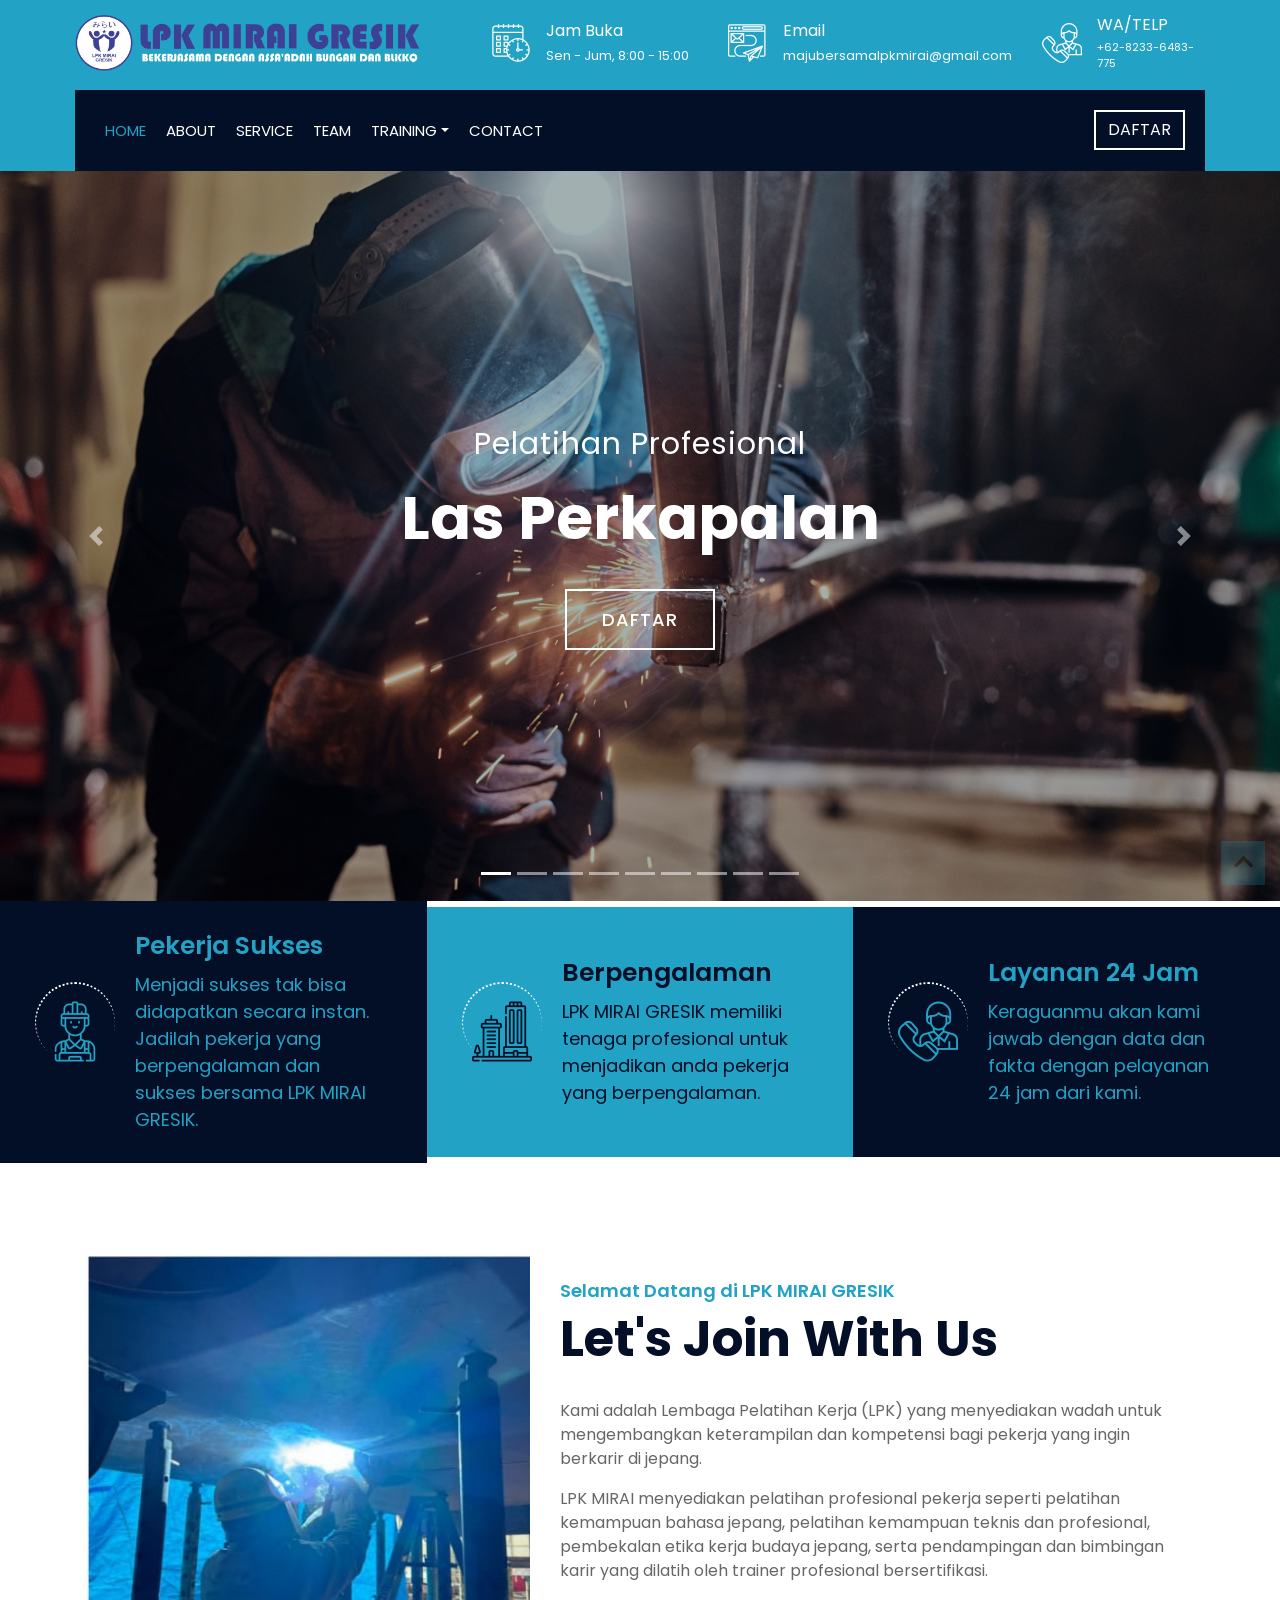
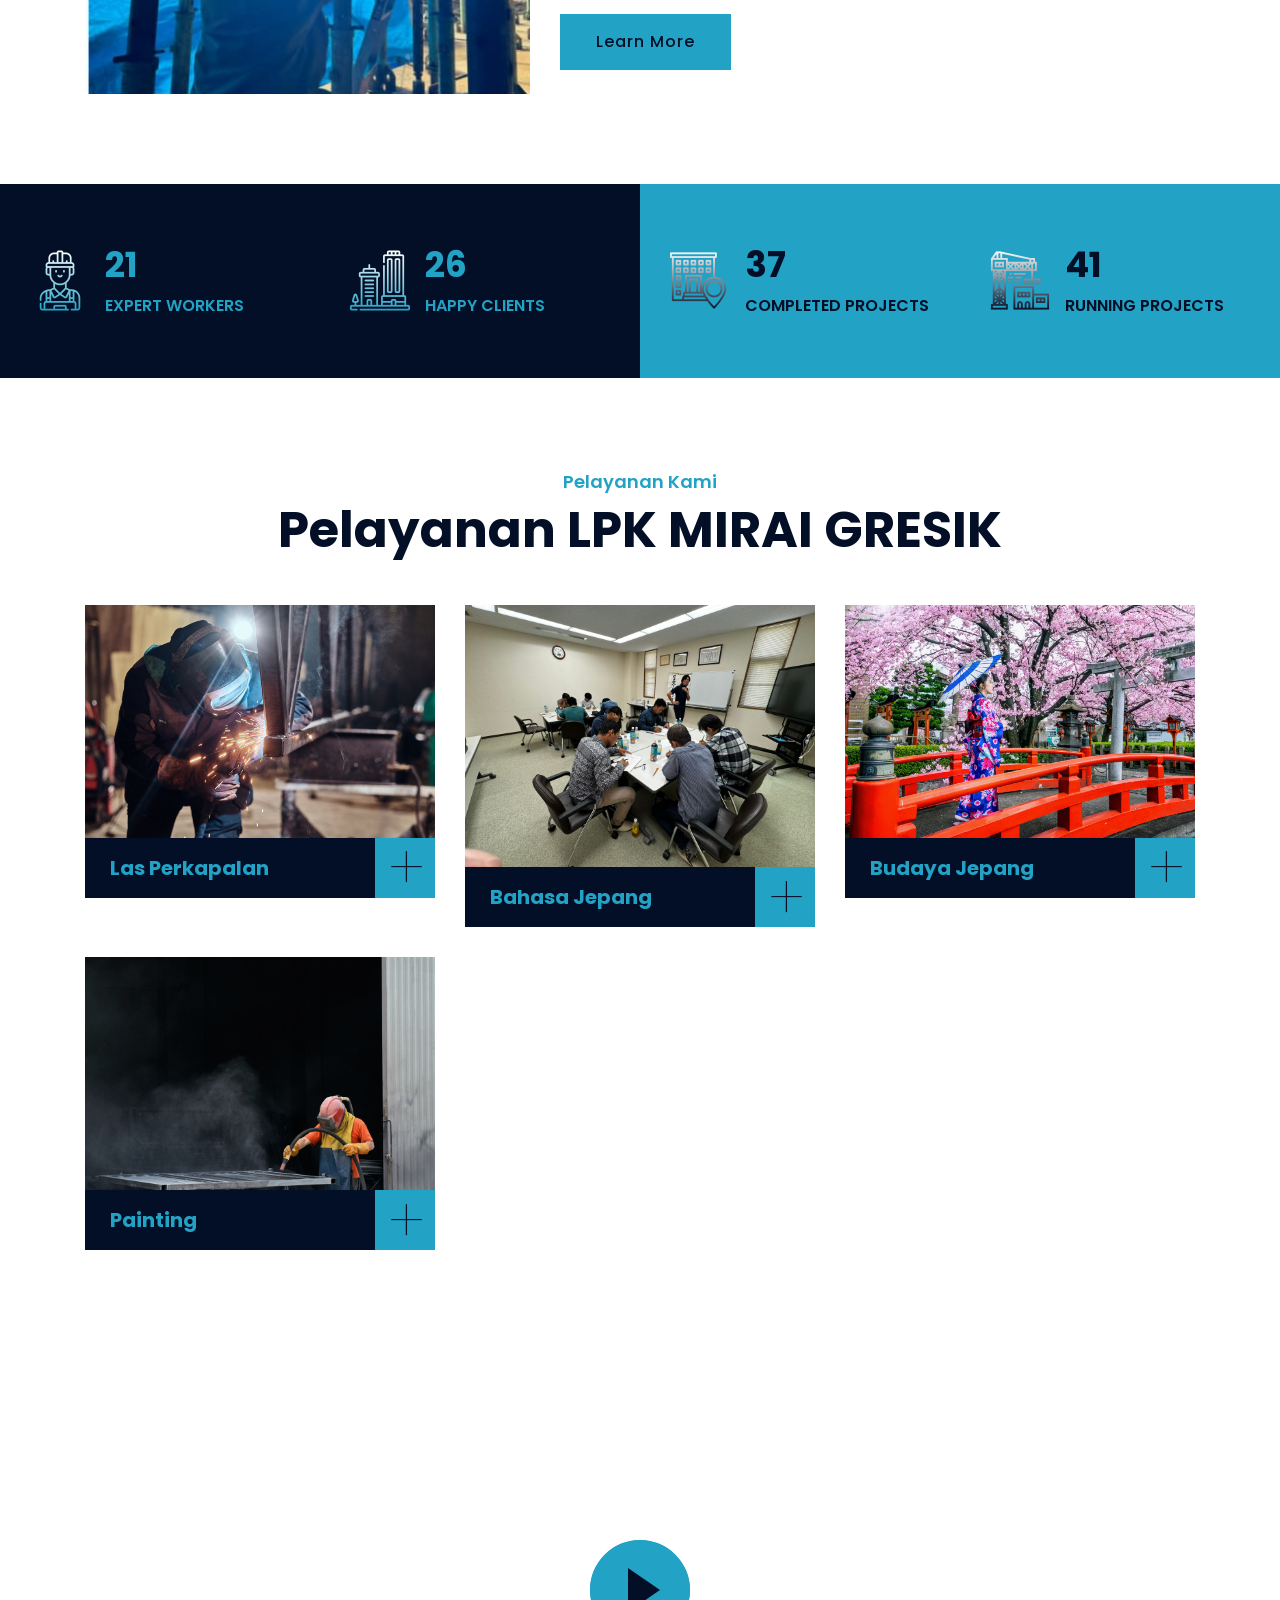
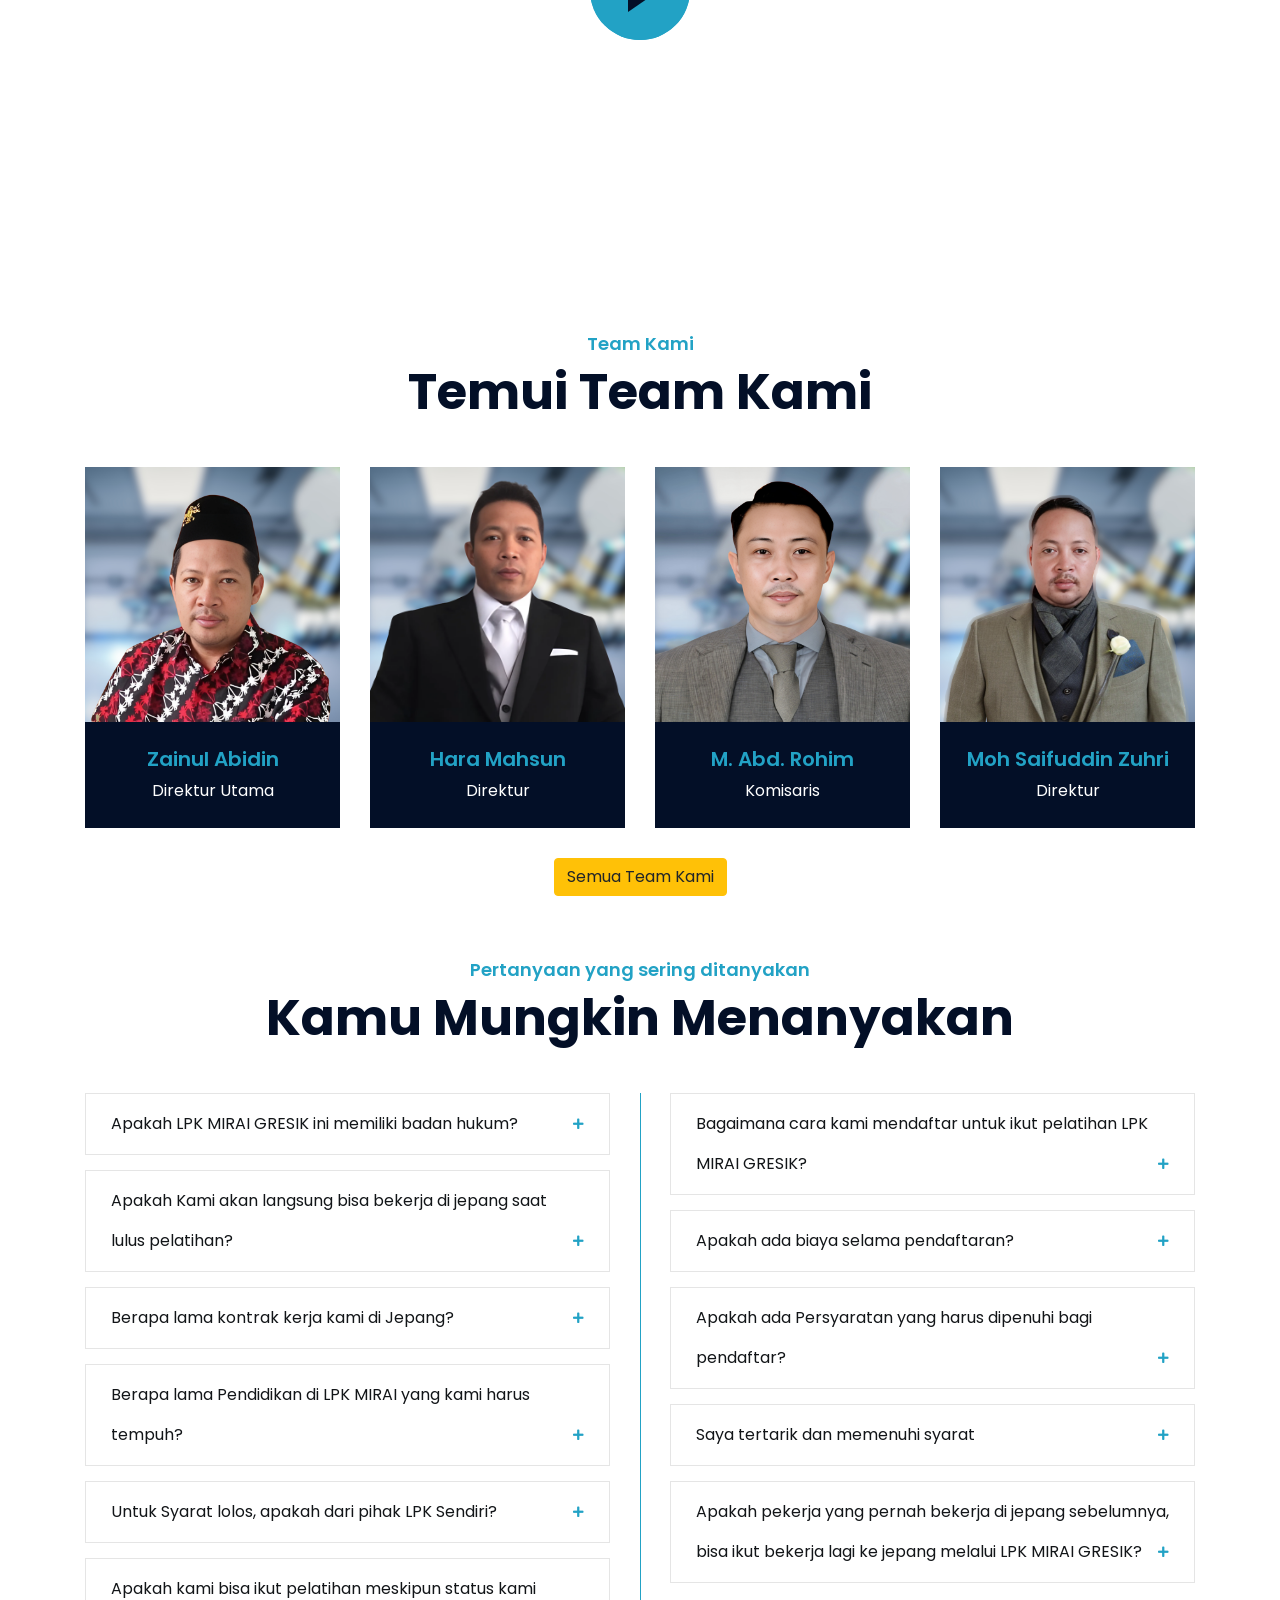
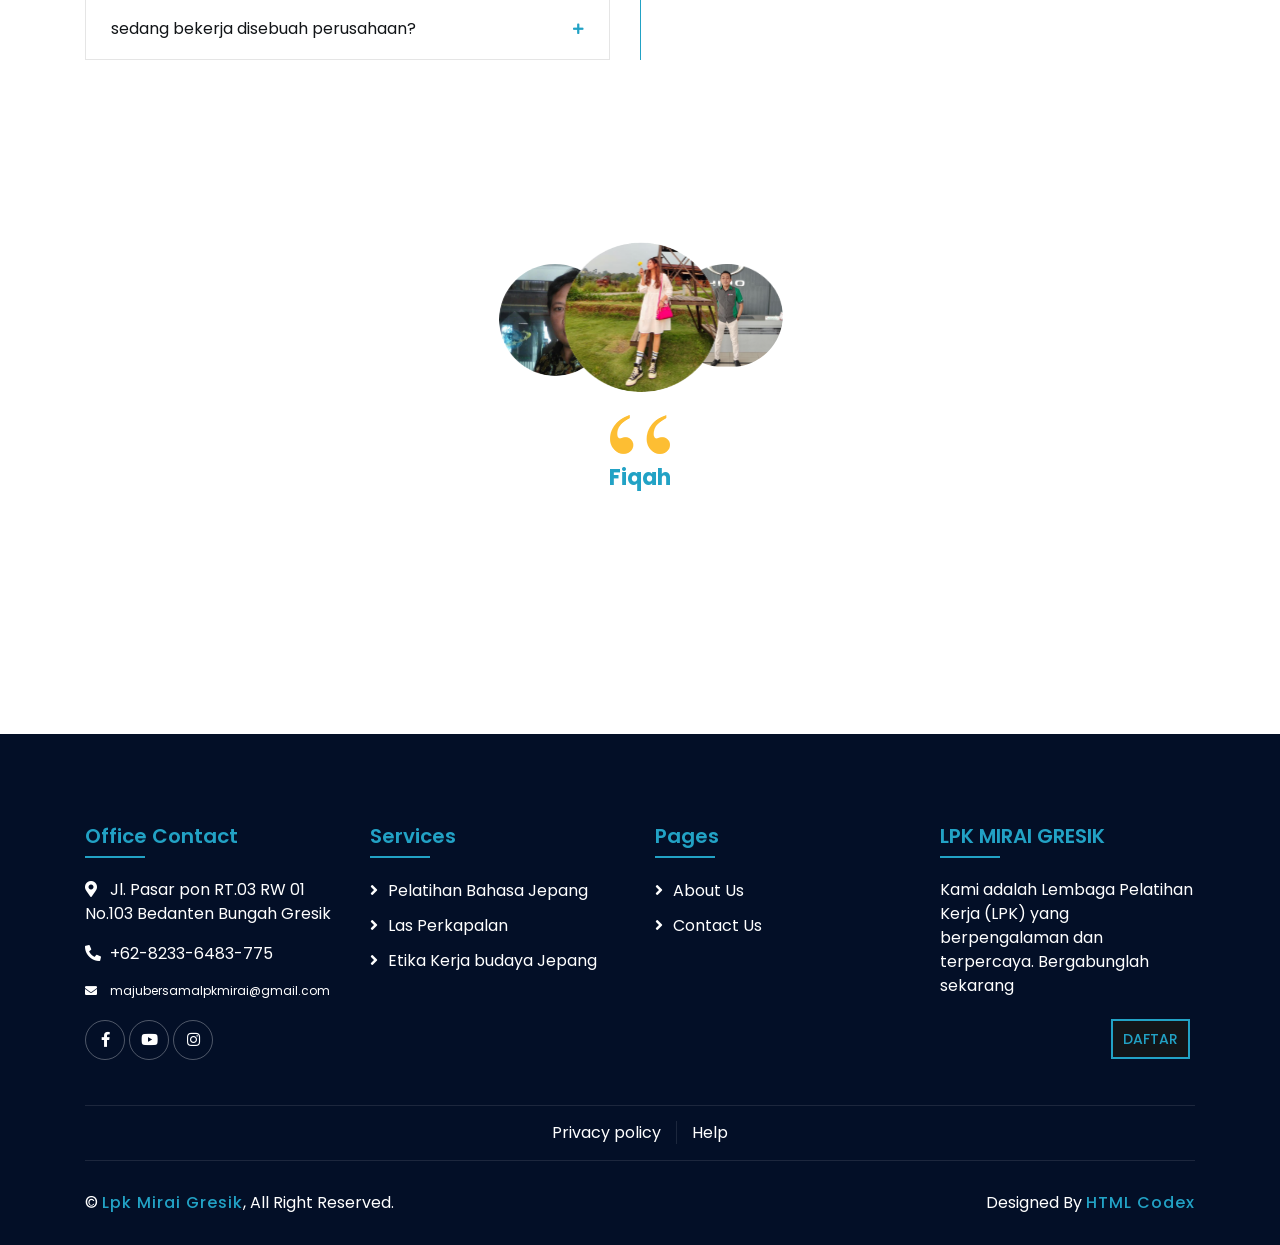
<file: index.html>
<!DOCTYPE html>
<html lang="en">

<head>
  <meta charset="utf-8" />
  <title>LPK MIRAI GRESIK</title>
  <meta content="width=device-width, initial-scale=1.0" name="viewport" />
  <meta content="Construction Company Website Template" name="keywords" />
  <meta content="Construction Company Website Template" name="description" />

  <!-- Favicon -->
  <link href="img/logo.png" rel="icon" />

  <!-- Google Font -->
  <link href="https://fonts.googleapis.com/css2?family=Poppins:wght@100;200;300;400;500;600;700;800;900&display=swap"
    rel="stylesheet" />

  <!-- CSS Libraries -->
  <link href="https://stackpath.bootstrapcdn.com/bootstrap/4.4.1/css/bootstrap.min.css" rel="stylesheet" />
  <link href="https://cdnjs.cloudflare.com/ajax/libs/font-awesome/5.10.0/css/all.min.css" rel="stylesheet" />
  <link href="lib/flaticon/font/flaticon.css" rel="stylesheet" />
  <link href="lib/animate/animate.min.css" rel="stylesheet" />
  <link href="lib/owlcarousel/assets/owl.carousel.min.css" rel="stylesheet" />
  <link href="lib/lightbox/css/lightbox.min.css" rel="stylesheet" />
  <link href="lib/slick/slick.css" rel="stylesheet" />
  <link href="lib/slick/slick-theme.css" rel="stylesheet" />

  <!-- Template Stylesheet -->
  <link href="css/style.css" rel="stylesheet" />
</head>

<body>
  <div class="wrapper">
    <!-- Top Bar Start -->
    <div class="top-bar">
      <div class="container-fluid">
        <div class="row align-items-center">
          <div class="col-lg-4 col-md-12">
            <div class="logo">
              <a href="index.html">
                <!-- <h1>Builderz</h1> -->
                <img src="img/logo_utama.png" alt="Logo" />
              </a>
            </div>
          </div>
          <div class="col-lg-8 col-md-7 d-none d-lg-block">
            <div class="row">
              <div class="col-4">
                <div class="top-bar-item">
                  <div class="top-bar-icon">
                    <i class="flaticon-calendar"></i>
                  </div>
                  <div class="top-bar-text">
                    <h3>Jam Buka</h3>
                    <p>Sen - Jum, 8:00 - 15:00</p>
                  </div>
                </div>
              </div>
              <div class="col-5">
                <div class="top-bar-item">
                  <div class="top-bar-icon">
                    <i class="flaticon-send-mail"></i>
                  </div>
                  <div class="top-bar-text">
                    <h3>Email</h3>
                    <p>majubersamalpkmirai@gmail.com</p>
                  </div>
                </div>
              </div>
              <div class="col-3">
                <div class="top-bar-item">
                  <div class="top-bar-icon">
                    <i class="flaticon-call"></i>
                  </div>
                  <div class="top-bar-text">
                    <h3>WA/TELP</h3>
                    <p style="font-size: 11px">+62-8233-6483-775</p>
                  </div>
                </div>
              </div>
            </div>
          </div>
        </div>
      </div>
    </div>
    <!-- Top Bar End -->

    <!-- Nav Bar Start -->
    <div class="nav-bar">
      <div class="container-fluid">
        <nav class="navbar navbar-expand-lg bg-dark navbar-dark">
          <a href="#" class="navbar-brand">MENU</a>
          <button type="button" class="navbar-toggler" data-toggle="collapse" data-target="#navbarCollapse">
            <span class="navbar-toggler-icon"></span>
          </button>

          <div class="collapse navbar-collapse justify-content-between" id="navbarCollapse">
            <div class="navbar-nav mr-auto">
              <a href="index.html" class="nav-item nav-link active">Home</a>
              <a href="about.html" class="nav-item nav-link">About</a>
              <a href="service.html" class="nav-item nav-link">Service</a>
              <a href="team.html" class="nav-item nav-link">Team</a>
              <!-- <a href="portfolio.html" class="nav-item nav-link">Project</a> -->
              <div class="nav-item dropdown">
                <a href="#" class="nav-link dropdown-toggle" data-toggle="dropdown">Training</a>
                <div class="dropdown-menu">
                  <a href="daftar.html" class="dropdown-item">Daftar</a>
                  <a href="tes_kesehatan.html" class="dropdown-item">Tes Kesehatan</a>
                  <a href="pembayaran.html" class="dropdown-item">Pembayaran</a>
                </div>
              </div>
              <a href="contact.html" class="nav-item nav-link">Contact</a>
            </div>
            <div class="ml-auto">
              <a class="btn"
                href="https://api.whatsapp.com/send?phone=6282336483775&text=%0ASaya%20Tertarik%20untuk%20mengikuti%20LPK%20MIRAI%20ini,%20Tolong%20Informasikan%20*hal*%20selanjutnya%20,%20Terima%20Kasih."
                target="_blank">DAFTAR</a>
            </div>
          </div>
        </nav>
      </div>
    </div>
    <!-- Nav Bar End -->

    <!-- Carousel Start -->
    <div id="carousel" class="carousel slide" data-ride="carousel">
      <ol class="carousel-indicators">
        <li data-target="#carousel" data-slide-to="0" class="active"></li>
        <li data-target="#carousel" data-slide-to="1"></li>
        <li data-target="#carousel" data-slide-to="2"></li>
        <li data-target="#carousel" data-slide-to="3"></li>
        <li data-target="#carousel" data-slide-to="4"></li>
        <li data-target="#carousel" data-slide-to="5"></li>
        <li data-target="#carousel" data-slide-to="6"></li>
        <li data-target="#carousel" data-slide-to="7"></li>
        <li data-target="#carousel" data-slide-to="8"></li>
      </ol>
      <div class="carousel-inner">
        <div class="carousel-item active">
          <img src="img/welder.jpg" alt="Carousel Image" />
          <div class="carousel-caption">
            <p class="animated fadeInRight">Pelatihan Profesional</p>
            <h1 class="animated fadeInLeft">Las Perkapalan</h1>
            <a class="btn animated fadeInUp"
              href="https://api.whatsapp.com/send?phone=6282336483775&text=%0ASaya%20Tertarik%20untuk%20mengikuti%20LPK%20MIRAI%20ini,%20Tolong%20Informasikan%20*hal*%20selanjutnya,%20Terima%20Kasih."
              target="_blank"><i class="ti-mobile"></i>Daftar</a>
          </div>
        </div>

        <div class="carousel-item">
          <img src="img/kelas-bahasa1.jpg" alt="Carousel Image" />
          <div class="carousel-caption">
            <p class="animated fadeInRight">Trainer Profesional</p>
            <h1 class="animated fadeInLeft">Bahasa Jepang</h1>
            <a class="btn animated fadeInUp"
              href="https://api.whatsapp.com/send?phone=6282336483775&text=%0ASaya%20Tertarik%20untuk%20mengikuti%20LPK%20MIRAI%20ini,%20Tolong%20Informasikan%20*hal*%20selanjutnya,%20Terima%20Kasih."
              target="_blank"><i class="ti-mobile"></i>Daftar</a>
          </div>
        </div>

        <div class="carousel-item">
          <img src="img/kelas_bahasa.jpg" alt="Carousel Image" />
          <div class="carousel-caption">
            <p class="animated fadeInRight">Trainer Profesional</p>
            <h1 class="animated fadeInLeft">
              Bahasa Jepang
            </h1>
            <a class="btn animated fadeInUp"
              href="https://api.whatsapp.com/send?phone=6282336483775&text=%0ASaya%20Tertarik%20untuk%20mengikuti%20LPK%20MIRAI%20ini,%20Tolong%20Informasikan%20*hal*%20selanjutnya,%20Terima%20Kasih."
              target="_blank"><i class="ti-mobile"></i>Daftar</a>
          </div>
        </div>

        <div class="carousel-item">
          <img src="img/di_jepang.jpg" alt="Carousel Image" />
          <div class="carousel-caption">
            <p class="animated fadeInRight">Trainer Profesional</p>
            <h1 class="animated fadeInLeft">
              Pembekalan Etika Kerja Budaya Jepang
            </h1>
            <a class="btn animated fadeInUp"
              href="https://api.whatsapp.com/send?phone=6282336483775&text=%0ASaya%20Tertarik%20untuk%20mengikuti%20LPK%20MIRAI%20ini,%20Tolong%20Informasikan%20*hal*%20selanjutnya,%20Terima%20Kasih."
              target="_blank"><i class="ti-mobile"></i>Daftar</a>
          </div>
        </div>

        <div class="carousel-item">
          <img src="img/praktik_las2.jpg" alt="Carousel Image" />
          <div class="carousel-caption">
            <p class="animated fadeInRight">Trainer Profesional</p>
            <h1 class="animated fadeInLeft">
              Las Perkapalan
            </h1>
            <a class="btn animated fadeInUp"
              href="https://api.whatsapp.com/send?phone=6282336483775&text=%0ASaya%20Tertarik%20untuk%20mengikuti%20LPK%20MIRAI%20ini,%20Tolong%20Informasikan%20*hal*%20selanjutnya,%20Terima%20Kasih."
              target="_blank"><i class="ti-mobile"></i>Daftar</a>
          </div>
        </div>

        <div class="carousel-item">
          <img src="img/praktik_las3.jpg" alt="Carousel Image" />
          <div class="carousel-caption">
            <p class="animated fadeInRight">Trainer Profesional</p>
            <h1 class="animated fadeInLeft">
              Las Perkapalan
            </h1>
            <a class="btn animated fadeInUp"
              href="https://api.whatsapp.com/send?phone=6282336483775&text=%0ASaya%20Tertarik%20untuk%20mengikuti%20LPK%20MIRAI%20ini,%20Tolong%20Informasikan%20*hal*%20selanjutnya,%20Terima%20Kasih."
              target="_blank"><i class="ti-mobile"></i>Daftar</a>
          </div>
        </div>

        <div class="carousel-item">
          <img src="img/kelas_las2.jpg" alt="Carousel Image" />
          <div class="carousel-caption">
            <p class="animated fadeInRight">Trainer Profesional</p>
            <h1 class="animated fadeInLeft">
              Las Perkapalan
            </h1>
            <a class="btn animated fadeInUp"
              href="https://api.whatsapp.com/send?phone=6282336483775&text=%0ASaya%20Tertarik%20untuk%20mengikuti%20LPK%20MIRAI%20ini,%20Tolong%20Informasikan%20*hal*%20selanjutnya,%20Terima%20Kasih."
              target="_blank"><i class="ti-mobile"></i>Daftar</a>
          </div>
        </div>

        <div class="carousel-item">
          <img src="img/Kegiatan8.png" alt="Carousel Image" />
          <div class="carousel-caption">
            <p class="animated fadeInRight">Trainer Profesional</p>
            <h1 class="animated fadeInLeft">
              Las Perkapalan
            </h1>
            <a class="btn animated fadeInUp"
              href="https://api.whatsapp.com/send?phone=6282336483775&text=%0ASaya%20Tertarik%20untuk%20mengikuti%20LPK%20MIRAI%20ini,%20Tolong%20Informasikan%20*hal*%20selanjutnya,%20Terima%20Kasih."
              target="_blank"><i class="ti-mobile"></i>Daftar</a>
          </div>
        </div>

        <div class="carousel-item">
          <img src="img/Kegiatan9.jpg" alt="Carousel Image" />
          <div class="carousel-caption">
            <p class="animated fadeInRight">Trainer Profesional</p>
            <h1 class="animated fadeInLeft">
              Las Perkapalan
            </h1>
            <a class="btn animated fadeInUp"
              href="https://api.whatsapp.com/send?phone=6282336483775&text=%0ASaya%20Tertarik%20untuk%20mengikuti%20LPK%20MIRAI%20ini,%20Tolong%20Informasikan%20*hal*%20selanjutnya,%20Terima%20Kasih."
              target="_blank"><i class="ti-mobile"></i>Daftar</a>
          </div>
        </div>
      </div>

      <a class="carousel-control-prev" href="#carousel" role="button" data-slide="prev">
        <span class="carousel-control-prev-icon" aria-hidden="true"></span>
        <span class="sr-only">Previous</span>
      </a>
      <a class="carousel-control-next" href="#carousel" role="button" data-slide="next">
        <span class="carousel-control-next-icon" aria-hidden="true"></span>
        <span class="sr-only">Next</span>
      </a>
    </div>
    <!-- Carousel End -->

    <!-- Feature Start-->
    <div class="feature wow fadeInUp" data-wow-delay="0.1s">
      <div class="container-fluid">
        <div class="row align-items-center">
          <div class="col-lg-4 col-md-12">
            <div class="feature-item">
              <div class="feature-icon">
                <i class="flaticon-worker"></i>
              </div>
              <div class="feature-text">
                <h3>Pekerja Sukses</h3>
                <p>
                  Menjadi sukses tak bisa didapatkan secara instan. Jadilah
                  pekerja yang berpengalaman dan sukses bersama LPK MIRAI
                  GRESIK.
                </p>
              </div>
            </div>
          </div>
          <div class="col-lg-4 col-md-12">
            <div class="feature-item">
              <div class="feature-icon">
                <i class="flaticon-building"></i>
              </div>
              <div class="feature-text">
                <h3>Berpengalaman</h3>
                <p>
                  LPK MIRAI GRESIK memiliki tenaga profesional untuk
                  menjadikan anda pekerja yang berpengalaman.
                </p>
              </div>
            </div>
          </div>
          <div class="col-lg-4 col-md-12">
            <div class="feature-item">
              <div class="feature-icon">
                <i class="flaticon-call"></i>
              </div>
              <div class="feature-text">
                <h3>Layanan 24 Jam</h3>
                <p>
                  Keraguanmu akan kami jawab dengan data dan fakta dengan
                  pelayanan 24 jam dari kami.
                </p>
              </div>
            </div>
          </div>
        </div>
      </div>
    </div>
    <!-- Feature End-->

    <!-- About Start -->
    <div class="about wow fadeInUp" data-wow-delay="0.1s">
      <div class="container">
        <div class="row align-items-center">
          <div class="col-lg-5 col-md-6">
            <div class="about-img">
              <img src="img/about_us.png" alt="Image" />
            </div>
          </div>
          <div class="col-lg-7 col-md-6">
            <div class="section-header text-left">
              <p>Selamat Datang di LPK MIRAI GRESIK</p>
              <h2>Let's Join With Us</h2>
            </div>
            <div class="about-text">
              <p>
                Kami adalah Lembaga Pelatihan Kerja (LPK) yang menyediakan
                wadah untuk mengembangkan keterampilan dan kompetensi bagi
                pekerja yang ingin berkarir di jepang.
              </p>
              <p>
                LPK MIRAI menyediakan pelatihan profesional pekerja seperti
                pelatihan kemampuan bahasa jepang, pelatihan kemampuan teknis
                dan profesional, pembekalan etika kerja budaya jepang, serta
                pendampingan dan bimbingan karir yang dilatih oleh trainer
                profesional bersertifikasi.
              </p>
              <a class="btn" href="about.html">Learn More</a>
            </div>
          </div>
        </div>
      </div>
    </div>
    <!-- About End -->

    <!-- Fact Start -->
    <div class="fact">
      <div class="container-fluid">
        <div class="row counters">
          <div class="col-md-6 fact-left wow slideInLeft">
            <div class="row">
              <div class="col-6">
                <div class="fact-icon">
                  <i class="flaticon-worker"></i>
                </div>
                <div class="fact-text">
                  <h2 data-toggle="counter-up">58</h2>
                  <p>Expert Workers</p>
                </div>
              </div>
              <div class="col-6">
                <div class="fact-icon">
                  <i class="flaticon-building"></i>
                </div>
                <div class="fact-text">
                  <h2 data-toggle="counter-up">72</h2>
                  <p>Happy Clients</p>
                </div>
              </div>
            </div>
          </div>
          <div class="col-md-6 fact-right wow slideInRight">
            <div class="row">
              <div class="col-6">
                <div class="fact-icon">
                  <i class="flaticon-address"></i>
                </div>
                <div class="fact-text">
                  <h2 data-toggle="counter-up">102</h2>
                  <p>Completed Projects</p>
                </div>
              </div>
              <div class="col-6">
                <div class="fact-icon">
                  <i class="flaticon-crane"></i>
                </div>
                <div class="fact-text">
                  <h2 data-toggle="counter-up">112</h2>
                  <p>Running Projects</p>
                </div>
              </div>
            </div>
          </div>
        </div>
      </div>
    </div>
    <!-- Fact End -->

    <!-- Service Start -->
    <div class="service">
      <div class="container">
        <div class="section-header text-center">
          <p>Pelayanan Kami</p>
          <h2>Pelayanan LPK MIRAI GRESIK</h2>
        </div>
        <div class="row">
          <div class="col-lg-4 col-md-6 wow fadeInUp" data-wow-delay="0.1s">
            <div class="service-item">
              <div class="service-img">
                <img src="img/welder.jpg" alt="Image" />
                <div class="service-overlay">
                  <p>
                    Dengan Tenaga Profesional, kami akan mendampingi peserta
                    dalam pelatihan mengenai las perkapalan.
                  </p>
                </div>
              </div>
              <div class="service-text">
                <h3>Las Perkapalan</h3>
                <a class="btn" href="img/welder.jpg" data-lightbox="service">+</a>
              </div>
            </div>
          </div>
          <div class="col-lg-4 col-md-6 wow fadeInUp" data-wow-delay="0.2s">
            <div class="service-item">
              <div class="service-img">
                <img src="img/kelas-bahasa1.jpg" alt="Image" />
                <div class="service-overlay">
                  <p>
                    Dengan Trainer yang berpengalaman, kami akan memberikan
                    pembelajaran bahasa jepang yang berbeda dari kursus bahasa
                    jepang yang pernah ada sebelumnya.
                  </p>
                </div>
              </div>
              <div class="service-text">
                <h3>Bahasa Jepang</h3>
                <a class="btn" href="img/kelas-bahasa1.jpg" data-lightbox="service">+</a>
              </div>
            </div>
          </div>
          <div class="col-lg-4 col-md-6 wow fadeInUp" data-wow-delay="0.3s">
            <div class="service-item">
              <div class="service-img">
                <img src="img/etika_budaya2.jpg" alt="Image" />
                <div class="service-overlay">
                  <p>
                    Dengan Trainer berpengalaman inilah kami akan memberikan
                    anda informasi mengenai budaya dan etika bekerja di
                    jepang.
                  </p>
                </div>
              </div>
              <div class="service-text">
                <h3>Budaya Jepang</h3>
                <a class="btn" href="img/etika_budaya2.jpg" data-lightbox="service">+</a>
              </div>
            </div>
          </div>
          <div class="col-lg-4 col-md-6 wow fadeInUp" data-wow-delay="0.3s">
            <div class="service-item">
              <div class="service-img">
                <img src="img/painting.jpg" alt="Image" />
                <div class="service-overlay">
                  <p>
                    Dengan Tenaga Profesional, kami akan mendampingi peserta
                    dalam pelatihan mengenai painting/pengecatan.
                  </p>
                </div>
              </div>
              <div class="service-text">
                <h3>Painting</h3>
                <a class="btn" href="img/painting.jpg" data-lightbox="service">+</a>
              </div>
            </div>
          </div>
        </div>
      </div>
    </div>
    <!-- Service End -->

    <!-- Video Start -->
    <div class="video wow fadeIn" data-wow-delay="0.1s">
      <div class="container">
        <button type="button" class="btn-play" data-toggle="modal" data-src="https://www.youtube.com/embed/0Luio7qvjZU"
          data-target="#videoModal">
          <span></span>
        </button>
      </div>
    </div>

    <div class="modal fade" id="videoModal" tabindex="-1" role="dialog" aria-labelledby="exampleModalLabel"
      aria-hidden="true">
      <div class="modal-dialog" role="document">
        <div class="modal-content">
          <div class="modal-body">
            <button type="button" class="close" data-dismiss="modal" aria-label="Close">
              <span aria-hidden="true">&times;</span>
            </button>
            <!-- 16:9 aspect ratio -->
            <div class="embed-responsive embed-responsive-16by9">
              <iframe class="embed-responsive-item" src="" id="video" allowscriptaccess="always"
                allow="autoplay"></iframe>
            </div>
          </div>
        </div>
      </div>
    </div>
    <!-- Video End -->

    <!-- Team Start -->
    <div class="team">
      <div class="container">
        <div class="section-header text-center">
          <p>Team Kami</p>
          <h2>Temui Team Kami</h2>
        </div>
        <div class="row align-center">
          <div class="col-lg-3 col-md-6 wow fadeInUp" data-wow-delay="0.1s">
            <div class="team-item">
              <div class="team-img">
                <img src="img/team/Zainul Abidin1.png" alt="Team Image" />
              </div>
              <div class="team-text">
                <h2>Zainul Abidin</h2>
                <p>Direktur Utama</p>
              </div>
              <div class="team-social">
                <a class="social-tw" href=""><i class="fab fa-twitter"></i></a>
                <a class="social-fb" href=""><i class="fab fa-facebook-f"></i></a>
                <a class="social-li" href=""><i class="fab fa-linkedin-in"></i></a>
                <a class="social-in" href=""><i class="fab fa-instagram"></i></a>
              </div>
            </div>
          </div>
          <div class="col-lg-3 col-md-6 wow fadeInUp" data-wow-delay="0.2s">
            <div class="team-item">
              <div class="team-img">
                <img src="img/team/Hara Mahsun1.png" alt="Team Image" />
              </div>
              <div class="team-text">
                <h2>Hara Mahsun</h2>
                <p>Direktur</p>
              </div>
              <div class="team-social">
                <a class="social-tw" href=""><i class="fab fa-twitter"></i></a>
                <a class="social-fb" href=""><i class="fab fa-facebook-f"></i></a>
                <a class="social-li" href=""><i class="fab fa-linkedin-in"></i></a>
                <a class="social-in" href=""><i class="fab fa-instagram"></i></a>
              </div>
            </div>
          </div>
          <div class="col-lg-3 col-md-6 wow fadeInUp" data-wow-delay="0.3s">
            <div class="team-item">
              <div class="team-img">
                <img src="img/team/M. Abd. Rohim1.png" alt="Team Image" />
              </div>
              <div class="team-text">
                <h2>M. Abd. Rohim</h2>
                <p>Komisaris</p>
              </div>
              <div class="team-social">
                <a class="social-tw" href=""><i class="fab fa-twitter"></i></a>
                <a class="social-fb" href=""><i class="fab fa-facebook-f"></i></a>
                <a class="social-li" href=""><i class="fab fa-linkedin-in"></i></a>
                <a class="social-in" href=""><i class="fab fa-instagram"></i></a>
              </div>
            </div>
          </div>
          <div class="col-lg-3 col-md-6 wow fadeInUp" data-wow-delay="0.4s">
            <div class="team-item">
              <div class="team-img">
                <img src="img/team/Moh Saifuddin Zuhri1.png" alt="Team Image" />
              </div>
              <div class="team-text">
                <h2>Moh Saifuddin Zuhri</h2>
                <p>Direktur</p>
              </div>
              <div class="team-social">
                <a class="social-tw" href=""><i class="fab fa-twitter"></i></a>
                <a class="social-fb" href=""><i class="fab fa-facebook-f"></i></a>
                <a class="social-li" href=""><i class="fab fa-linkedin-in"></i></a>
                <a class="social-in" href=""><i class="fab fa-instagram"></i></a>
              </div>
            </div>
          </div>
        </div>
        <center>
          <div class="col-lg-12 wow fadeInUp">
            <a class="btn btn-warning" href="team.html">Semua Team Kami</a>
          </div>
        </center>
      </div>
    </div>
    <!-- Team End -->

    <!-- FAQs Start -->
    <div class="faqs">
      <div class="container">
        <div class="section-header text-center">
          <p>Pertanyaan yang sering ditanyakan</p>
          <h2>Kamu Mungkin Menanyakan</h2>
        </div>
        <div class="row">
          <div class="col-md-6">
            <div id="accordion-1">
              <div class="card wow fadeInLeft" data-wow-delay="0.1s">
                <div class="card-header">
                  <a class="card-link collapsed" data-toggle="collapse" href="#collapseOne">
                    Apakah LPK MIRAI GRESIK ini memiliki badan hukum?
                  </a>
                </div>
                <div id="collapseOne" class="collapse" data-parent="#accordion-1">
                  <div class="card-body">
                    LPK MIRAI GRESIK memiliki badan hukum yang jelas.
                  </div>
                </div>
              </div>
              <div class="card wow fadeInLeft" data-wow-delay="0.2s">
                <div class="card-header">
                  <a class="card-link collapsed" data-toggle="collapse" href="#collapseTwo">
                    Apakah Kami akan langsung bisa bekerja di jepang saat
                    lulus pelatihan?
                  </a>
                </div>
                <div id="collapseTwo" class="collapse" data-parent="#accordion-1">
                  <div class="card-body">
                    Benar, LPK MIRAI GRESIK akan langsung membawa para peserta
                    yang lulus ke jepang sebagai pekerja profesional dan di
                    gaji.
                  </div>
                </div>
              </div>
              <div class="card wow fadeInLeft" data-wow-delay="0.3s">
                <div class="card-header">
                  <a class="card-link collapsed" data-toggle="collapse" href="#collapseThree">
                    Berapa lama kontrak kerja kami di Jepang?
                  </a>
                </div>
                <div id="collapseThree" class="collapse" data-parent="#accordion-1">
                  <div class="card-body">
                    Kontrak Magang selama 3 tahun, dan kemudian akan di lanjut
                    dengan kontrak karyawan 9 tahun.
                  </div>
                </div>
              </div>
              <div class="card wow fadeInLeft" data-wow-delay="0.4s">
                <div class="card-header">
                  <a class="card-link collapsed" data-toggle="collapse" href="#collapseFour">
                    Berapa lama Pendidikan di LPK MIRAI yang kami harus
                    tempuh?
                  </a>
                </div>
                <div id="collapseFour" class="collapse" data-parent="#accordion-1">
                  <div class="card-body">
                    Pelatihan akan dilakukan selama 5 bulan, 4 bulan untuk
                    pelatihan bahasa jepang dan etika budaya kerja di jepang.
                    Dan 1 bulan untuk praktek las.
                  </div>
                </div>
              </div>
              <div class="card wow fadeInLeft" data-wow-delay="0.5s">
                <div class="card-header">
                  <a class="card-link collapsed" data-toggle="collapse" href="#collapseFive">
                    Untuk Syarat lolos, apakah dari pihak LPK Sendiri?
                  </a>
                </div>
                <div id="collapseFive" class="collapse" data-parent="#accordion-1">
                  <div class="card-body">
                    Untuk kelolosan tes adalah dari Instansi pihak jepang
                    sendiri.
                  </div>
                </div>
              </div>
              <div class="card wow fadeInLeft" data-wow-delay="0.5s">
                <div class="card-header">
                  <a class="card-link collapsed" data-toggle="collapse" href="#collapseEleven">
                    Apakah kami bisa ikut pelatihan meskipun status kami
                    sedang bekerja disebuah perusahaan?
                  </a>
                </div>
                <div id="collapseEleven" class="collapse" data-parent="#accordion-1">
                  <div class="card-body">
                    Peserta Bisa mengikuti di jam malam / pelatihan online
                    dengan penjelasan dan ketentuan dari LPK MIRAI GRESIK.
                  </div>
                </div>
              </div>
            </div>
          </div>
          <div class="col-md-6">
            <div id="accordion-2">
              <div class="card wow fadeInRight" data-wow-delay="0.1s">
                <div class="card-header">
                  <a class="card-link collapsed" data-toggle="collapse" href="#collapseSix">
                    Bagaimana cara kami mendaftar untuk ikut pelatihan LPK
                    MIRAI GRESIK?
                  </a>
                </div>
                <div id="collapseSix" class="collapse" data-parent="#accordion-2">
                  <div class="card-body">
                    Silahkan langsung klik button berikut ini
                    <a class="btn btn-primary"
                      href="https://api.whatsapp.com/send?phone=6282336483775&text=%0ASaya%20Tertarik%20untuk%20mengikuti%20LPK%20MIRAI%20ini,%20Tolong%20Informasikan%20*hal*%20selanjutnya%20,%20Terima%20Kasih."
                      target="_blank">DAFTAR</a>
                  </div>
                </div>
              </div>
              <div class="card wow fadeInRight" data-wow-delay="0.2s">
                <div class="card-header">
                  <a class="card-link collapsed" data-toggle="collapse" href="#collapseSeven">
                    Apakah ada biaya selama pendaftaran?
                  </a>
                </div>
                <div id="collapseSeven" class="collapse" data-parent="#accordion-2">
                  <div class="card-body">
                    Untuk Administrasi dan biaya silahkan langsung klik button
                    ini
                    <a class="btn btn-primary"
                      href="https://api.whatsapp.com/send?phone=6282336483775&text=%0ASaya%20Tertarik%20untuk%20mengikuti%20LPK%20MIRAI%20ini,%20Tolong%20Informasikan%20*hal*%20selanjutnya%20,%20Terima%20Kasih."
                      target="_blank">DAFTAR</a>
                    agar dapat dijelaskan dengan baik dan runtut.
                  </div>
                </div>
              </div>
              <div class="card wow fadeInRight" data-wow-delay="0.3s">
                <div class="card-header">
                  <a class="card-link collapsed" data-toggle="collapse" href="#collapseEight">
                    Apakah ada Persyaratan yang harus dipenuhi bagi pendaftar?
                  </a>
                </div>
                <div id="collapseEight" class="collapse" data-parent="#accordion-2">
                  <div class="card-body">
                    Syarat bagi Pendaftar adalah : <br />
                    1. Laki-laki<br />
                    2. Lulusan SLTA sederajat<br />
                    3. Usia Max 30th (new hire)<br />
                    4. Usia max 45th (ex japan worker)<br />
                    5. Lulus tes kesehatan<br />
                    6. lulus tes psikotes<br />
                    7. Tidak buta warna dan tuli
                  </div>
                </div>
              </div>
              <div class="card wow fadeInRight" data-wow-delay="0.4s">
                <div class="card-header">
                  <a class="card-link collapsed" data-toggle="collapse" href="#collapseNine">
                    Saya tertarik dan memenuhi syarat
                  </a>
                </div>
                <div id="collapseNine" class="collapse" data-parent="#accordion-2">
                  <div class="card-body">
                    <a class="btn btn-primary"
                      href="https://api.whatsapp.com/send?phone=6282336483775&text=%0ASaya%20Tertarik%20untuk%20mengikuti%20LPK%20MIRAI%20ini,%20Tolong%20Informasikan%20*hal*%20selanjutnya%20,%20Terima%20Kasih."
                      target="_blank">DAFTAR</a>
                  </div>
                </div>
              </div>
              <div class="card wow fadeInRight" data-wow-delay="0.4s">
                <div class="card-header">
                  <a class="card-link collapsed" data-toggle="collapse" href="#collapseten">
                    Apakah pekerja yang pernah bekerja di jepang sebelumnya,
                    bisa ikut bekerja lagi ke jepang melalui LPK MIRAI GRESIK?
                  </a>
                </div>
                <div id="collapseten" class="collapse" data-parent="#accordion-2">
                  <div class="card-body">
                    Peserta Bisa bekerja di Jepang kembali melalui LPK MIRAI
                    GRESIK dengan ketentuan yang berlaku dari LPK MIRAI
                    GRESIK.
                  </div>
                </div>
              </div>
            </div>
          </div>
        </div>
      </div>
    </div>
    <!-- FAQs End -->

    <!-- Testimonial Start -->
    <div class="testimonial wow fadeIn" data-wow-delay="0.1s">
      <div class="container">
        <div class="row">
          <div class="col-12">
            <div class="testimonial-slider-nav">
              <div class="slider-nav">
                <img src="img/cust-1.png" alt="Testimonial" />
              </div>
              <div class="slider-nav">
                <img src="img/cust-2.png" alt="Testimonial" />
              </div>
              <div class="slider-nav">
                <img src="img/cust-3.png" alt="Testimonial" />
              </div>
              <div class="slider-nav">
                <img src="img/cust-4.png" alt="Testimonial" />
              </div>
              <div class="slider-nav">
                <img src="img/cust-1.png" alt="Testimonial" />
              </div>
              <div class="slider-nav">
                <img src="img/cust-2.png" alt="Testimonial" />
              </div>
              <div class="slider-nav">
                <img src="img/cust-3.png" alt="Testimonial" />
              </div>
              <div class="slider-nav">
                <img src="img/cust-4.png" alt="Testimonial" />
              </div>
            </div>
          </div>
        </div>
        <div class="row">
          <div class="col-12">
            <div class="testimonial-slider">
              <div class="slider-item">
                <h3>Fiqah</h3>
                <h4>&nbsp;</h4>
                <p>
                  LPK MIRAI GRESIK memang bagus dan berkelas, di isi oleh
                  banyak trainer profesional, saya harap kedepannya bisa lebih
                  banyak lagi pekerja Indonesia yang bisa bekerja di jepang.
                </p>
              </div>
              <div class="slider-item">
                <h3>Rohim</h3>
                <h4>&nbsp;</h4>
                <p>
                  LPK MIRAI GRESIK memiliki potensi dan peluang untuk membuka
                  lapangan pekerjaan yang berkelas dan jenjang karir yang
                  bagus, selain sebagai pahlawan devisa negara kita, LPK MIRAI
                  membantu para pekerja kasar meraih mimpinya di jepang.
                </p>
              </div>
              <div class="slider-item">
                <h3>Mahsun</h3>
                <h4>&nbsp;</h4>
                <p>
                  LPK MIRAI GRESIK bagus dan berkualitas, trainer trainer juga
                  sangat profesional dan berpengalaman.
                </p>
              </div>
              <div class="slider-item">
                <h3>Zainul</h3>
                <h4>&nbsp;</h4>
                <p>
                  Semoga LPK MIRAI GRESIK dapat menjadikan ladang amal jariyah
                  untuk keluarga pekerja, dan juga bisa menjadi tempat untuk
                  meraih mimpi para pekerja.
                </p>
              </div>
              <div class="slider-item">
                <h3>Fiqah</h3>
                <h4>&nbsp;</h4>
                <p>
                  LPK MIRAI GRESIK memang bagus dan berkelas, di isi oleh
                  banyak trainer profesional, saya harap kedepannya bisa lebih
                  banyak lagi pekerja Indonesia yang bisa bekerja di jepang.
                </p>
              </div>
              <div class="slider-item">
                <h3>Rohim</h3>
                <h4>&nbsp;</h4>
                <p>
                  LPK MIRAI GRESIK memiliki potensi dan peluang untuk membuka
                  lapangan pekerjaan yang berkelas dan jenjang karir yang
                  bagus, selain sebagai pahlawan devisa negara kita, LPK MIRAI
                  membantu para pekerja kasar meraih mimpinya di jepang.
                </p>
              </div>
              <div class="slider-item">
                <h3>Mahsun</h3>
                <h4>&nbsp;</h4>
                <p>
                  LPK MIRAI GRESIK bagus dan berkualitas, trainer trainer juga
                  sangat profesional dan berpengalaman.
                </p>
              </div>
              <div class="slider-item">
                <h3>Zainul</h3>
                <h4>&nbsp;</h4>
                <p>
                  Semoga LPK MIRAI GRESIK dapat menjadikan ladang amal jariyah
                  untuk keluarga pekerja, dan juga bisa menjadi tempat untuk
                  meraih mimpi para pekerja.
                </p>
              </div>
            </div>
          </div>
        </div>
      </div>
    </div>
    <!-- Testimonial End -->

    <!-- Blog Start -->

    <!-- Blog End -->

    <!-- Footer Start -->
    <div class="footer wow fadeIn" data-wow-delay="0.3s">
      <div class="container">
        <div class="row">
          <div class="col-md-6 col-lg-3">
            <div class="footer-contact">
              <h2>Office Contact</h2>
              <p>
                <i class="fa fa-map-marker-alt"></i>Jl. Pasar pon RT.03 RW 01
                No.103 Bedanten Bungah Gresik
              </p>
              <p><i class="fa fa-phone-alt"></i>+62-8233-6483-775</p>
              <p style="font-size: 12px">
                <i class="fa fa-envelope"></i>majubersamalpkmirai@gmail.com
              </p>
              <div class="footer-social">
                <a href=""><i class="fab fa-facebook-f"></i></a>
                <a href=""><i class="fab fa-youtube"></i></a>
                <a href=""><i class="fab fa-instagram"></i></a>
              </div>
            </div>
          </div>
          <div class="col-md-6 col-lg-3">
            <div class="footer-link">
              <h2>Services</h2>
              <a href="">Pelatihan Bahasa Jepang</a>
              <a href="">Las Perkapalan</a>
              <a href="">Etika Kerja budaya Jepang</a>
            </div>
          </div>
          <div class="col-md-6 col-lg-3">
            <div class="footer-link">
              <h2>Pages</h2>
              <a href="about.html">About Us</a>
              <a href="contact.html">Contact Us</a>
            </div>
          </div>
          <div class="col-md-6 col-lg-3">
            <div class="newsletter">
              <h2>LPK MIRAI GRESIK</h2>
              <p>
                Kami adalah Lembaga Pelatihan Kerja (LPK) yang berpengalaman
                dan terpercaya. Bergabunglah sekarang
              </p>
              <div class="form">
                <a href="https://api.whatsapp.com/send?phone=6282336483775&text=%0ASaya%20Tertarik%20untuk%20mengikuti%20LPK%20MIRAI%20ini,%20Tolong%20Informasikan%20*hal*%20selanjutnya%20,%20Terima%20Kasih."
                  class="btn btn-primary" target="_blank">DAFTAR</a>
              </div>
            </div>
          </div>
        </div>
      </div>
      <div class="container footer-menu">
        <div class="f-menu">
          <a href="">Privacy policy</a>
          <a href="">Help</a>
        </div>
      </div>
      <div class="container copyright">
        <div class="row">
          <div class="col-md-6">
            <p>
              &copy; <a href="#">Lpk Mirai Gresik</a>, All Right Reserved.
            </p>
          </div>
          <div class="col-md-6">
            <p>Designed By <a href="https://htmlcodex.com">HTML Codex</a></p>
          </div>
        </div>
      </div>
    </div>
    <!-- Footer End -->

    <a href="#" class="back-to-top"><i class="fa fa-chevron-up"></i></a>
  </div>

  <!-- JavaScript Libraries -->
  <script src="https://code.jquery.com/jquery-3.4.1.min.js"></script>
  <script src="https://stackpath.bootstrapcdn.com/bootstrap/4.4.1/js/bootstrap.bundle.min.js"></script>
  <script src="lib/easing/easing.min.js"></script>
  <script src="lib/wow/wow.min.js"></script>
  <script src="lib/owlcarousel/owl.carousel.min.js"></script>
  <script src="lib/isotope/isotope.pkgd.min.js"></script>
  <script src="lib/lightbox/js/lightbox.min.js"></script>
  <script src="lib/waypoints/waypoints.min.js"></script>
  <script src="lib/counterup/counterup.min.js"></script>
  <script src="lib/slick/slick.min.js"></script>

  <!-- Template Javascript -->
  <script src="js/main.js"></script>
</body>

</html>
</file>
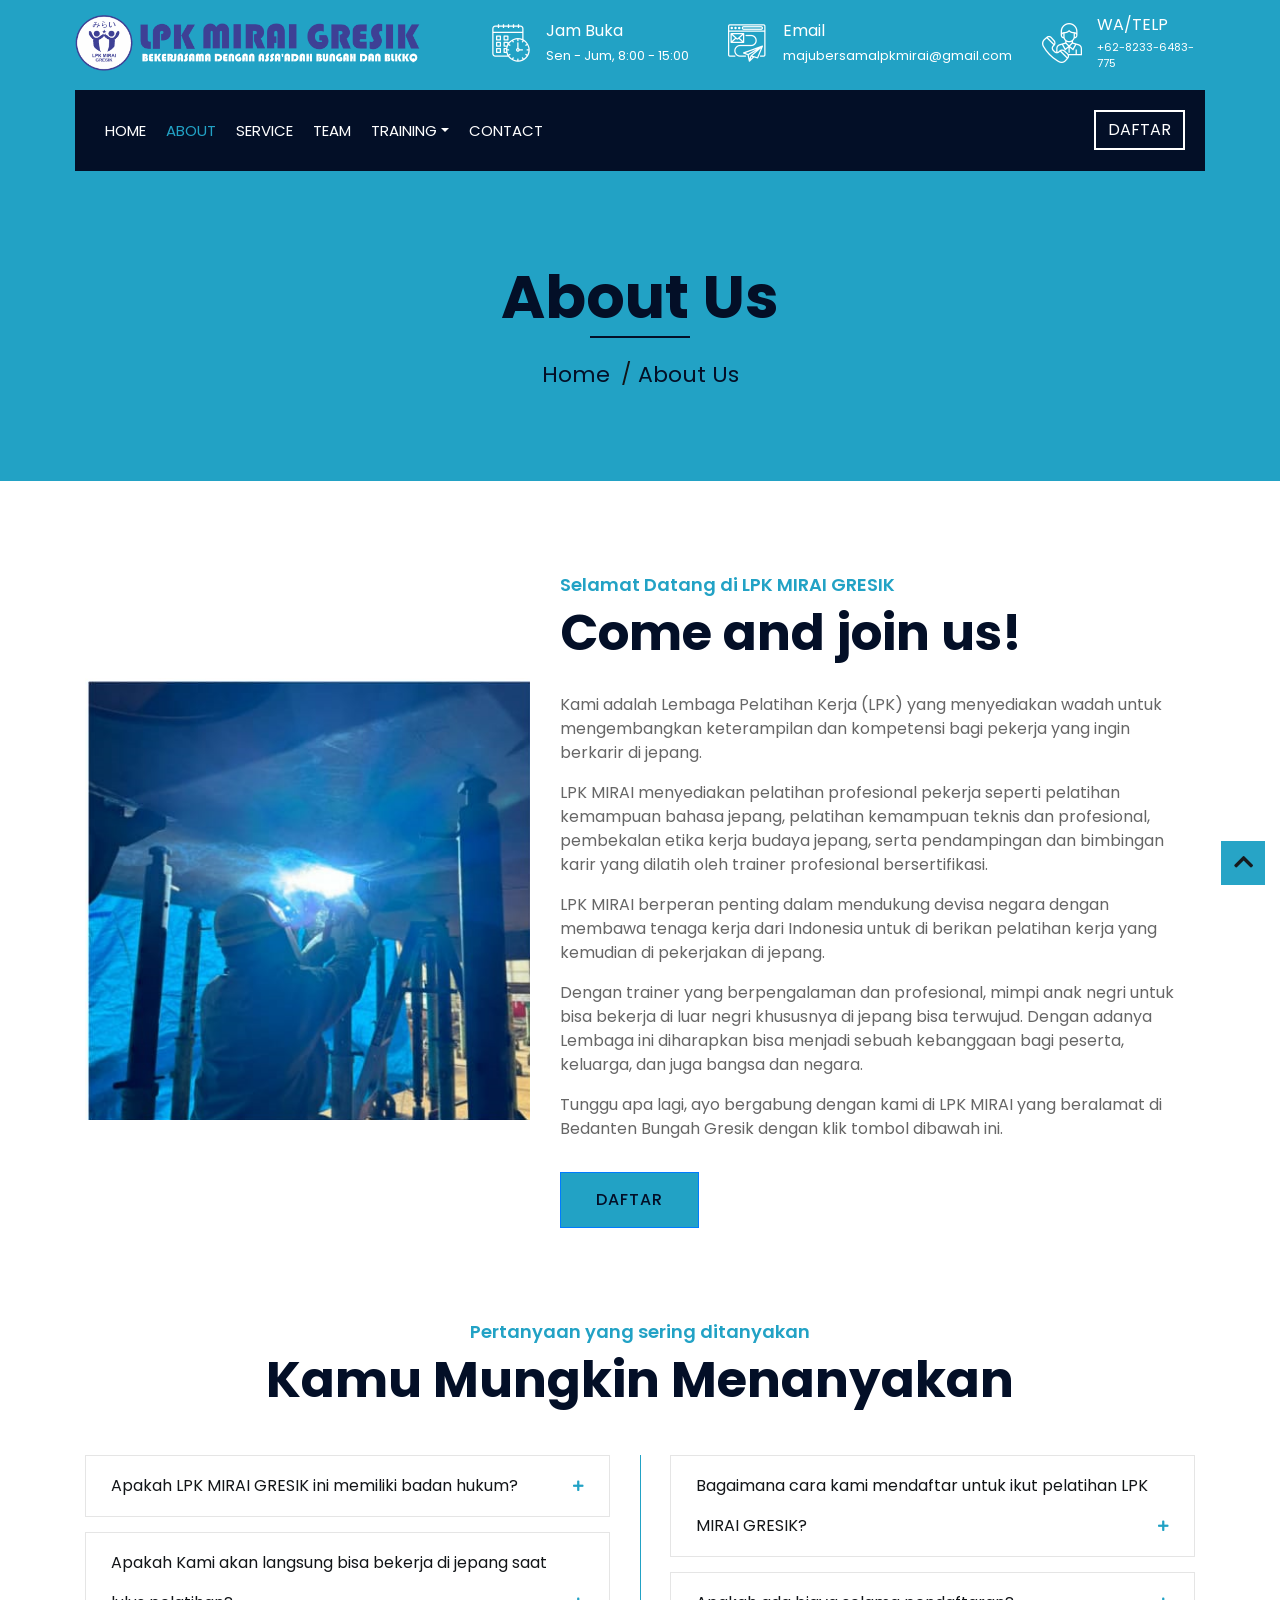
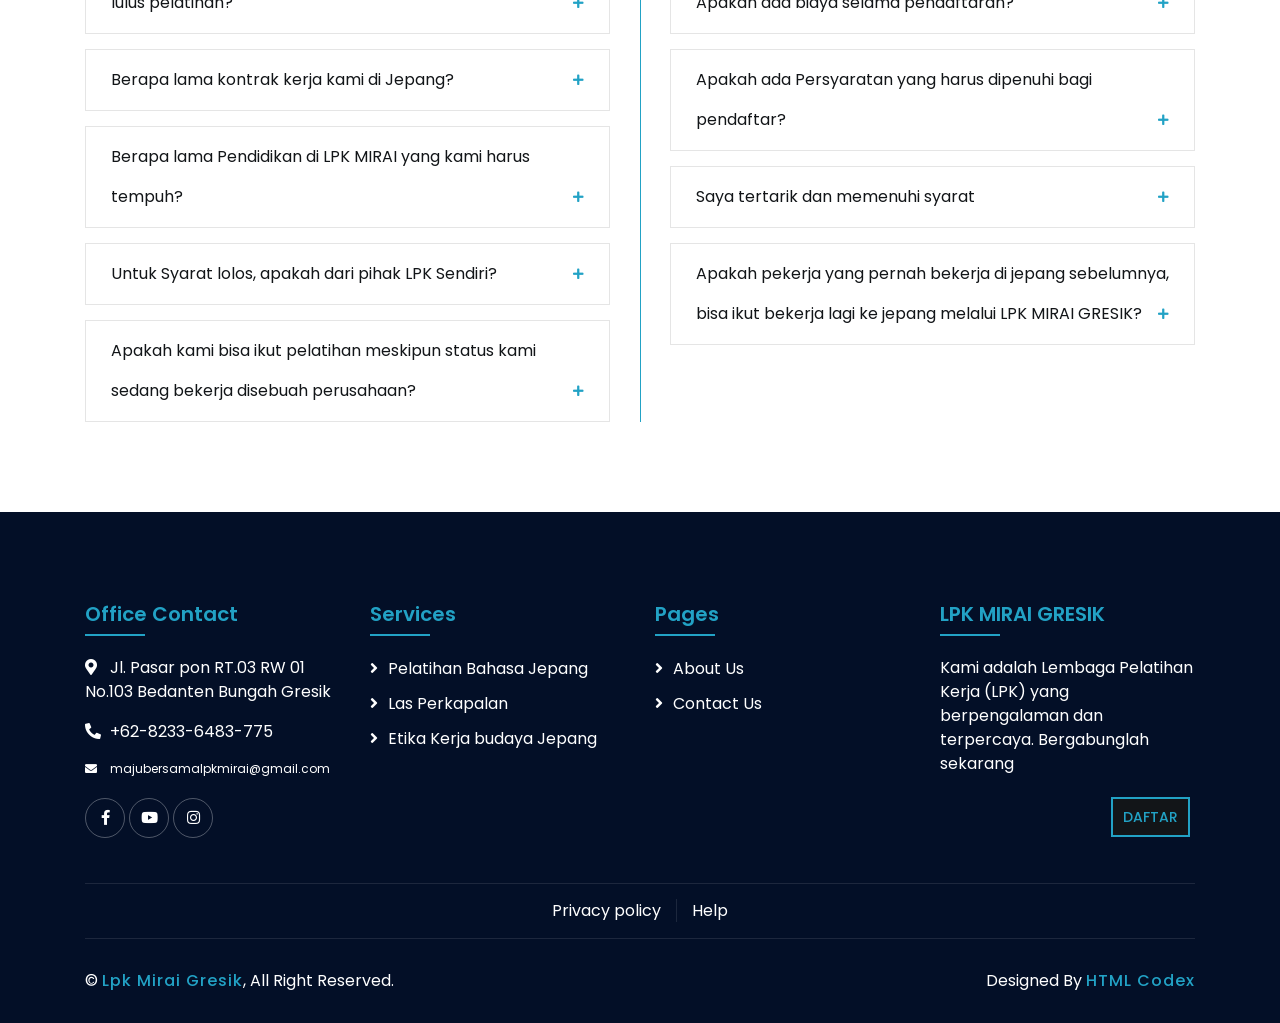
<file: about.html>
<!DOCTYPE html>
<html lang="en">

<head>
  <meta charset="utf-8" />
  <title>LPK MIRAI GRESIK</title>
  <meta content="width=device-width, initial-scale=1.0" name="viewport" />
  <meta content="Construction Company Website Template" name="keywords" />
  <meta content="Construction Company Website Template" name="description" />

  <!-- Favicon -->
  <link href="img/logo.png" rel="icon" />

  <!-- Google Font -->
  <link href="https://fonts.googleapis.com/css2?family=Poppins:wght@100;200;300;400;500;600;700;800;900&display=swap"
    rel="stylesheet" />

  <!-- CSS Libraries -->
  <link href="https://stackpath.bootstrapcdn.com/bootstrap/4.4.1/css/bootstrap.min.css" rel="stylesheet" />
  <link href="https://cdnjs.cloudflare.com/ajax/libs/font-awesome/5.10.0/css/all.min.css" rel="stylesheet" />
  <link href="lib/flaticon/font/flaticon.css" rel="stylesheet" />
  <link href="lib/animate/animate.min.css" rel="stylesheet" />
  <link href="lib/owlcarousel/assets/owl.carousel.min.css" rel="stylesheet" />
  <link href="lib/lightbox/css/lightbox.min.css" rel="stylesheet" />
  <link href="lib/slick/slick.css" rel="stylesheet" />
  <link href="lib/slick/slick-theme.css" rel="stylesheet" />

  <!-- Template Stylesheet -->
  <link href="css/style.css" rel="stylesheet" />
</head>

<body>
  <div class="wrapper">
    <!-- Top Bar Start -->
    <div class="top-bar">
      <div class="container-fluid">
        <div class="row align-items-center">
          <div class="col-lg-4 col-md-12">
            <div class="logo">
              <a href="index.html">
                <!-- <h1>Builderz</h1> -->
                <img src="img/logo_utama.png" alt="Logo" />
              </a>
            </div>
          </div>
          <div class="col-lg-8 col-md-7 d-none d-lg-block">
            <div class="row">
              <div class="col-4">
                <div class="top-bar-item">
                  <div class="top-bar-icon">
                    <i class="flaticon-calendar"></i>
                  </div>
                  <div class="top-bar-text">
                    <h3>Jam Buka</h3>
                    <p>Sen - Jum, 8:00 - 15:00</p>
                  </div>
                </div>
              </div>
              <div class="col-5">
                <div class="top-bar-item">
                  <div class="top-bar-icon">
                    <i class="flaticon-send-mail"></i>
                  </div>
                  <div class="top-bar-text">
                    <h3>Email</h3>
                    <p>majubersamalpkmirai@gmail.com</p>
                  </div>
                </div>
              </div>
              <div class="col-3">
                <div class="top-bar-item">
                  <div class="top-bar-icon">
                    <i class="flaticon-call"></i>
                  </div>
                  <div class="top-bar-text">
                    <h3>WA/TELP</h3>
                    <p style="font-size: 11px">+62-8233-6483-775</p>
                  </div>
                </div>
              </div>
            </div>
          </div>
        </div>
      </div>
    </div>
    <!-- Top Bar End -->

    <!-- Nav Bar Start -->
    <div class="nav-bar">
      <div class="container-fluid">
        <nav class="navbar navbar-expand-lg bg-dark navbar-dark">
          <a href="#" class="navbar-brand">MENU</a>
          <button type="button" class="navbar-toggler" data-toggle="collapse" data-target="#navbarCollapse">
            <span class="navbar-toggler-icon"></span>
          </button>

          <div class="collapse navbar-collapse justify-content-between" id="navbarCollapse">
            <div class="navbar-nav mr-auto">
              <a href="index.html" class="nav-item nav-link">Home</a>
              <a href="about.html" class="nav-item nav-link active">About</a>
              <a href="service.html" class="nav-item nav-link">Service</a>
              <a href="team.html" class="nav-item nav-link">Team</a>
              <!-- <a href="portfolio.html" class="nav-item nav-link">Project</a> -->
              <div class="nav-item dropdown">
                <a href="#" class="nav-link dropdown-toggle" data-toggle="dropdown">Training</a>
                <div class="dropdown-menu">
                  <a href="daftar.html" class="dropdown-item">Daftar</a>
                  <a href="tes_kesehatan.html" class="dropdown-item">Tes Kesehatan</a>
                  <a href="pembayaran.html" class="dropdown-item">Pembayaran</a>
                </div>
              </div>
              <a href="contact.html" class="nav-item nav-link">Contact</a>
            </div>
            <div class="ml-auto">
              <a class="btn"
                href="https://api.whatsapp.com/send?phone=6282336483775&text=%0ASaya%20Tertarik%20untuk%20mengikuti%20LPK%20MIRAI%20ini,%20Tolong%20Informasikan%20*hal*%20selanjutnya%20,%20Terima%20Kasih."
                target="_blank">DAFTAR</a>
            </div>
          </div>
        </nav>
      </div>
    </div>
    <!-- Nav Bar End -->

    <!-- Page Header Start -->
    <div class="page-header">
      <div class="container">
        <div class="row">
          <div class="col-12">
            <h2>About Us</h2>
          </div>
          <div class="col-12">
            <a href="index.html">Home</a>
            <a href="about.html">About Us</a>
          </div>
        </div>
      </div>
    </div>
    <!-- Page Header End -->

    <!-- About Start -->
    <div class="about wow fadeInUp" data-wow-delay="0.1s">
      <div class="container">
        <div class="row align-items-center">
          <div class="col-lg-5 col-md-6">
            <div class="about-img">
              <img src="img/about_us.png" alt="Image" />
            </div>
          </div>
          <div class="col-lg-7 col-md-6">
            <div class="section-header text-left">
              <p>Selamat Datang di LPK MIRAI GRESIK</p>
              <h2>Come and join us!</h2>
            </div>
            <div class="about-text">
              <p>
                Kami adalah Lembaga Pelatihan Kerja (LPK) yang menyediakan
                wadah untuk mengembangkan keterampilan dan kompetensi bagi
                pekerja yang ingin berkarir di jepang.
              </p>
              <p>
                LPK MIRAI menyediakan pelatihan profesional pekerja seperti
                pelatihan kemampuan bahasa jepang, pelatihan kemampuan teknis
                dan profesional, pembekalan etika kerja budaya jepang, serta
                pendampingan dan bimbingan karir yang dilatih oleh trainer
                profesional bersertifikasi.
              </p>
              <p>
                LPK MIRAI berperan penting dalam mendukung devisa negara
                dengan membawa tenaga kerja dari Indonesia untuk di berikan
                pelatihan kerja yang kemudian di pekerjakan di jepang.
              </p>
              <p>
                Dengan trainer yang berpengalaman dan profesional, mimpi anak
                negri untuk bisa bekerja di luar negri khususnya di jepang
                bisa terwujud. Dengan adanya Lembaga ini diharapkan bisa
                menjadi sebuah kebanggaan bagi peserta, keluarga, dan juga
                bangsa dan negara.
              </p>
              <p>
                Tunggu apa lagi, ayo bergabung dengan kami di LPK MIRAI yang
                beralamat di Bedanten Bungah Gresik dengan klik tombol dibawah
                ini.
              </p>
              <a class="btn btn-primary"
                href="https://api.whatsapp.com/send?phone=6282336483775&text=%0ASaya%20Tertarik%20untuk%20mengikuti%20LPK%20MIRAI%20ini,%20Tolong%20Informasikan%20*hal*%20selanjutnya%20,%20Terima%20Kasih."
                target="_blank">DAFTAR</a>
            </div>
          </div>
        </div>
      </div>
    </div>
    <!-- About End -->

    <!-- Fact Start -->

    <!-- Fact End -->

    <!-- FAQs Start -->
    <div class="faqs">
      <div class="container">
        <div class="section-header text-center">
          <p>Pertanyaan yang sering ditanyakan</p>
          <h2>Kamu Mungkin Menanyakan</h2>
        </div>
        <div class="row">
          <div class="col-md-6">
            <div id="accordion-1">
              <div class="card wow fadeInLeft" data-wow-delay="0.1s">
                <div class="card-header">
                  <a class="card-link collapsed" data-toggle="collapse" href="#collapseOne">
                    Apakah LPK MIRAI GRESIK ini memiliki badan hukum?
                  </a>
                </div>
                <div id="collapseOne" class="collapse" data-parent="#accordion-1">
                  <div class="card-body">
                    LPK MIRAI GRESIK memiliki badan hukum yang jelas.
                  </div>
                </div>
              </div>
              <div class="card wow fadeInLeft" data-wow-delay="0.2s">
                <div class="card-header">
                  <a class="card-link collapsed" data-toggle="collapse" href="#collapseTwo">
                    Apakah Kami akan langsung bisa bekerja di jepang saat
                    lulus pelatihan?
                  </a>
                </div>
                <div id="collapseTwo" class="collapse" data-parent="#accordion-1">
                  <div class="card-body">
                    Benar, LPK MIRAI GRESIK akan langsung membawa para peserta
                    yang lulus ke jepang sebagai pekerja profesional dan di
                    gaji.
                  </div>
                </div>
              </div>
              <div class="card wow fadeInLeft" data-wow-delay="0.3s">
                <div class="card-header">
                  <a class="card-link collapsed" data-toggle="collapse" href="#collapseThree">
                    Berapa lama kontrak kerja kami di Jepang?
                  </a>
                </div>
                <div id="collapseThree" class="collapse" data-parent="#accordion-1">
                  <div class="card-body">
                    Kontrak Magang selama 3 tahun, dan kemudian akan di lanjut
                    dengan kontrak karyawan 9 tahun.
                  </div>
                </div>
              </div>
              <div class="card wow fadeInLeft" data-wow-delay="0.4s">
                <div class="card-header">
                  <a class="card-link collapsed" data-toggle="collapse" href="#collapseFour">
                    Berapa lama Pendidikan di LPK MIRAI yang kami harus
                    tempuh?
                  </a>
                </div>
                <div id="collapseFour" class="collapse" data-parent="#accordion-1">
                  <div class="card-body">
                    Pelatihan akan dilakukan selama 5 bulan, 4 bulan untuk
                    pelatihan bahasa jepang dan etika budaya kerja di jepang.
                    Dan 1 bulan untuk praktek las.
                  </div>
                </div>
              </div>
              <div class="card wow fadeInLeft" data-wow-delay="0.5s">
                <div class="card-header">
                  <a class="card-link collapsed" data-toggle="collapse" href="#collapseFive">
                    Untuk Syarat lolos, apakah dari pihak LPK Sendiri?
                  </a>
                </div>
                <div id="collapseFive" class="collapse" data-parent="#accordion-1">
                  <div class="card-body">
                    Untuk kelolosan tes adalah dari Instansi pihak jepang
                    sendiri.
                  </div>
                </div>
              </div>
              <div class="card wow fadeInLeft" data-wow-delay="0.5s">
                <div class="card-header">
                  <a class="card-link collapsed" data-toggle="collapse" href="#collapseEleven">
                    Apakah kami bisa ikut pelatihan meskipun status kami
                    sedang bekerja disebuah perusahaan?
                  </a>
                </div>
                <div id="collapseEleven" class="collapse" data-parent="#accordion-1">
                  <div class="card-body">
                    Peserta Bisa mengikuti di jam malam / pelatihan online
                    dengan penjelasan dan ketentuan dari LPK MIRAI GRESIK.
                  </div>
                </div>
              </div>
            </div>
          </div>
          <div class="col-md-6">
            <div id="accordion-2">
              <div class="card wow fadeInRight" data-wow-delay="0.1s">
                <div class="card-header">
                  <a class="card-link collapsed" data-toggle="collapse" href="#collapseSix">
                    Bagaimana cara kami mendaftar untuk ikut pelatihan LPK
                    MIRAI GRESIK?
                  </a>
                </div>
                <div id="collapseSix" class="collapse" data-parent="#accordion-2">
                  <div class="card-body">
                    Silahkan langsung klik button berikut ini
                    <a class="btn btn-primary"
                      href="https://api.whatsapp.com/send?phone=6282336483775&text=%0ASaya%20Tertarik%20untuk%20mengikuti%20LPK%20MIRAI%20ini,%20Tolong%20Informasikan%20*hal*%20selanjutnya%20,%20Terima%20Kasih."
                      target="_blank">DAFTAR</a>
                  </div>
                </div>
              </div>
              <div class="card wow fadeInRight" data-wow-delay="0.2s">
                <div class="card-header">
                  <a class="card-link collapsed" data-toggle="collapse" href="#collapseSeven">
                    Apakah ada biaya selama pendaftaran?
                  </a>
                </div>
                <div id="collapseSeven" class="collapse" data-parent="#accordion-2">
                  <div class="card-body">
                    Untuk Administrasi dan biaya silahkan langsung klik button
                    ini
                    <a class="btn btn-primary"
                      href="https://api.whatsapp.com/send?phone=6282336483775&text=%0ASaya%20Tertarik%20untuk%20mengikuti%20LPK%20MIRAI%20ini,%20Tolong%20Informasikan%20*hal*%20selanjutnya%20,%20Terima%20Kasih."
                      target="_blank">DAFTAR</a>
                    agar dapat dijelaskan dengan baik dan runtut.
                  </div>
                </div>
              </div>
              <div class="card wow fadeInRight" data-wow-delay="0.3s">
                <div class="card-header">
                  <a class="card-link collapsed" data-toggle="collapse" href="#collapseEight">
                    Apakah ada Persyaratan yang harus dipenuhi bagi pendaftar?
                  </a>
                </div>
                <div id="collapseEight" class="collapse" data-parent="#accordion-2">
                  <div class="card-body">
                    Syarat bagi Pendaftar adalah : <br />
                    1. Laki-laki<br />
                    2. Lulusan SLTA sederajat<br />
                    3. Usia Max 30th (new hire)<br />
                    4. Usia max 45th (ex japan worker)<br />
                    5. Lulus tes kesehatan<br />
                    6. lulus tes psikotes<br />
                    7. Tidak buta warna dan tuli
                  </div>
                </div>
              </div>
              <div class="card wow fadeInRight" data-wow-delay="0.4s">
                <div class="card-header">
                  <a class="card-link collapsed" data-toggle="collapse" href="#collapseNine">
                    Saya tertarik dan memenuhi syarat
                  </a>
                </div>
                <div id="collapseNine" class="collapse" data-parent="#accordion-2">
                  <div class="card-body">
                    <a class="btn btn-primary"
                      href="https://api.whatsapp.com/send?phone=6282336483775&text=%0ASaya%20Tertarik%20untuk%20mengikuti%20LPK%20MIRAI%20ini,%20Tolong%20Informasikan%20*hal*%20selanjutnya%20,%20Terima%20Kasih."
                      target="_blank">DAFTAR</a>
                  </div>
                </div>
              </div>
              <div class="card wow fadeInRight" data-wow-delay="0.4s">
                <div class="card-header">
                  <a class="card-link collapsed" data-toggle="collapse" href="#collapseten">
                    Apakah pekerja yang pernah bekerja di jepang sebelumnya,
                    bisa ikut bekerja lagi ke jepang melalui LPK MIRAI GRESIK?
                  </a>
                </div>
                <div id="collapseten" class="collapse" data-parent="#accordion-2">
                  <div class="card-body">
                    Peserta Bisa bekerja di Jepang kembali melalui LPK MIRAI
                    GRESIK dengan ketentuan yang berlaku dari LPK MIRAI
                    GRESIK.
                  </div>
                </div>
              </div>
            </div>
          </div>
        </div>
      </div>
    </div>
    <!-- FAQs End -->

    <!-- Footer Start -->
    <div class="footer wow fadeIn" data-wow-delay="0.3s">
      <div class="container">
        <div class="row">
          <div class="col-md-6 col-lg-3">
            <div class="footer-contact">
              <h2>Office Contact</h2>
              <p>
                <i class="fa fa-map-marker-alt"></i>Jl. Pasar pon RT.03 RW 01
                No.103 Bedanten Bungah Gresik
              </p>
              <p><i class="fa fa-phone-alt"></i>+62-8233-6483-775</p>
              <p style="font-size: 12px">
                <i class="fa fa-envelope"></i>majubersamalpkmirai@gmail.com
              </p>
              <div class="footer-social">
                <a href=""><i class="fab fa-facebook-f"></i></a>
                <a href=""><i class="fab fa-youtube"></i></a>
                <a href=""><i class="fab fa-instagram"></i></a>
              </div>
            </div>
          </div>
          <div class="col-md-6 col-lg-3">
            <div class="footer-link">
              <h2>Services</h2>
              <a href="">Pelatihan Bahasa Jepang</a>
              <a href="">Las Perkapalan</a>
              <a href="">Etika Kerja budaya Jepang</a>
            </div>
          </div>
          <div class="col-md-6 col-lg-3">
            <div class="footer-link">
              <h2>Pages</h2>
              <a href="about.html">About Us</a>
              <a href="contact.html">Contact Us</a>
            </div>
          </div>
          <div class="col-md-6 col-lg-3">
            <div class="newsletter">
              <h2>LPK MIRAI GRESIK</h2>
              <p>
                Kami adalah Lembaga Pelatihan Kerja (LPK) yang berpengalaman
                dan terpercaya. Bergabunglah sekarang
              </p>
              <div class="form">
                <a href="https://api.whatsapp.com/send?phone=6282336483775&text=%0ASaya%20Tertarik%20untuk%20mengikuti%20LPK%20MIRAI%20ini,%20Tolong%20Informasikan%20*hal*%20selanjutnya%20,%20Terima%20Kasih."
                  class="btn btn-primary" target="_blank">DAFTAR</a>
              </div>
            </div>
          </div>
        </div>
      </div>
      <div class="container footer-menu">
        <div class="f-menu">
          <a href="">Privacy policy</a>
          <a href="">Help</a>
        </div>
      </div>
      <div class="container copyright">
        <div class="row">
          <div class="col-md-6">
            <p>
              &copy; <a href="#">Lpk Mirai Gresik</a>, All Right Reserved.
            </p>
          </div>
          <div class="col-md-6">
            <p>Designed By <a href="https://htmlcodex.com">HTML Codex</a></p>
          </div>
        </div>
      </div>
    </div>
    <!-- Footer End -->

    <a href="#" class="back-to-top"><i class="fa fa-chevron-up"></i></a>
  </div>

  <!-- JavaScript Libraries -->
  <script src="https://code.jquery.com/jquery-3.4.1.min.js"></script>
  <script src="https://stackpath.bootstrapcdn.com/bootstrap/4.4.1/js/bootstrap.bundle.min.js"></script>
  <script src="lib/easing/easing.min.js"></script>
  <script src="lib/wow/wow.min.js"></script>
  <script src="lib/owlcarousel/owl.carousel.min.js"></script>
  <script src="lib/isotope/isotope.pkgd.min.js"></script>
  <script src="lib/lightbox/js/lightbox.min.js"></script>
  <script src="lib/waypoints/waypoints.min.js"></script>
  <script src="lib/counterup/counterup.min.js"></script>
  <script src="lib/slick/slick.min.js"></script>

  <!-- Template Javascript -->
  <script src="js/main.js"></script>
</body>

</html>
</file>
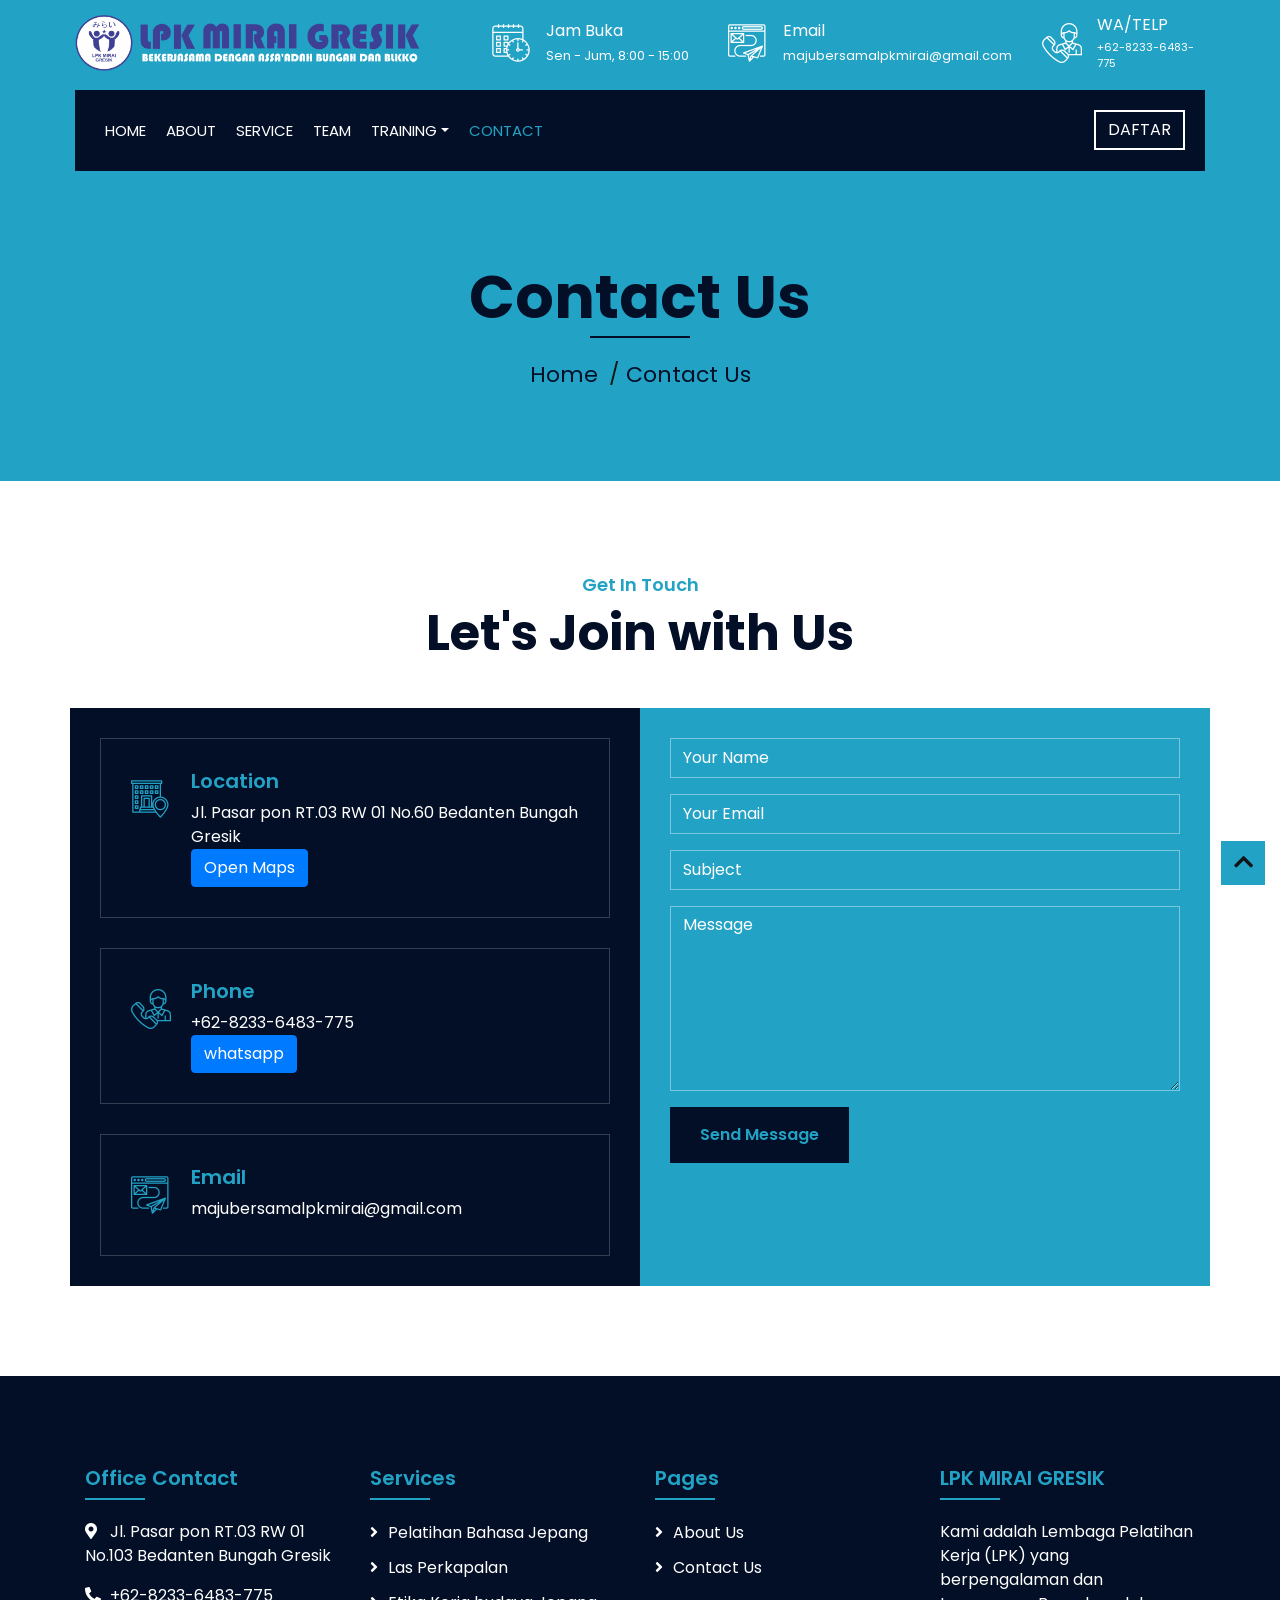
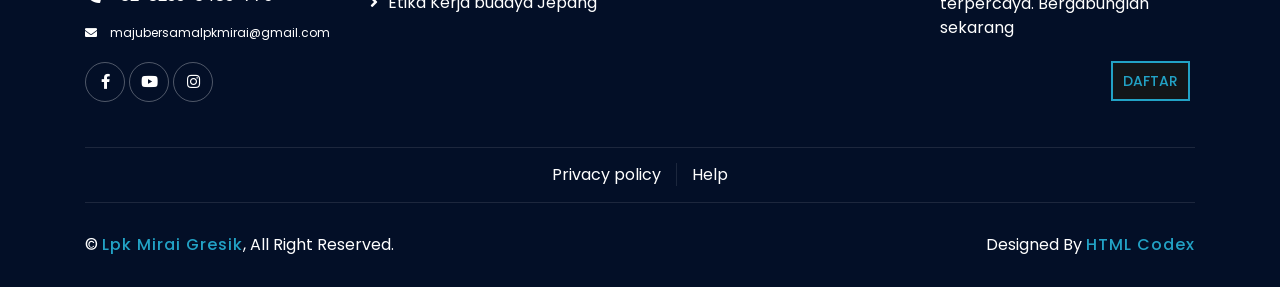
<file: contact.html>
<!DOCTYPE html>
<html lang="en">

<head>
  <meta charset="utf-8" />
  <title>LPK MIRAI GRESIK</title>
  <meta content="width=device-width, initial-scale=1.0" name="viewport" />
  <meta content="Construction Company Website Template" name="keywords" />
  <meta content="Construction Company Website Template" name="description" />

  <!-- Favicon -->
  <link href="img/logo.png" rel="icon" />

  <!-- Google Font -->
  <link href="https://fonts.googleapis.com/css2?family=Poppins:wght@100;200;300;400;500;600;700;800;900&display=swap"
    rel="stylesheet" />

  <!-- CSS Libraries -->
  <link href="https://stackpath.bootstrapcdn.com/bootstrap/4.4.1/css/bootstrap.min.css" rel="stylesheet" />
  <link href="https://cdnjs.cloudflare.com/ajax/libs/font-awesome/5.10.0/css/all.min.css" rel="stylesheet" />
  <link href="lib/flaticon/font/flaticon.css" rel="stylesheet" />
  <link href="lib/animate/animate.min.css" rel="stylesheet" />
  <link href="lib/owlcarousel/assets/owl.carousel.min.css" rel="stylesheet" />
  <link href="lib/lightbox/css/lightbox.min.css" rel="stylesheet" />
  <link href="lib/slick/slick.css" rel="stylesheet" />
  <link href="lib/slick/slick-theme.css" rel="stylesheet" />

  <!-- Template Stylesheet -->
  <link href="css/style.css" rel="stylesheet" />
</head>

<body>
  <div class="wrapper">
    <!-- Top Bar Start -->
    <div class="top-bar">
      <div class="container-fluid">
        <div class="row align-items-center">
          <div class="col-lg-4 col-md-12">
            <div class="logo">
              <a href="index.html">
                <!-- <h1>Builderz</h1> -->
                <img src="img/logo_utama.png" alt="Logo" />
              </a>
            </div>
          </div>
          <div class="col-lg-8 col-md-7 d-none d-lg-block">
            <div class="row">
              <div class="col-4">
                <div class="top-bar-item">
                  <div class="top-bar-icon">
                    <i class="flaticon-calendar"></i>
                  </div>
                  <div class="top-bar-text">
                    <h3>Jam Buka</h3>
                    <p>Sen - Jum, 8:00 - 15:00</p>
                  </div>
                </div>
              </div>
              <div class="col-5">
                <div class="top-bar-item">
                  <div class="top-bar-icon">
                    <i class="flaticon-send-mail"></i>
                  </div>
                  <div class="top-bar-text">
                    <h3>Email</h3>
                    <p>majubersamalpkmirai@gmail.com</p>
                  </div>
                </div>
              </div>
              <div class="col-3">
                <div class="top-bar-item">
                  <div class="top-bar-icon">
                    <i class="flaticon-call"></i>
                  </div>
                  <div class="top-bar-text">
                    <h3>WA/TELP</h3>
                    <p style="font-size: 11px">+62-8233-6483-775</p>
                  </div>
                </div>
              </div>
            </div>
          </div>
        </div>
      </div>
    </div>
    <!-- Top Bar End -->

    <!-- Nav Bar Start -->
    <div class="nav-bar">
      <div class="container-fluid">
        <nav class="navbar navbar-expand-lg bg-dark navbar-dark">
          <a href="#" class="navbar-brand">MENU</a>
          <button type="button" class="navbar-toggler" data-toggle="collapse" data-target="#navbarCollapse">
            <span class="navbar-toggler-icon"></span>
          </button>

          <div class="collapse navbar-collapse justify-content-between" id="navbarCollapse">
            <div class="navbar-nav mr-auto">
              <a href="index.html" class="nav-item nav-link">Home</a>
              <a href="about.html" class="nav-item nav-link">About</a>
              <a href="service.html" class="nav-item nav-link">Service</a>
              <a href="team.html" class="nav-item nav-link">Team</a>
              <!-- <a href="portfolio.html" class="nav-item nav-link">Project</a> -->
              <div class="nav-item dropdown">
                <a href="#" class="nav-link dropdown-toggle" data-toggle="dropdown">Training</a>
                <div class="dropdown-menu">
                  <a href="daftar.html" class="dropdown-item">Daftar</a>
                  <a href="tes_kesehatan.html" class="dropdown-item">Tes Kesehatan</a>
                  <a href="pembayaran.html" class="dropdown-item">Pembayaran</a>
                </div>
              </div>
              <a href="contact.html" class="nav-item nav-link active">Contact</a>
            </div>
            <div class="ml-auto">
              <a class="btn"
                href="https://api.whatsapp.com/send?phone=6282336483775&text=%0ASaya%20Tertarik%20untuk%20mengikuti%20LPK%20MIRAI%20ini,%20Tolong%20Informasikan%20*hal*%20selanjutnya%20,%20Terima%20Kasih."
                target="_blank">DAFTAR</a>
            </div>
          </div>
        </nav>
      </div>
    </div>
    <!-- Nav Bar End -->

    <!-- Page Header Start -->
    <div class="page-header">
      <div class="container">
        <div class="row">
          <div class="col-12">
            <h2>Contact Us</h2>
          </div>
          <div class="col-12">
            <a href="index.html">Home</a>
            <a href="contact.html">Contact Us</a>
          </div>
        </div>
      </div>
    </div>
    <!-- Page Header End -->

    <!-- Contact Start -->
    <div class="contact wow fadeInUp">
      <div class="container">
        <div class="section-header text-center">
          <p>Get In Touch</p>
          <h2>Let's Join with Us</h2>
        </div>
        <div class="row">
          <div class="col-md-6">
            <div class="contact-info">
              <div class="contact-item">
                <i class="flaticon-address"></i>
                <div class="contact-text">
                  <h2>Location</h2>
                  <p>
                    Jl. Pasar pon RT.03 RW 01 No.60 Bedanten Bungah Gresik
                  </p>
                  <button type="button" class="btn btn-primary" data-toggle="modal" data-target="#mapsmodal">
                    Open Maps
                  </button>
                </div>
              </div>
              <div class="contact-item">
                <i class="flaticon-call"></i>
                <div class="contact-text">
                  <h2>Phone</h2>
                  <p>+62-8233-6483-775</p>
                  <a href="https://api.whatsapp.com/send?phone=6282336483775&text=%0ASaya%20Tertarik%20untuk%20mengikuti%20LPK%20MIRAI%20ini,%20Tolong%20Informasikan%20*hal*%20selanjutnya%20,%20Terima%20Kasih."
                    class="btn btn-primary" target="_blank">whatsapp</a>
                </div>
              </div>
              <div class="contact-item">
                <i class="flaticon-send-mail"></i>
                <div class="contact-text">
                  <h2>Email</h2>
                  <p>majubersamalpkmirai@gmail.com</p>
                </div>
              </div>
            </div>
          </div>
          <div class="col-md-6">
            <div class="contact-form">
              <div id="success"></div>
              <form name="sentMessage" id="contactForm" novalidate="novalidate">
                <div class="control-group">
                  <input type="text" class="form-control" id="name" placeholder="Your Name" required="required"
                    data-validation-required-message="Please enter your name" />
                  <p class="help-block text-danger"></p>
                </div>
                <div class="control-group">
                  <input type="email" class="form-control" id="email" placeholder="Your Email" required="required"
                    data-validation-required-message="Please enter your email" />
                  <p class="help-block text-danger"></p>
                </div>
                <div class="control-group">
                  <input type="text" class="form-control" id="subject" placeholder="Subject" required="required"
                    data-validation-required-message="Please enter a subject" />
                  <p class="help-block text-danger"></p>
                </div>
                <div class="control-group">
                  <textarea class="form-control" id="message" placeholder="Message" required="required"
                    data-validation-required-message="Please enter your message"></textarea>
                  <p class="help-block text-danger"></p>
                </div>
                <div>
                  <button class="btn" type="submit" id="sendMessageButton">
                    Send Message
                  </button>
                </div>
              </form>
            </div>
          </div>
        </div>
      </div>
    </div>
    <!-- Contact End -->

    <!-- modal maps -->
    <div class="modal fadeIn" id="mapsmodal" tabindex="-1" aria-labelledby="exampleModalLabel" aria-hidden="true">
      <div class="modal-dialog modal-lg">
        <div class="modal-content">
          <div class="modal-header">
            <a href="#"><i class="fa fa-times fa-lg" data-dismiss="modal"></i></a>
          </div>

          <div class="modal-body">
            <iframe
              src="https://www.google.com/maps/embed?pb=!1m18!1m12!1m3!1d3959.6002248498603!2d112.58300547419488!3d-7.05617106914655!2m3!1f0!2f0!3f0!3m2!1i1024!2i768!4f13.1!3m3!1m2!1s0x2e77fd002edb4861%3A0x2a9550f5e19b67d7!2sLPK%20Mirai%20Gresik!5e0!3m2!1sid!2sid!4v1709305361072!5m2!1sid!2sid"
              width="100%" height="600" style="border: 0" allowfullscreen="" loading="lazy"
              referrerpolicy="no-referrer-when-downgrade"></iframe>
          </div>
        </div>
      </div>
    </div>
    <!-- end modal maps -->

    <!-- Footer Start -->
    <div class="footer wow fadeIn" data-wow-delay="0.3s">
      <div class="container">
        <div class="row">
          <div class="col-md-6 col-lg-3">
            <div class="footer-contact">
              <h2>Office Contact</h2>
              <p>
                <i class="fa fa-map-marker-alt"></i>Jl. Pasar pon RT.03 RW 01
                No.103 Bedanten Bungah Gresik
              </p>
              <p><i class="fa fa-phone-alt"></i>+62-8233-6483-775</p>
              <p style="font-size: 12px">
                <i class="fa fa-envelope"></i>majubersamalpkmirai@gmail.com
              </p>
              <div class="footer-social">
                <a href=""><i class="fab fa-facebook-f"></i></a>
                <a href=""><i class="fab fa-youtube"></i></a>
                <a href=""><i class="fab fa-instagram"></i></a>
              </div>
            </div>
          </div>
          <div class="col-md-6 col-lg-3">
            <div class="footer-link">
              <h2>Services</h2>
              <a href="">Pelatihan Bahasa Jepang</a>
              <a href="">Las Perkapalan</a>
              <a href="">Etika Kerja budaya Jepang</a>
            </div>
          </div>
          <div class="col-md-6 col-lg-3">
            <div class="footer-link">
              <h2>Pages</h2>
              <a href="about.html">About Us</a>
              <a href="contact.html">Contact Us</a>
            </div>
          </div>
          <div class="col-md-6 col-lg-3">
            <div class="newsletter">
              <h2>LPK MIRAI GRESIK</h2>
              <p>
                Kami adalah Lembaga Pelatihan Kerja (LPK) yang berpengalaman
                dan terpercaya. Bergabunglah sekarang
              </p>
              <div class="form">
                <a href="https://api.whatsapp.com/send?phone=6282336483775&text=%0ASaya%20Tertarik%20untuk%20mengikuti%20LPK%20MIRAI%20ini,%20Tolong%20Informasikan%20*hal*%20selanjutnya%20,%20Terima%20Kasih."
                  class="btn btn-primary" target="_blank">DAFTAR</a>
              </div>
            </div>
          </div>
        </div>
      </div>
      <div class="container footer-menu">
        <div class="f-menu">
          <a href="">Privacy policy</a>
          <a href="">Help</a>
        </div>
      </div>
      <div class="container copyright">
        <div class="row">
          <div class="col-md-6">
            <p>
              &copy; <a href="#">Lpk Mirai Gresik</a>, All Right Reserved.
            </p>
          </div>
          <div class="col-md-6">
            <p>Designed By <a href="https://htmlcodex.com">HTML Codex</a></p>
          </div>
        </div>
      </div>
    </div>
    <!-- Footer End -->

    <a href="#" class="back-to-top"><i class="fa fa-chevron-up"></i></a>
  </div>

  <!-- JavaScript Libraries -->
  <script src="https://code.jquery.com/jquery-3.4.1.min.js"></script>
  <script src="https://stackpath.bootstrapcdn.com/bootstrap/4.4.1/js/bootstrap.bundle.min.js"></script>
  <script src="lib/easing/easing.min.js"></script>
  <script src="lib/wow/wow.min.js"></script>
  <script src="lib/owlcarousel/owl.carousel.min.js"></script>
  <script src="lib/isotope/isotope.pkgd.min.js"></script>
  <script src="lib/lightbox/js/lightbox.min.js"></script>
  <script src="lib/waypoints/waypoints.min.js"></script>
  <script src="lib/counterup/counterup.min.js"></script>
  <script src="lib/slick/slick.min.js"></script>

  <!-- Contact Javascript File -->
  <script src="mail/jqBootstrapValidation.min.js"></script>
  <script src="mail/contact.js"></script>

  <!-- Template Javascript -->
  <script src="js/main.js"></script>
</body>

</html>
</file>
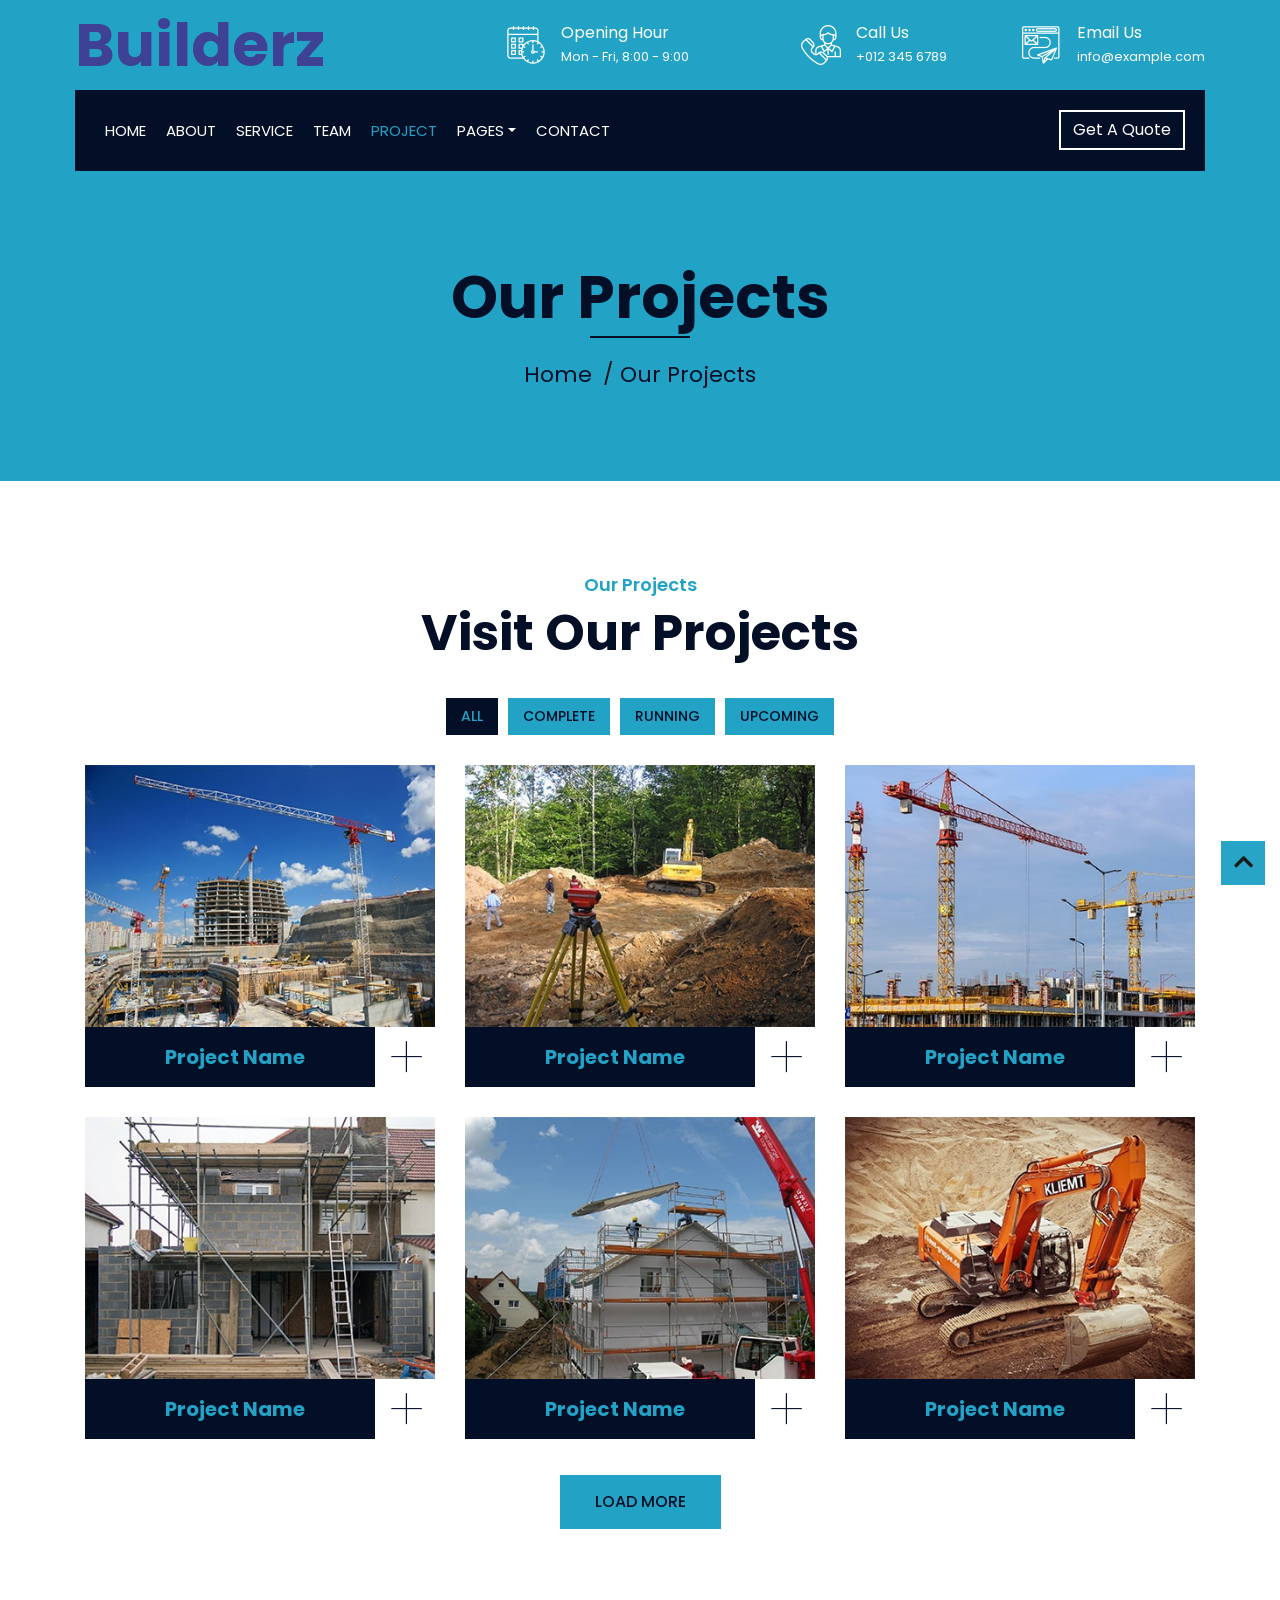
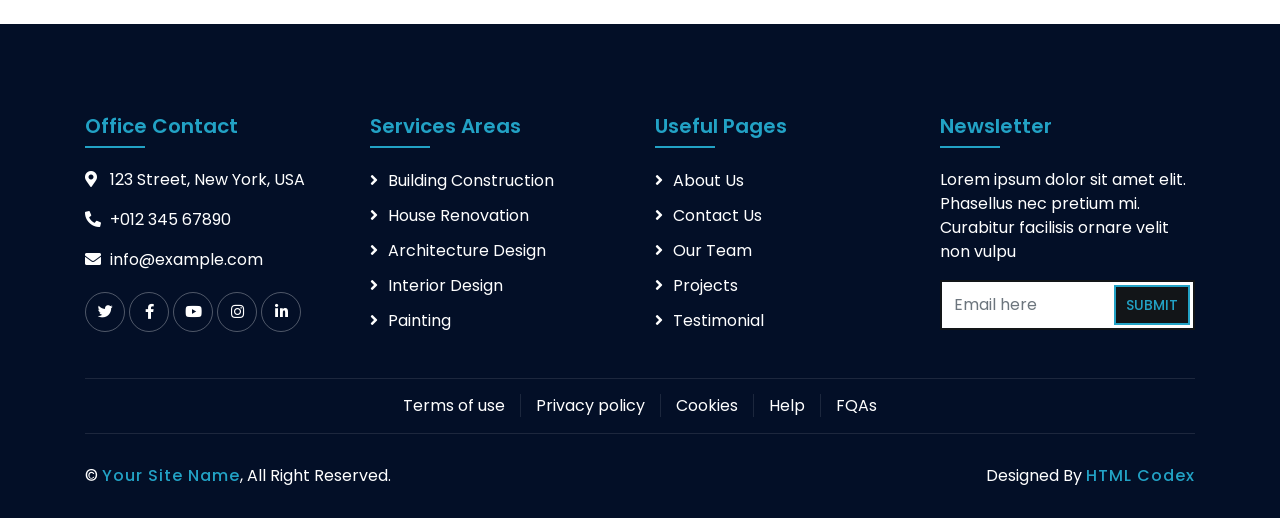
<file: portfolio.html>
<!DOCTYPE html>
<html lang="en">
    <head>
        <meta charset="utf-8">
        <title>Builderz - Construction Company Website Template</title>
        <meta content="width=device-width, initial-scale=1.0" name="viewport">
        <meta content="Construction Company Website Template" name="keywords">
        <meta content="Construction Company Website Template" name="description">

        <!-- Favicon -->
        <link href="img/favicon.ico" rel="icon">

        <!-- Google Font -->
        <link href="https://fonts.googleapis.com/css2?family=Poppins:wght@100;200;300;400;500;600;700;800;900&display=swap" rel="stylesheet">

        <!-- CSS Libraries -->
        <link href="https://stackpath.bootstrapcdn.com/bootstrap/4.4.1/css/bootstrap.min.css" rel="stylesheet">
        <link href="https://cdnjs.cloudflare.com/ajax/libs/font-awesome/5.10.0/css/all.min.css" rel="stylesheet">
        <link href="lib/flaticon/font/flaticon.css" rel="stylesheet"> 
        <link href="lib/animate/animate.min.css" rel="stylesheet">
        <link href="lib/owlcarousel/assets/owl.carousel.min.css" rel="stylesheet">
        <link href="lib/lightbox/css/lightbox.min.css" rel="stylesheet">
        <link href="lib/slick/slick.css" rel="stylesheet">
        <link href="lib/slick/slick-theme.css" rel="stylesheet">

        <!-- Template Stylesheet -->
        <link href="css/style.css" rel="stylesheet">
    </head>

    <body>
        <div class="wrapper">
            <!-- Top Bar Start -->
            <div class="top-bar">
                <div class="container-fluid">
                    <div class="row align-items-center">
                        <div class="col-lg-4 col-md-12">
                            <div class="logo">
                                <a href="index.html">
                                    <h1>Builderz</h1>
                                    <!-- <img src="img/logo.jpg" alt="Logo"> -->
                                </a>
                            </div>
                        </div>
                        <div class="col-lg-8 col-md-7 d-none d-lg-block">
                            <div class="row">
                                <div class="col-4">
                                    <div class="top-bar-item">
                                        <div class="top-bar-icon">
                                            <i class="flaticon-calendar"></i>
                                        </div>
                                        <div class="top-bar-text">
                                            <h3>Opening Hour</h3>
                                            <p>Mon - Fri, 8:00 - 9:00</p>
                                        </div>
                                    </div>
                                </div>
                                <div class="col-4">
                                    <div class="top-bar-item">
                                        <div class="top-bar-icon">
                                            <i class="flaticon-call"></i>
                                        </div>
                                        <div class="top-bar-text">
                                            <h3>Call Us</h3>
                                            <p>+012 345 6789</p>
                                        </div>
                                    </div>
                                </div>
                                <div class="col-4">
                                    <div class="top-bar-item">
                                        <div class="top-bar-icon">
                                            <i class="flaticon-send-mail"></i>
                                        </div>
                                        <div class="top-bar-text">
                                            <h3>Email Us</h3>
                                            <p>info@example.com</p>
                                        </div>
                                    </div>
                                </div>
                            </div>
                        </div>
                    </div>
                </div>
            </div>
            <!-- Top Bar End -->

            <!-- Nav Bar Start -->
            <div class="nav-bar">
                <div class="container-fluid">
                    <nav class="navbar navbar-expand-lg bg-dark navbar-dark">
                        <a href="#" class="navbar-brand">MENU</a>
                        <button type="button" class="navbar-toggler" data-toggle="collapse" data-target="#navbarCollapse">
                            <span class="navbar-toggler-icon"></span>
                        </button>

                        <div class="collapse navbar-collapse justify-content-between" id="navbarCollapse">
                            <div class="navbar-nav mr-auto">
                                <a href="index.html" class="nav-item nav-link">Home</a>
                                <a href="about.html" class="nav-item nav-link">About</a>
                                <a href="service.html" class="nav-item nav-link">Service</a>
                                <a href="team.html" class="nav-item nav-link">Team</a>
                                <a href="portfolio.html" class="nav-item nav-link active">Project</a>
                                <div class="nav-item dropdown">
                                    <a href="#" class="nav-link dropdown-toggle" data-toggle="dropdown">Pages</a>
                                    <div class="dropdown-menu">
                                        <a href="blog.html" class="dropdown-item">Blog Page</a>
                                        <a href="single.html" class="dropdown-item">Single Page</a>
                                    </div>
                                </div>
                                <a href="contact.html" class="nav-item nav-link">Contact</a>
                            </div>
                            <div class="ml-auto">
                                <a class="btn" href="#">Get A Quote</a>
                            </div>
                        </div>
                    </nav>
                </div>
            </div>
            <!-- Nav Bar End -->
            
            
            <!-- Page Header Start -->
            <div class="page-header">
                <div class="container">
                    <div class="row">
                        <div class="col-12">
                            <h2>Our Projects</h2>
                        </div>
                        <div class="col-12">
                            <a href="">Home</a>
                            <a href="">Our Projects</a>
                        </div>
                    </div>
                </div>
            </div>
            <!-- Page Header End -->


            <!-- Portfolio Start -->
            <div class="portfolio">
                <div class="container">
                    <div class="section-header text-center">
                        <p>Our Projects</p>
                        <h2>Visit Our Projects</h2>
                    </div>
                    <div class="row">
                        <div class="col-12">
                            <ul id="portfolio-flters">
                                <li data-filter="*" class="filter-active">All</li>
                                <li data-filter=".first">Complete</li>
                                <li data-filter=".second">Running</li>
                                <li data-filter=".third">Upcoming</li>
                            </ul>
                        </div>
                    </div>
                    <div class="row portfolio-container">
                        <div class="col-lg-4 col-md-6 col-sm-12 portfolio-item first wow fadeInUp" data-wow-delay="0.1s">
                            <div class="portfolio-warp">
                                <div class="portfolio-img">
                                    <img src="img/portfolio-1.jpg" alt="Image">
                                    <div class="portfolio-overlay">
                                        <p>
                                            Lorem ipsum dolor sit amet elit. Phasel nec pretium mi. Curabit facilis ornare velit non. Aliqu metus tortor, auctor id gravi condime, viverra quis sem.
                                        </p>
                                    </div>
                                </div>
                                <div class="portfolio-text">
                                    <h3>Project Name</h3>
                                    <a class="btn" href="img/portfolio-1.jpg" data-lightbox="portfolio">+</a>
                                </div>
                            </div>
                        </div>
                        <div class="col-lg-4 col-md-6 col-sm-12 portfolio-item second wow fadeInUp" data-wow-delay="0.2s">
                            <div class="portfolio-warp">
                                <div class="portfolio-img">
                                    <img src="img/portfolio-2.jpg" alt="Image">
                                    <div class="portfolio-overlay">
                                        <p>
                                            Lorem ipsum dolor sit amet elit. Phasel nec pretium mi. Curabit facilis ornare velit non. Aliqu metus tortor, auctor id gravi condime, viverra quis sem.
                                        </p>
                                    </div>
                                </div>
                                <div class="portfolio-text">
                                    <h3>Project Name</h3>
                                    <a class="btn" href="img/portfolio-2.jpg" data-lightbox="portfolio">+</a>
                                </div>
                            </div>
                        </div>
                        <div class="col-lg-4 col-md-6 col-sm-12 portfolio-item third wow fadeInUp" data-wow-delay="0.3s">
                            <div class="portfolio-warp">
                                <div class="portfolio-img">
                                    <img src="img/portfolio-3.jpg" alt="Image">
                                    <div class="portfolio-overlay">
                                        <p>
                                            Lorem ipsum dolor sit amet elit. Phasel nec pretium mi. Curabit facilis ornare velit non. Aliqu metus tortor, auctor id gravi condime, viverra quis sem.
                                        </p>
                                    </div>
                                </div>
                                <div class="portfolio-text">
                                    <h3>Project Name</h3>
                                    <a class="btn" href="img/portfolio-3.jpg" data-lightbox="portfolio">+</a>
                                </div>
                            </div>
                        </div>
                        <div class="col-lg-4 col-md-6 col-sm-12 portfolio-item first wow fadeInUp" data-wow-delay="0.4s">
                            <div class="portfolio-warp">
                                <div class="portfolio-img">
                                    <img src="img/portfolio-4.jpg" alt="Image">
                                    <div class="portfolio-overlay">
                                        <p>
                                            Lorem ipsum dolor sit amet elit. Phasel nec pretium mi. Curabit facilis ornare velit non. Aliqu metus tortor, auctor id gravi condime, viverra quis sem.
                                        </p>
                                    </div>
                                </div>
                                <div class="portfolio-text">
                                    <h3>Project Name</h3>
                                    <a class="btn" href="img/portfolio-4.jpg" data-lightbox="portfolio">+</a>
                                </div>
                            </div>
                        </div>
                        <div class="col-lg-4 col-md-6 col-sm-12 portfolio-item second wow fadeInUp" data-wow-delay="0.5s">
                            <div class="portfolio-warp">
                                <div class="portfolio-img">
                                    <img src="img/portfolio-5.jpg" alt="Image">
                                    <div class="portfolio-overlay">
                                        <p>
                                            Lorem ipsum dolor sit amet elit. Phasel nec pretium mi. Curabit facilis ornare velit non. Aliqu metus tortor, auctor id gravi condime, viverra quis sem.
                                        </p>
                                    </div>
                                </div>
                                <div class="portfolio-text">
                                    <h3>Project Name</h3>
                                    <a class="btn" href="img/portfolio-5.jpg" data-lightbox="portfolio">+</a>
                                </div>
                            </div>
                        </div>
                        <div class="col-lg-4 col-md-6 col-sm-12 portfolio-item third wow fadeInUp" data-wow-delay="0.6s">
                            <div class="portfolio-warp">
                                <div class="portfolio-img">
                                    <img src="img/portfolio-6.jpg" alt="Image">
                                    <div class="portfolio-overlay">
                                        <p>
                                            Lorem ipsum dolor sit amet elit. Phasel nec pretium mi. Curabit facilis ornare velit non. Aliqu metus tortor, auctor id gravi condime, viverra quis sem.
                                        </p>
                                    </div>
                                </div>
                                <div class="portfolio-text">
                                    <h3>Project Name</h3>
                                    <a class="btn" href="img/portfolio-6.jpg" data-lightbox="portfolio">+</a>
                                </div>
                            </div>
                        </div>
                    </div>
                    <div class="row">
                        <div class="col-12 load-more">
                            <a class="btn" href="#">Load More</a>
                        </div>
                    </div>
                </div>
            </div>
            <!-- Portfolio End -->


            <!-- Footer Start -->
            <div class="footer wow fadeIn" data-wow-delay="0.3s">
                <div class="container">
                    <div class="row">
                        <div class="col-md-6 col-lg-3">
                            <div class="footer-contact">
                                <h2>Office Contact</h2>
                                <p><i class="fa fa-map-marker-alt"></i>123 Street, New York, USA</p>
                                <p><i class="fa fa-phone-alt"></i>+012 345 67890</p>
                                <p><i class="fa fa-envelope"></i>info@example.com</p>
                                <div class="footer-social">
                                    <a href=""><i class="fab fa-twitter"></i></a>
                                    <a href=""><i class="fab fa-facebook-f"></i></a>
                                    <a href=""><i class="fab fa-youtube"></i></a>
                                    <a href=""><i class="fab fa-instagram"></i></a>
                                    <a href=""><i class="fab fa-linkedin-in"></i></a>
                                </div>
                            </div>
                        </div>
                        <div class="col-md-6 col-lg-3">
                            <div class="footer-link">
                                <h2>Services Areas</h2>
                                <a href="">Building Construction</a>
                                <a href="">House Renovation</a>
                                <a href="">Architecture Design</a>
                                <a href="">Interior Design</a>
                                <a href="">Painting</a>
                            </div>
                        </div>
                        <div class="col-md-6 col-lg-3">
                            <div class="footer-link">
                                <h2>Useful Pages</h2>
                                <a href="">About Us</a>
                                <a href="">Contact Us</a>
                                <a href="">Our Team</a>
                                <a href="">Projects</a>
                                <a href="">Testimonial</a>
                            </div>
                        </div>
                        <div class="col-md-6 col-lg-3">
                            <div class="newsletter">
                                <h2>Newsletter</h2>
                                <p>
                                    Lorem ipsum dolor sit amet elit. Phasellus nec pretium mi. Curabitur facilisis ornare velit non vulpu
                                </p>
                                <div class="form">
                                    <input class="form-control" placeholder="Email here">
                                    <button class="btn">Submit</button>
                                </div>
                            </div>
                        </div>
                    </div>
                </div>
                <div class="container footer-menu">
                    <div class="f-menu">
                        <a href="">Terms of use</a>
                        <a href="">Privacy policy</a>
                        <a href="">Cookies</a>
                        <a href="">Help</a>
                        <a href="">FQAs</a>
                    </div>
                </div>
                <div class="container copyright">
                    <div class="row">
                        <div class="col-md-6">
                            <p>&copy; <a href="#">Your Site Name</a>, All Right Reserved.</p>
                        </div>
                        <div class="col-md-6">
                            <p>Designed By <a href="https://htmlcodex.com">HTML Codex</a></p>
                        </div>
                    </div>
                </div>
            </div>
            <!-- Footer End -->

            <a href="#" class="back-to-top"><i class="fa fa-chevron-up"></i></a>
        </div>

        <!-- JavaScript Libraries -->
        <script src="https://code.jquery.com/jquery-3.4.1.min.js"></script>
        <script src="https://stackpath.bootstrapcdn.com/bootstrap/4.4.1/js/bootstrap.bundle.min.js"></script>
        <script src="lib/easing/easing.min.js"></script>
        <script src="lib/wow/wow.min.js"></script>
        <script src="lib/owlcarousel/owl.carousel.min.js"></script>
        <script src="lib/isotope/isotope.pkgd.min.js"></script>
        <script src="lib/lightbox/js/lightbox.min.js"></script>
        <script src="lib/waypoints/waypoints.min.js"></script>
        <script src="lib/counterup/counterup.min.js"></script>
        <script src="lib/slick/slick.min.js"></script>

        <!-- Template Javascript -->
        <script src="js/main.js"></script>
    </body>
</html>
</file>
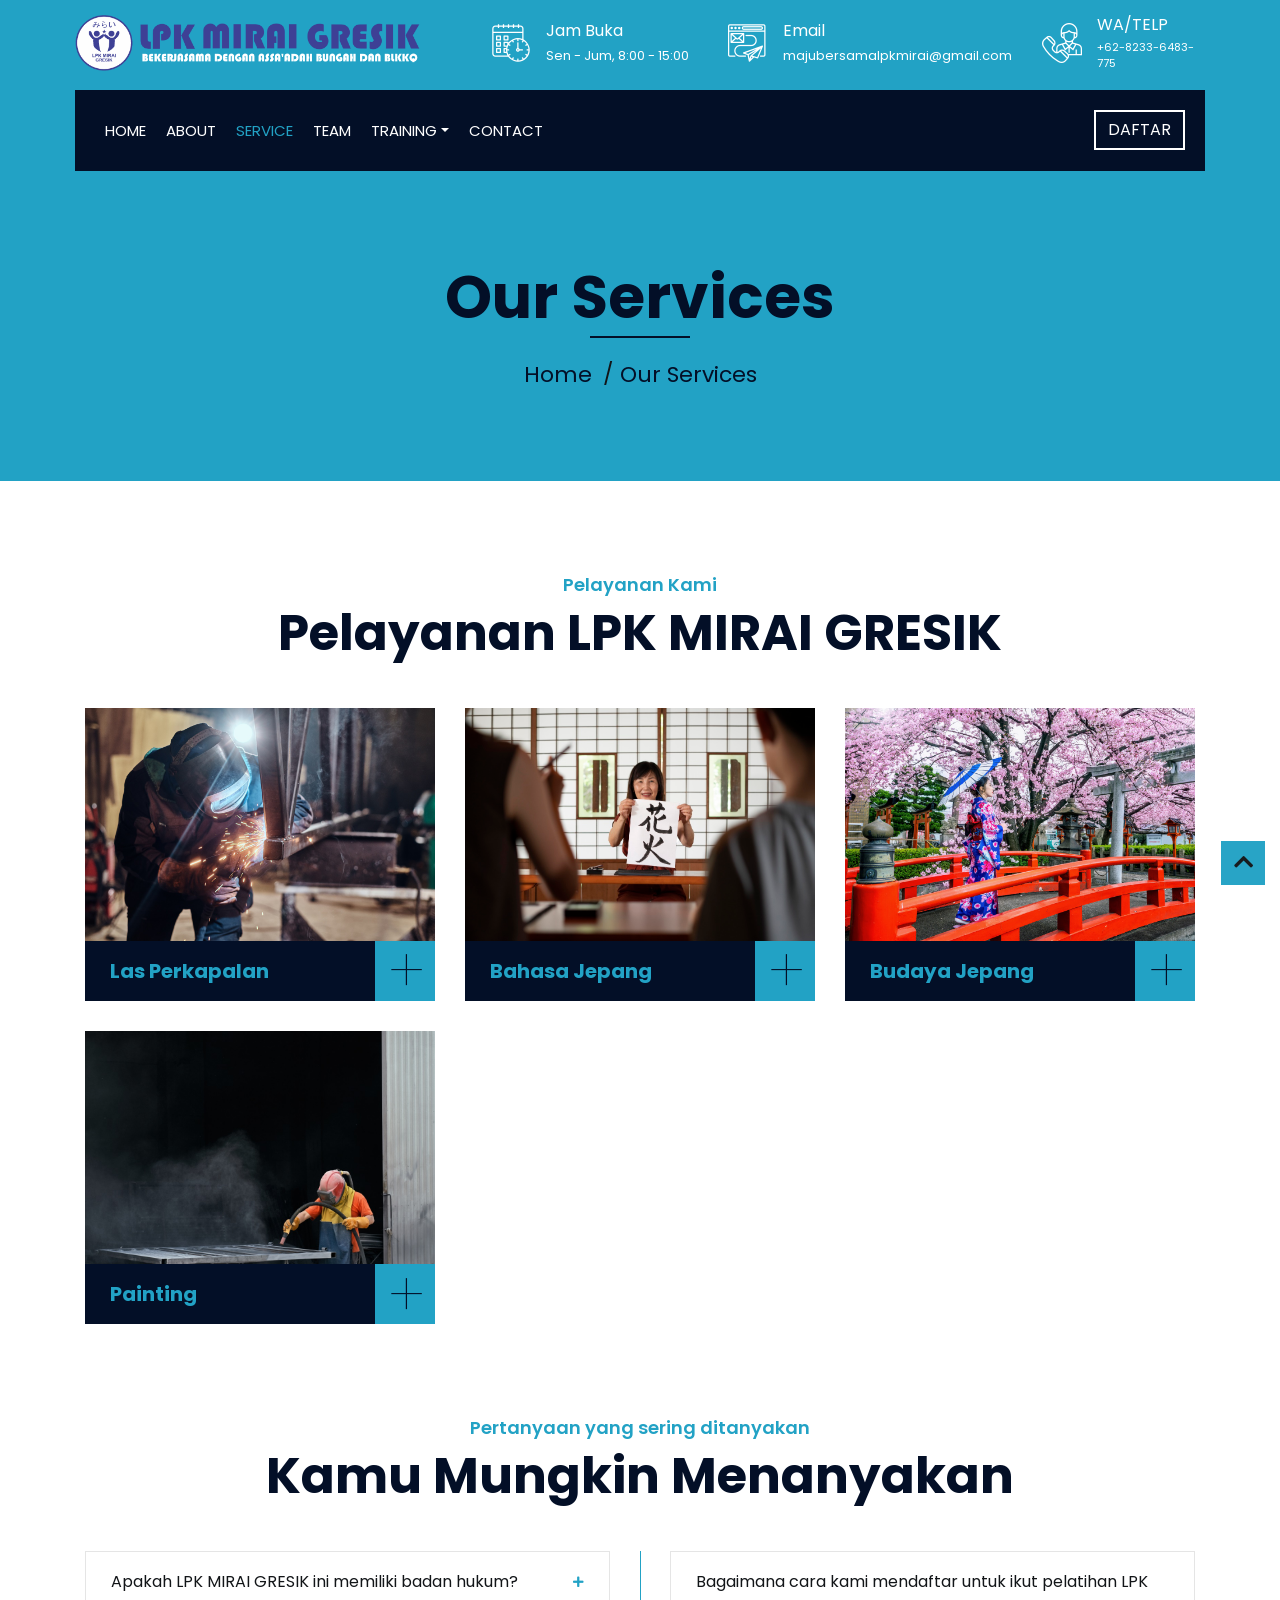
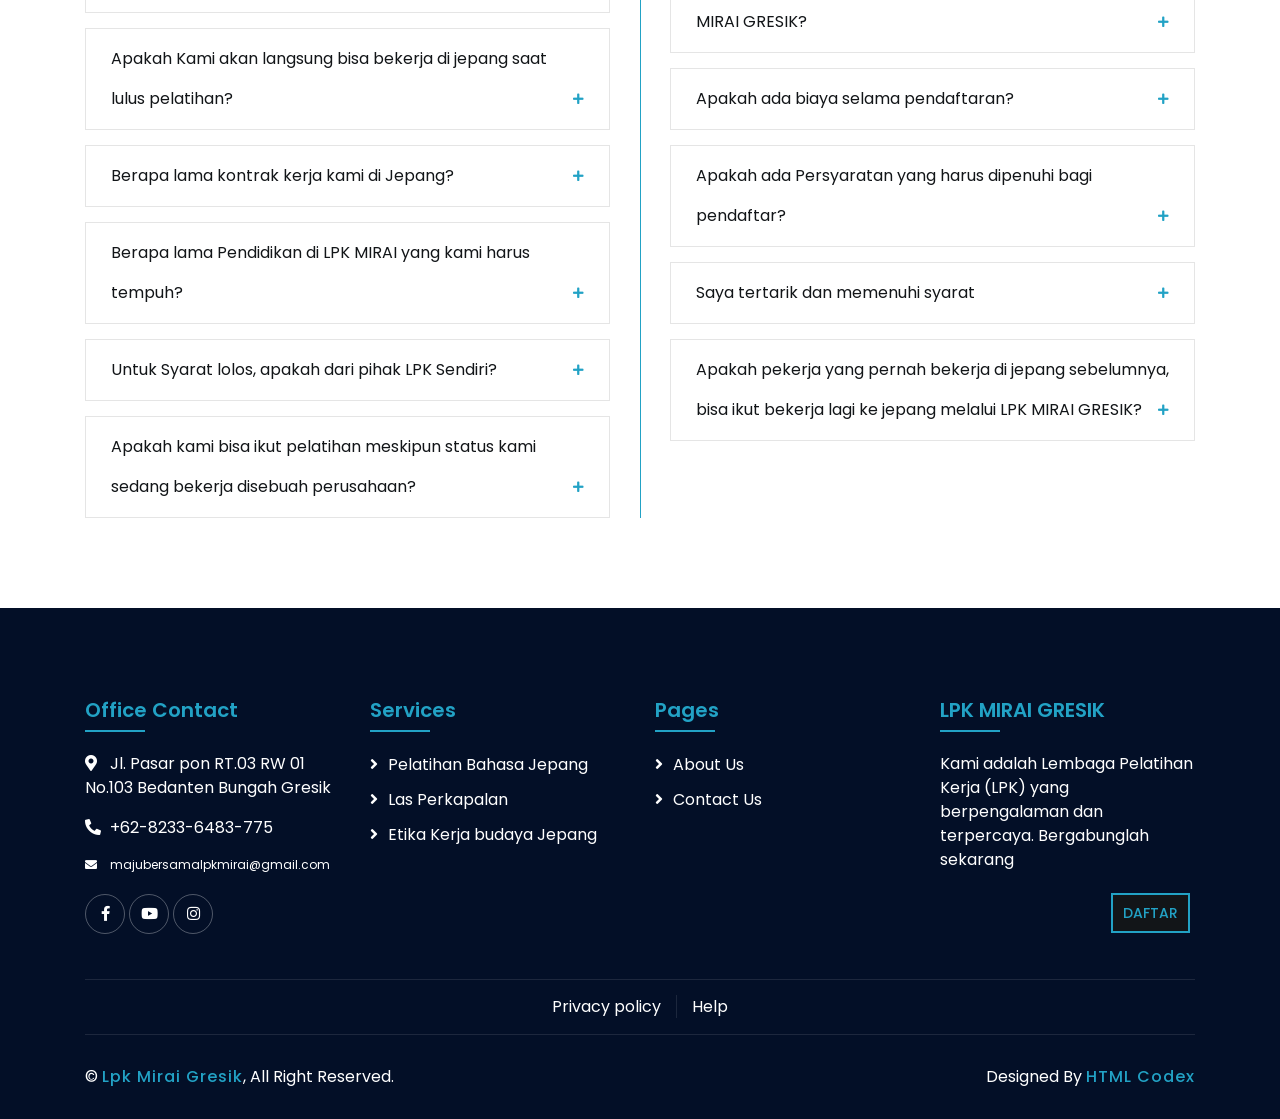
<file: service.html>
<!DOCTYPE html>
<html lang="en">

<head>
  <meta charset="utf-8" />
  <title>LPK MIRAI GRESIK</title>
  <meta content="width=device-width, initial-scale=1.0" name="viewport" />
  <meta content="Construction Company Website Template" name="keywords" />
  <meta content="Construction Company Website Template" name="description" />

  <!-- Favicon -->
  <link href="img/logo.png" rel="icon" />

  <!-- Google Font -->
  <link href="https://fonts.googleapis.com/css2?family=Poppins:wght@100;200;300;400;500;600;700;800;900&display=swap"
    rel="stylesheet" />

  <!-- CSS Libraries -->
  <link href="https://stackpath.bootstrapcdn.com/bootstrap/4.4.1/css/bootstrap.min.css" rel="stylesheet" />
  <link href="https://cdnjs.cloudflare.com/ajax/libs/font-awesome/5.10.0/css/all.min.css" rel="stylesheet" />
  <link href="lib/flaticon/font/flaticon.css" rel="stylesheet" />
  <link href="lib/animate/animate.min.css" rel="stylesheet" />
  <link href="lib/owlcarousel/assets/owl.carousel.min.css" rel="stylesheet" />
  <link href="lib/lightbox/css/lightbox.min.css" rel="stylesheet" />
  <link href="lib/slick/slick.css" rel="stylesheet" />
  <link href="lib/slick/slick-theme.css" rel="stylesheet" />

  <!-- Template Stylesheet -->
  <link href="css/style.css" rel="stylesheet" />
</head>

<body>
  <div class="wrapper">
    <!-- Top Bar Start -->
    <div class="top-bar">
      <div class="container-fluid">
        <div class="row align-items-center">
          <div class="col-lg-4 col-md-12">
            <div class="logo">
              <a href="index.html">
                <!-- <h1>Builderz</h1> -->
                <img src="img/logo_utama.png" alt="Logo" />
              </a>
            </div>
          </div>
          <div class="col-lg-8 col-md-7 d-none d-lg-block">
            <div class="row">
              <div class="col-4">
                <div class="top-bar-item">
                  <div class="top-bar-icon">
                    <i class="flaticon-calendar"></i>
                  </div>
                  <div class="top-bar-text">
                    <h3>Jam Buka</h3>
                    <p>Sen - Jum, 8:00 - 15:00</p>
                  </div>
                </div>
              </div>
              <div class="col-5">
                <div class="top-bar-item">
                  <div class="top-bar-icon">
                    <i class="flaticon-send-mail"></i>
                  </div>
                  <div class="top-bar-text">
                    <h3>Email</h3>
                    <p>majubersamalpkmirai@gmail.com</p>
                  </div>
                </div>
              </div>
              <div class="col-3">
                <div class="top-bar-item">
                  <div class="top-bar-icon">
                    <i class="flaticon-call"></i>
                  </div>
                  <div class="top-bar-text">
                    <h3>WA/TELP</h3>
                    <p style="font-size: 11px">+62-8233-6483-775</p>
                  </div>
                </div>
              </div>
            </div>
          </div>
        </div>
      </div>
    </div>
    <!-- Top Bar End -->

    <!-- Nav Bar Start -->
    <div class="nav-bar">
      <div class="container-fluid">
        <nav class="navbar navbar-expand-lg bg-dark navbar-dark">
          <a href="#" class="navbar-brand">MENU</a>
          <button type="button" class="navbar-toggler" data-toggle="collapse" data-target="#navbarCollapse">
            <span class="navbar-toggler-icon"></span>
          </button>

          <div class="collapse navbar-collapse justify-content-between" id="navbarCollapse">
            <div class="navbar-nav mr-auto">
              <a href="index.html" class="nav-item nav-link">Home</a>
              <a href="about.html" class="nav-item nav-link">About</a>
              <a href="service.html" class="nav-item nav-link active">Service</a>
              <a href="team.html" class="nav-item nav-link">Team</a>
              <!-- <a href="portfolio.html" class="nav-item nav-link">Project</a> -->
              <div class="nav-item dropdown">
                <a href="#" class="nav-link dropdown-toggle" data-toggle="dropdown">Training</a>
                <div class="dropdown-menu">
                  <a href="daftar.html" class="dropdown-item">Daftar</a>
                  <a href="tes_kesehatan.html" class="dropdown-item">Tes Kesehatan</a>
                  <a href="pembayaran.html" class="dropdown-item">Pembayaran</a>
                </div>
              </div>
              <a href="contact.html" class="nav-item nav-link">Contact</a>
            </div>
            <div class="ml-auto">
              <a class="btn"
                href="https://api.whatsapp.com/send?phone=6282336483775&text=%0ASaya%20Tertarik%20untuk%20mengikuti%20LPK%20MIRAI%20ini,%20Tolong%20Informasikan%20*hal*%20selanjutnya,%20Terima%20Kasih."
                target="_blank">DAFTAR</a>
            </div>
          </div>
        </nav>
      </div>
    </div>
    <!-- Nav Bar End -->

    <!-- Page Header Start -->
    <div class="page-header">
      <div class="container">
        <div class="row">
          <div class="col-12">
            <h2>Our Services</h2>
          </div>
          <div class="col-12">
            <a href="index.html">Home</a>
            <a href="service.html">Our Services</a>
          </div>
        </div>
      </div>
    </div>
    <!-- Page Header End -->

    <!-- Service Start -->
    <div class="service">
      <div class="container">
        <div class="section-header text-center">
          <p>Pelayanan Kami</p>
          <h2>Pelayanan LPK MIRAI GRESIK</h2>
        </div>
        <div class="row">
          <div class="col-lg-4 col-md-6 wow fadeInUp" data-wow-delay="0.1s">
            <div class="service-item">
              <div class="service-img">
                <img src="img/welder.jpg" alt="Image" />
                <div class="service-overlay">
                  <p>
                    Dengan Tenaga Profesional, kami akan mendampingi peserta
                    dalam pelatihan mengenai las perkapalan.
                  </p>
                </div>
              </div>
              <div class="service-text">
                <h3>Las Perkapalan</h3>
                <a class="btn" href="img/welder.jpg" data-lightbox="service">+</a>
              </div>
            </div>
          </div>
          <div class="col-lg-4 col-md-6 wow fadeInUp" data-wow-delay="0.2s">
            <div class="service-item">
              <div class="service-img">
                <img src="img/trainer_bahasa.jpg" alt="Image" />
                <div class="service-overlay">
                  <p>
                    Dengan Trainer yang berpengalaman, kami akan memberikan
                    pembelajaran bahasa jepang yang berbeda dari kursus bahasa
                    jepang yang pernah ada sebelumnya.
                  </p>
                </div>
              </div>
              <div class="service-text">
                <h3>Bahasa Jepang</h3>
                <a class="btn" href="img/trainer_bahasa.jpg" data-lightbox="service">+</a>
              </div>
            </div>
          </div>
          <div class="col-lg-4 col-md-6 wow fadeInUp" data-wow-delay="0.3s">
            <div class="service-item">
              <div class="service-img">
                <img src="img/etika_budaya2.jpg" alt="Image" />
                <div class="service-overlay">
                  <p>
                    Dengan Trainer berpengalaman inilah kami akan memberikan
                    anda informasi mengenai budaya dan etika bekerja di
                    jepang.
                  </p>
                </div>
              </div>
              <div class="service-text">
                <h3>Budaya Jepang</h3>
                <a class="btn" href="img/etika_budaya2.jpg" data-lightbox="service">+</a>
              </div>
            </div>
          </div>
          <div class="col-lg-4 col-md-6 wow fadeInUp" data-wow-delay="0.3s">
            <div class="service-item">
              <div class="service-img">
                <img src="img/painting.jpg" alt="Image" />
                <div class="service-overlay">
                  <p>
                    Dengan Tenaga Profesional, kami akan mendampingi peserta
                    dalam pelatihan mengenai painting/pengecatan.
                  </p>
                </div>
              </div>
              <div class="service-text">
                <h3>Painting</h3>
                <a class="btn" href="img/painting.jpg" data-lightbox="service">+</a>
              </div>
            </div>
          </div>
        </div>
      </div>
    </div>
    <!-- Service End -->

    <!-- FAQs Start -->
    <div class="faqs">
      <div class="container">
        <div class="section-header text-center">
          <p>Pertanyaan yang sering ditanyakan</p>
          <h2>Kamu Mungkin Menanyakan</h2>
        </div>
        <div class="row">
          <div class="col-md-6">
            <div id="accordion-1">
              <div class="card wow fadeInLeft" data-wow-delay="0.1s">
                <div class="card-header">
                  <a class="card-link collapsed" data-toggle="collapse" href="#collapseOne">
                    Apakah LPK MIRAI GRESIK ini memiliki badan hukum?
                  </a>
                </div>
                <div id="collapseOne" class="collapse" data-parent="#accordion-1">
                  <div class="card-body">
                    LPK MIRAI GRESIK memiliki badan hukum yang jelas.
                  </div>
                </div>
              </div>
              <div class="card wow fadeInLeft" data-wow-delay="0.2s">
                <div class="card-header">
                  <a class="card-link collapsed" data-toggle="collapse" href="#collapseTwo">
                    Apakah Kami akan langsung bisa bekerja di jepang saat
                    lulus pelatihan?
                  </a>
                </div>
                <div id="collapseTwo" class="collapse" data-parent="#accordion-1">
                  <div class="card-body">
                    Benar, LPK MIRAI GRESIK akan langsung membawa para peserta
                    yang lulus ke jepang sebagai pekerja profesional dan di
                    gaji.
                  </div>
                </div>
              </div>
              <div class="card wow fadeInLeft" data-wow-delay="0.3s">
                <div class="card-header">
                  <a class="card-link collapsed" data-toggle="collapse" href="#collapseThree">
                    Berapa lama kontrak kerja kami di Jepang?
                  </a>
                </div>
                <div id="collapseThree" class="collapse" data-parent="#accordion-1">
                  <div class="card-body">
                    Kontrak Magang selama 3 tahun, dan kemudian akan di lanjut
                    dengan kontrak karyawan 9 tahun.
                  </div>
                </div>
              </div>
              <div class="card wow fadeInLeft" data-wow-delay="0.4s">
                <div class="card-header">
                  <a class="card-link collapsed" data-toggle="collapse" href="#collapseFour">
                    Berapa lama Pendidikan di LPK MIRAI yang kami harus
                    tempuh?
                  </a>
                </div>
                <div id="collapseFour" class="collapse" data-parent="#accordion-1">
                  <div class="card-body">
                    Pelatihan akan dilakukan selama 5 bulan, 4 bulan untuk
                    pelatihan bahasa jepang dan etika budaya kerja di jepang.
                    Dan 1 bulan untuk praktek las.
                  </div>
                </div>
              </div>
              <div class="card wow fadeInLeft" data-wow-delay="0.5s">
                <div class="card-header">
                  <a class="card-link collapsed" data-toggle="collapse" href="#collapseFive">
                    Untuk Syarat lolos, apakah dari pihak LPK Sendiri?
                  </a>
                </div>
                <div id="collapseFive" class="collapse" data-parent="#accordion-1">
                  <div class="card-body">
                    Untuk kelolosan tes adalah dari Instansi pihak jepang
                    sendiri.
                  </div>
                </div>
              </div>
              <div class="card wow fadeInLeft" data-wow-delay="0.5s">
                <div class="card-header">
                  <a class="card-link collapsed" data-toggle="collapse" href="#collapseEleven">
                    Apakah kami bisa ikut pelatihan meskipun status kami
                    sedang bekerja disebuah perusahaan?
                  </a>
                </div>
                <div id="collapseEleven" class="collapse" data-parent="#accordion-1">
                  <div class="card-body">
                    Peserta Bisa mengikuti di jam malam / pelatihan online
                    dengan penjelasan dan ketentuan dari LPK MIRAI GRESIK.
                  </div>
                </div>
              </div>
            </div>
          </div>
          <div class="col-md-6">
            <div id="accordion-2">
              <div class="card wow fadeInRight" data-wow-delay="0.1s">
                <div class="card-header">
                  <a class="card-link collapsed" data-toggle="collapse" href="#collapseSix">
                    Bagaimana cara kami mendaftar untuk ikut pelatihan LPK
                    MIRAI GRESIK?
                  </a>
                </div>
                <div id="collapseSix" class="collapse" data-parent="#accordion-2">
                  <div class="card-body">
                    Silahkan langsung klik button berikut ini
                    <a class="btn btn-primary"
                      href="https://api.whatsapp.com/send?phone=6282336483775&text=%0ASaya%20Tertarik%20untuk%20mengikuti%20LPK%20MIRAI%20ini,%20Tolong%20Informasikan%20*hal*%20selanjutnya%20,%20Terima%20Kasih."
                      target="_blank">DAFTAR</a>
                  </div>
                </div>
              </div>
              <div class="card wow fadeInRight" data-wow-delay="0.2s">
                <div class="card-header">
                  <a class="card-link collapsed" data-toggle="collapse" href="#collapseSeven">
                    Apakah ada biaya selama pendaftaran?
                  </a>
                </div>
                <div id="collapseSeven" class="collapse" data-parent="#accordion-2">
                  <div class="card-body">
                    Untuk Administrasi dan biaya silahkan langsung klik button
                    ini
                    <a class="btn btn-primary"
                      href="https://api.whatsapp.com/send?phone=6282336483775&text=%0ASaya%20Tertarik%20untuk%20mengikuti%20LPK%20MIRAI%20ini,%20Tolong%20Informasikan%20*hal*%20selanjutnya%20,%20Terima%20Kasih."
                      target="_blank">DAFTAR</a>
                    agar dapat dijelaskan dengan baik dan runtut.
                  </div>
                </div>
              </div>
              <div class="card wow fadeInRight" data-wow-delay="0.3s">
                <div class="card-header">
                  <a class="card-link collapsed" data-toggle="collapse" href="#collapseEight">
                    Apakah ada Persyaratan yang harus dipenuhi bagi pendaftar?
                  </a>
                </div>
                <div id="collapseEight" class="collapse" data-parent="#accordion-2">
                  <div class="card-body">
                    Syarat bagi Pendaftar adalah : <br />
                    1. Laki-laki<br />
                    2. Lulusan SLTA sederajat<br />
                    3. Usia Max 30th (new hire)<br />
                    4. Usia max 45th (ex japan worker)<br />
                    5. Lulus tes kesehatan<br />
                    6. lulus tes psikotes<br />
                    7. Tidak buta warna dan tuli
                  </div>
                </div>
              </div>
              <div class="card wow fadeInRight" data-wow-delay="0.4s">
                <div class="card-header">
                  <a class="card-link collapsed" data-toggle="collapse" href="#collapseNine">
                    Saya tertarik dan memenuhi syarat
                  </a>
                </div>
                <div id="collapseNine" class="collapse" data-parent="#accordion-2">
                  <div class="card-body">
                    <a class="btn btn-primary"
                      href="https://api.whatsapp.com/send?phone=6282336483775&text=%0ASaya%20Tertarik%20untuk%20mengikuti%20LPK%20MIRAI%20ini,%20Tolong%20Informasikan%20*hal*%20selanjutnya%20,%20Terima%20Kasih."
                      target="_blank">DAFTAR</a>
                  </div>
                </div>
              </div>
              <div class="card wow fadeInRight" data-wow-delay="0.4s">
                <div class="card-header">
                  <a class="card-link collapsed" data-toggle="collapse" href="#collapseten">
                    Apakah pekerja yang pernah bekerja di jepang sebelumnya,
                    bisa ikut bekerja lagi ke jepang melalui LPK MIRAI GRESIK?
                  </a>
                </div>
                <div id="collapseten" class="collapse" data-parent="#accordion-2">
                  <div class="card-body">
                    Peserta Bisa bekerja di Jepang kembali melalui LPK MIRAI
                    GRESIK dengan ketentuan yang berlaku dari LPK MIRAI
                    GRESIK.
                  </div>
                </div>
              </div>
            </div>
          </div>
        </div>
      </div>
    </div>
    <!-- FAQs End -->

    <!-- Footer Start -->
    <div class="footer wow fadeIn" data-wow-delay="0.3s">
      <div class="container">
        <div class="row">
          <div class="col-md-6 col-lg-3">
            <div class="footer-contact">
              <h2>Office Contact</h2>
              <p>
                <i class="fa fa-map-marker-alt"></i>Jl. Pasar pon RT.03 RW 01
                No.103 Bedanten Bungah Gresik
              </p>
              <p><i class="fa fa-phone-alt"></i>+62-8233-6483-775</p>
              <p style="font-size: 12px">
                <i class="fa fa-envelope"></i>majubersamalpkmirai@gmail.com
              </p>
              <div class="footer-social">
                <a href=""><i class="fab fa-facebook-f"></i></a>
                <a href=""><i class="fab fa-youtube"></i></a>
                <a href=""><i class="fab fa-instagram"></i></a>
              </div>
            </div>
          </div>
          <div class="col-md-6 col-lg-3">
            <div class="footer-link">
              <h2>Services</h2>
              <a href="">Pelatihan Bahasa Jepang</a>
              <a href="">Las Perkapalan</a>
              <a href="">Etika Kerja budaya Jepang</a>
            </div>
          </div>
          <div class="col-md-6 col-lg-3">
            <div class="footer-link">
              <h2>Pages</h2>
              <a href="about.html">About Us</a>
              <a href="contact.html">Contact Us</a>
            </div>
          </div>
          <div class="col-md-6 col-lg-3">
            <div class="newsletter">
              <h2>LPK MIRAI GRESIK</h2>
              <p>
                Kami adalah Lembaga Pelatihan Kerja (LPK) yang berpengalaman
                dan terpercaya. Bergabunglah sekarang
              </p>
              <div class="form">
                <a href="https://api.whatsapp.com/send?phone=6282336483775&text=%0ASaya%20Tertarik%20untuk%20mengikuti%20LPK%20MIRAI%20ini,%20Tolong%20Informasikan%20*hal*%20selanjutnya%20,%20Terima%20Kasih."
                  class="btn btn-primary" target="_blank">DAFTAR</a>
              </div>
            </div>
          </div>
        </div>
      </div>
      <div class="container footer-menu">
        <div class="f-menu">
          <a href="">Privacy policy</a>
          <a href="">Help</a>
        </div>
      </div>
      <div class="container copyright">
        <div class="row">
          <div class="col-md-6">
            <p>
              &copy; <a href="#">Lpk Mirai Gresik</a>, All Right Reserved.
            </p>
          </div>
          <div class="col-md-6">
            <p>Designed By <a href="https://htmlcodex.com">HTML Codex</a></p>
          </div>
        </div>
      </div>
    </div>
    <!-- Footer End -->

    <a href="#" class="back-to-top"><i class="fa fa-chevron-up"></i></a>
  </div>

  <!-- JavaScript Libraries -->
  <script src="https://code.jquery.com/jquery-3.4.1.min.js"></script>
  <script src="https://stackpath.bootstrapcdn.com/bootstrap/4.4.1/js/bootstrap.bundle.min.js"></script>
  <script src="lib/easing/easing.min.js"></script>
  <script src="lib/wow/wow.min.js"></script>
  <script src="lib/owlcarousel/owl.carousel.min.js"></script>
  <script src="lib/isotope/isotope.pkgd.min.js"></script>
  <script src="lib/lightbox/js/lightbox.min.js"></script>
  <script src="lib/waypoints/waypoints.min.js"></script>
  <script src="lib/counterup/counterup.min.js"></script>
  <script src="lib/slick/slick.min.js"></script>

  <!-- Template Javascript -->
  <script src="js/main.js"></script>
</body>

</html>
</file>
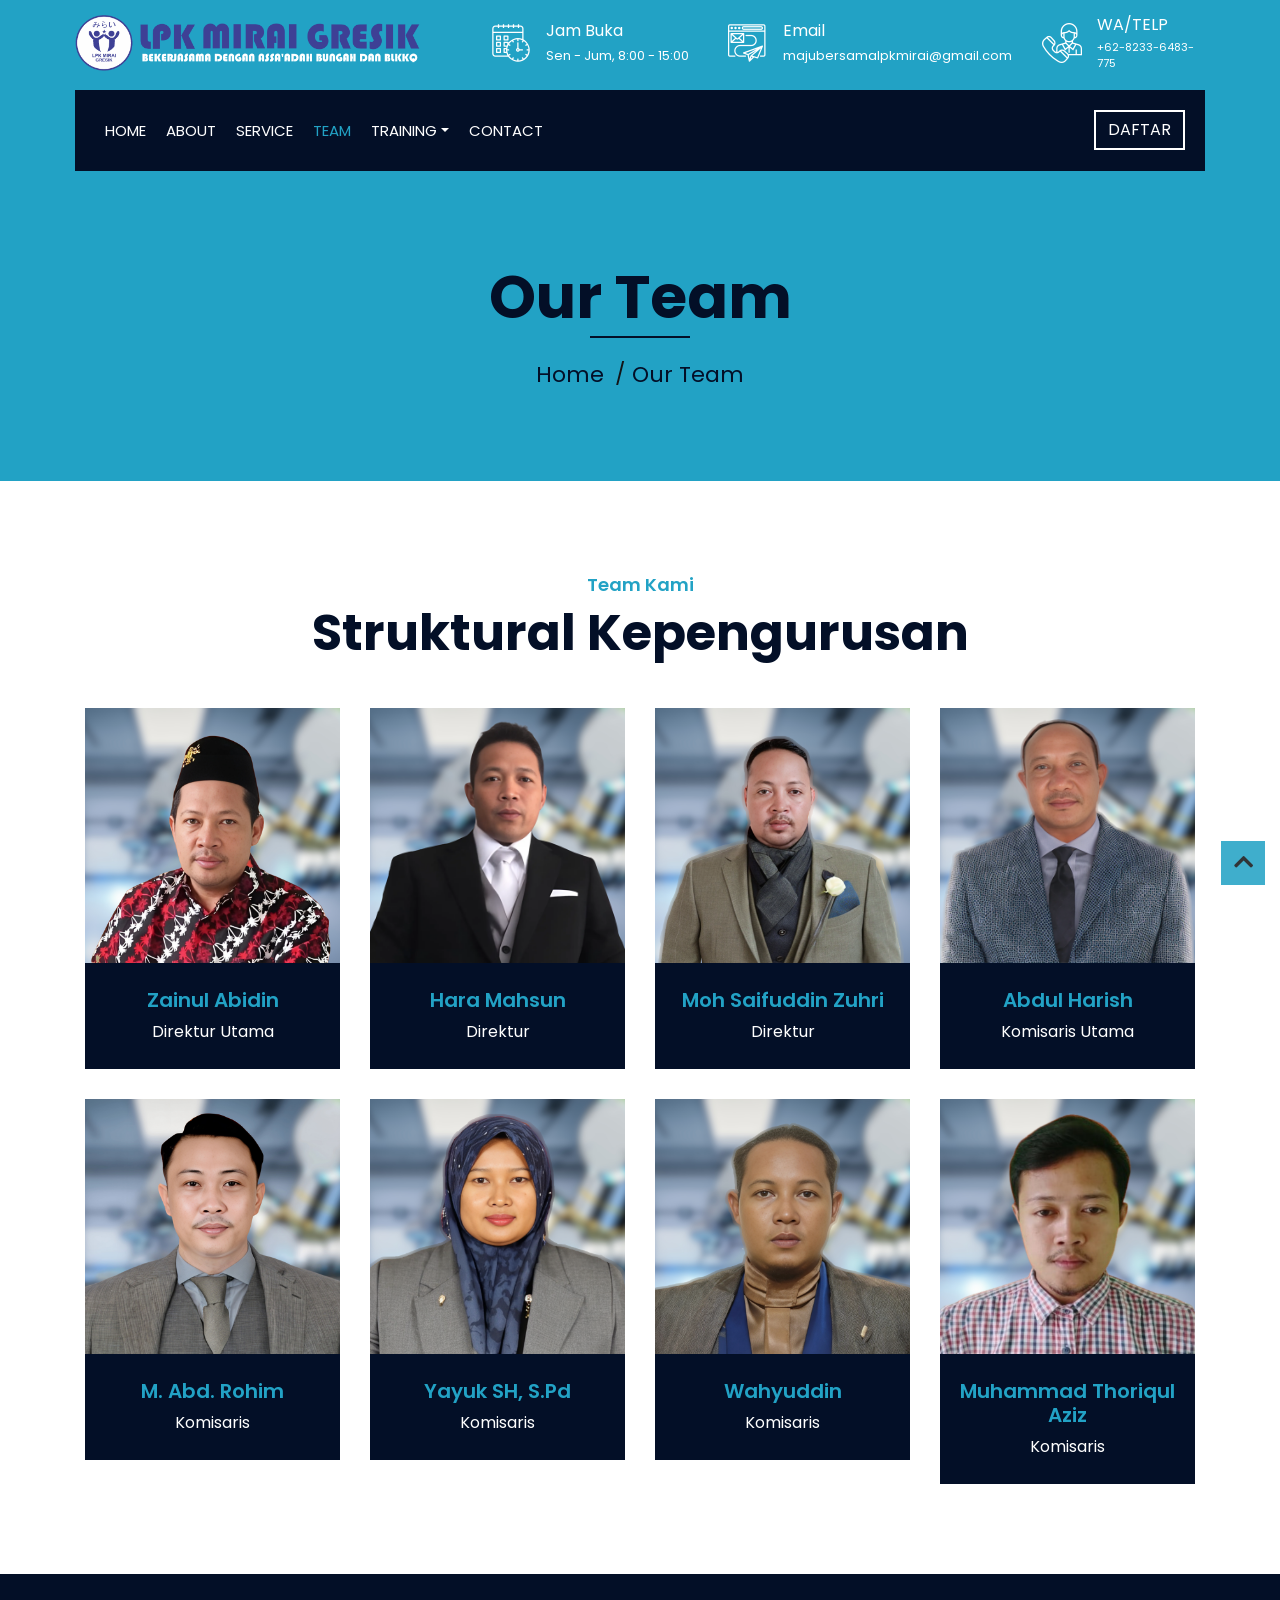
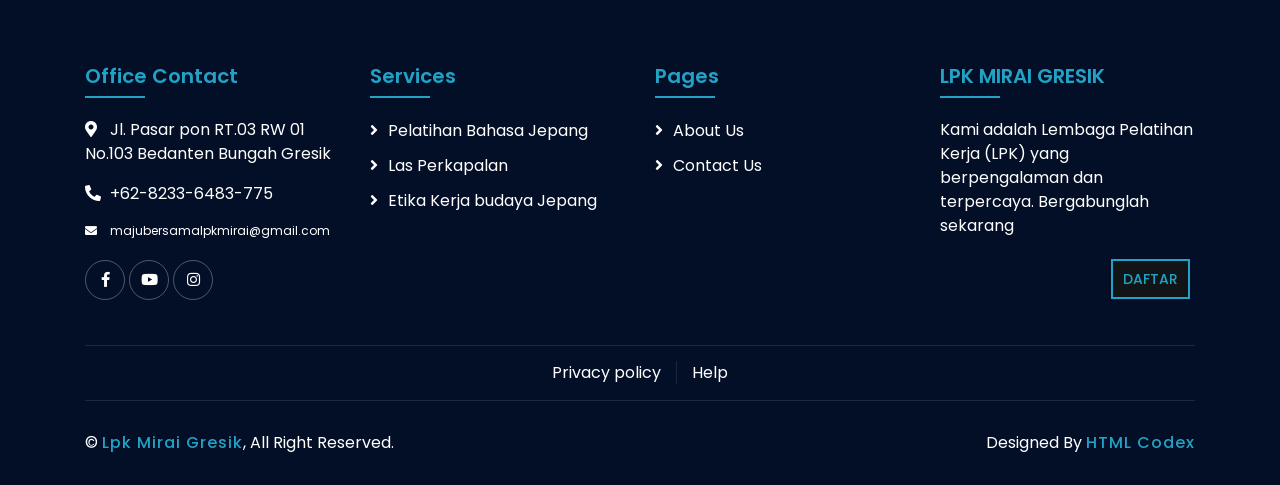
<file: team.html>
<!DOCTYPE html>
<html lang="en">

<head>
  <meta charset="utf-8" />
  <title>LPK MIRAI GRESIK</title>
  <meta content="width=device-width, initial-scale=1.0" name="viewport" />
  <meta content="Construction Company Website Template" name="keywords" />
  <meta content="Construction Company Website Template" name="description" />

  <!-- Favicon -->
  <link href="img/logo.png" rel="icon" />

  <!-- Google Font -->
  <link href="https://fonts.googleapis.com/css2?family=Poppins:wght@100;200;300;400;500;600;700;800;900&display=swap"
    rel="stylesheet" />

  <!-- CSS Libraries -->
  <link href="https://stackpath.bootstrapcdn.com/bootstrap/4.4.1/css/bootstrap.min.css" rel="stylesheet" />
  <link href="https://cdnjs.cloudflare.com/ajax/libs/font-awesome/5.10.0/css/all.min.css" rel="stylesheet" />
  <link href="lib/flaticon/font/flaticon.css" rel="stylesheet" />
  <link href="lib/animate/animate.min.css" rel="stylesheet" />
  <link href="lib/owlcarousel/assets/owl.carousel.min.css" rel="stylesheet" />
  <link href="lib/lightbox/css/lightbox.min.css" rel="stylesheet" />
  <link href="lib/slick/slick.css" rel="stylesheet" />
  <link href="lib/slick/slick-theme.css" rel="stylesheet" />

  <!-- Template Stylesheet -->
  <link href="css/style.css" rel="stylesheet" />
</head>

<body>
  <div class="wrapper">
    <!-- Top Bar Start -->
    <div class="top-bar">
      <div class="container-fluid">
        <div class="row align-items-center">
          <div class="col-lg-4 col-md-12">
            <div class="logo">
              <a href="index.html">
                <!-- <h1>Builderz</h1> -->
                <img src="img/logo_utama.png" alt="Logo" />
              </a>
            </div>
          </div>
          <div class="col-lg-8 col-md-7 d-none d-lg-block">
            <div class="row">
              <div class="col-4">
                <div class="top-bar-item">
                  <div class="top-bar-icon">
                    <i class="flaticon-calendar"></i>
                  </div>
                  <div class="top-bar-text">
                    <h3>Jam Buka</h3>
                    <p>Sen - Jum, 8:00 - 15:00</p>
                  </div>
                </div>
              </div>
              <div class="col-5">
                <div class="top-bar-item">
                  <div class="top-bar-icon">
                    <i class="flaticon-send-mail"></i>
                  </div>
                  <div class="top-bar-text">
                    <h3>Email</h3>
                    <p>majubersamalpkmirai@gmail.com</p>
                  </div>
                </div>
              </div>
              <div class="col-3">
                <div class="top-bar-item">
                  <div class="top-bar-icon">
                    <i class="flaticon-call"></i>
                  </div>
                  <div class="top-bar-text">
                    <h3>WA/TELP</h3>
                    <p style="font-size: 11px">+62-8233-6483-775</p>
                  </div>
                </div>
              </div>
            </div>
          </div>
        </div>
      </div>
    </div>
    <!-- Top Bar End -->

    <!-- Nav Bar Start -->
    <div class="nav-bar">
      <div class="container-fluid">
        <nav class="navbar navbar-expand-lg bg-dark navbar-dark">
          <a href="#" class="navbar-brand">MENU</a>
          <button type="button" class="navbar-toggler" data-toggle="collapse" data-target="#navbarCollapse">
            <span class="navbar-toggler-icon"></span>
          </button>

          <div class="collapse navbar-collapse justify-content-between" id="navbarCollapse">
            <div class="navbar-nav mr-auto">
              <a href="index.html" class="nav-item nav-link">Home</a>
              <a href="about.html" class="nav-item nav-link">About</a>
              <a href="service.html" class="nav-item nav-link">Service</a>
              <a href="team.html" class="nav-item nav-link active">Team</a>
              <!-- <a href="portfolio.html" class="nav-item nav-link">Project</a> -->
              <div class="nav-item dropdown">
                <a href="#" class="nav-link dropdown-toggle" data-toggle="dropdown">Training</a>
                <div class="dropdown-menu">
                  <a href="daftar.html" class="dropdown-item">Daftar</a>
                  <a href="tes_kesehatan.html" class="dropdown-item">Tes Kesehatan</a>
                  <a href="pembayaran.html" class="dropdown-item">Pembayaran</a>
                </div>
              </div>
              <a href="contact.html" class="nav-item nav-link">Contact</a>
            </div>
            <div class="ml-auto">
              <a class="btn"
                href="https://api.whatsapp.com/send?phone=6282336483775&text=%0ASaya%20Tertarik%20untuk%20mengikuti%20LPK%20MIRAI%20ini,%20Tolong%20Informasikan%20*hal*%20selanjutnya%20,%20Terima%20Kasih."
                target="_blank">DAFTAR</a>
            </div>
          </div>
        </nav>
      </div>
    </div>
    <!-- Nav Bar End -->

    <!-- Page Header Start -->
    <div class="page-header">
      <div class="container">
        <div class="row">
          <div class="col-12">
            <h2>Our Team</h2>
          </div>
          <div class="col-12">
            <a href="index.html">Home</a>
            <a href="team.html">Our Team</a>
          </div>
        </div>
      </div>
    </div>
    <!-- Page Header End -->

    <!-- Team Start -->
    <div class="team">
      <div class="container">
        <div class="section-header text-center">
          <p>Team Kami</p>
          <h2>Struktural Kepengurusan</h2>
        </div>
        <div class="row">
          <div class="col-lg-3 col-md-6 wow fadeInUp" data-wow-delay="0.1s">
            <div class="team-item">
              <div class="team-img">
                <img src="img/team/Zainul Abidin1.png" alt="tim Image" />
              </div>
              <div class="team-text">
                <h2>Zainul Abidin</h2>
                <p>Direktur Utama</p>
              </div>
              <div class="team-social">
                <a class="social-tw" href=""><i class="fab fa-twitter"></i></a>
                <a class="social-fb" href=""><i class="fab fa-facebook-f"></i></a>
                <a class="social-li" href=""><i class="fab fa-linkedin-in"></i></a>
                <a class="social-in" href=""><i class="fab fa-instagram"></i></a>
              </div>
            </div>
          </div>
          <div class="col-lg-3 col-md-6 wow fadeInUp" data-wow-delay="0.2s">
            <div class="team-item">
              <div class="team-img">
                <img src="img/team/Hara Mahsun1.png" alt="Team Image" />
              </div>
              <div class="team-text">
                <h2>Hara Mahsun</h2>
                <p>Direktur</p>
              </div>
              <div class="team-social">
                <a class="social-tw" href=""><i class="fab fa-twitter"></i></a>
                <a class="social-fb" href=""><i class="fab fa-facebook-f"></i></a>
                <a class="social-li" href=""><i class="fab fa-linkedin-in"></i></a>
                <a class="social-in" href=""><i class="fab fa-instagram"></i></a>
              </div>
            </div>
          </div>
          <div class="col-lg-3 col-md-6 wow fadeInUp" data-wow-delay="0.3s">
            <div class="team-item">
              <div class="team-img">
                <img src="img/team/Moh Saifuddin Zuhri1.png" alt="Team Image" />
              </div>
              <div class="team-text">
                <h2>Moh Saifuddin Zuhri</h2>
                <p>Direktur</p>
              </div>
              <div class="team-social">
                <a class="social-tw" href=""><i class="fab fa-twitter"></i></a>
                <a class="social-fb" href=""><i class="fab fa-facebook-f"></i></a>
                <a class="social-li" href=""><i class="fab fa-linkedin-in"></i></a>
                <a class="social-in" href=""><i class="fab fa-instagram"></i></a>
              </div>
            </div>
          </div>
          <div class="col-lg-3 col-md-6 wow fadeInUp" data-wow-delay="0.4s">
            <div class="team-item">
              <div class="team-img">
                <img src="img/team/Abdul Harish1.png" alt="Team Image" />
              </div>
              <div class="team-text">
                <h2>Abdul Harish</h2>
                <p>Komisaris Utama</p>
              </div>
              <div class="team-social">
                <a class="social-tw" href=""><i class="fab fa-twitter"></i></a>
                <a class="social-fb" href=""><i class="fab fa-facebook-f"></i></a>
                <a class="social-li" href=""><i class="fab fa-linkedin-in"></i></a>
                <a class="social-in" href=""><i class="fab fa-instagram"></i></a>
              </div>
            </div>
          </div>
          <div class="col-lg-3 col-md-6 wow fadeInUp" data-wow-delay="0.5s">
            <div class="team-item">
              <div class="team-img">
                <img src="img/team/M. Abd. Rohim1.png" alt="Team Image" />
              </div>
              <div class="team-text">
                <h2>M. Abd. Rohim</h2>
                <p>Komisaris</p>
              </div>
              <div class="team-social">
                <a class="social-tw" href=""><i class="fab fa-twitter"></i></a>
                <a class="social-fb" href=""><i class="fab fa-facebook-f"></i></a>
                <a class="social-li" href=""><i class="fab fa-linkedin-in"></i></a>
                <a class="social-in" href=""><i class="fab fa-instagram"></i></a>
              </div>
            </div>
          </div>
          <div class="col-lg-3 col-md-6 wow fadeInUp" data-wow-delay="0.6s">
            <div class="team-item">
              <div class="team-img">
                <img src="img/team/Yayuk SH, S.Pd1.png" alt="Team Image" />
              </div>
              <div class="team-text">
                <h2>Yayuk SH, S.Pd</h2>
                <p>Komisaris</p>
              </div>
              <div class="team-social">
                <a class="social-tw" href=""><i class="fab fa-twitter"></i></a>
                <a class="social-fb" href=""><i class="fab fa-facebook-f"></i></a>
                <a class="social-li" href=""><i class="fab fa-linkedin-in"></i></a>
                <a class="social-in" href=""><i class="fab fa-instagram"></i></a>
              </div>
            </div>
          </div>
          <div class="col-lg-3 col-md-6 wow fadeInUp" data-wow-delay="0.7s">
            <div class="team-item">
              <div class="team-img">
                <img src="img/team/Wahyuddin1.png" alt="Team Image" />
              </div>
              <div class="team-text">
                <h2>Wahyuddin</h2>
                <p>Komisaris</p>
              </div>
              <div class="team-social">
                <a class="social-tw" href=""><i class="fab fa-twitter"></i></a>
                <a class="social-fb" href=""><i class="fab fa-facebook-f"></i></a>
                <a class="social-li" href=""><i class="fab fa-linkedin-in"></i></a>
                <a class="social-in" href=""><i class="fab fa-instagram"></i></a>
              </div>
            </div>
          </div>
          <div class="col-lg-3 col-md-6 wow fadeInUp" data-wow-delay="0.8s">
            <div class="team-item">
              <div class="team-img">
                <img src="img/team/Muhammad Thoriqul Aziz1.png" alt="Team Image" />
              </div>
              <div class="team-text">
                <h2>Muhammad Thoriqul Aziz</h2>
                <p>Komisaris</p>
              </div>
              <div class="team-social">
                <a class="social-tw" href=""><i class="fab fa-twitter"></i></a>
                <a class="social-fb" href=""><i class="fab fa-facebook-f"></i></a>
                <a class="social-li" href=""><i class="fab fa-linkedin-in"></i></a>
                <a class="social-in" href=""><i class="fab fa-instagram"></i></a>
              </div>
            </div>
          </div>
        </div>
      </div>
    </div>
    <!-- Team End -->

    <!-- Footer Start -->
    <div class="footer wow fadeIn" data-wow-delay="0.3s">
      <div class="container">
        <div class="row">
          <div class="col-md-6 col-lg-3">
            <div class="footer-contact">
              <h2>Office Contact</h2>
              <p>
                <i class="fa fa-map-marker-alt"></i>Jl. Pasar pon RT.03 RW 01
                No.103 Bedanten Bungah Gresik
              </p>
              <p><i class="fa fa-phone-alt"></i>+62-8233-6483-775</p>
              <p style="font-size: 12px">
                <i class="fa fa-envelope"></i>majubersamalpkmirai@gmail.com
              </p>
              <div class="footer-social">
                <a href=""><i class="fab fa-facebook-f"></i></a>
                <a href=""><i class="fab fa-youtube"></i></a>
                <a href=""><i class="fab fa-instagram"></i></a>
              </div>
            </div>
          </div>
          <div class="col-md-6 col-lg-3">
            <div class="footer-link">
              <h2>Services</h2>
              <a href="">Pelatihan Bahasa Jepang</a>
              <a href="">Las Perkapalan</a>
              <a href="">Etika Kerja budaya Jepang</a>
            </div>
          </div>
          <div class="col-md-6 col-lg-3">
            <div class="footer-link">
              <h2>Pages</h2>
              <a href="about.html">About Us</a>
              <a href="contact.html">Contact Us</a>
            </div>
          </div>
          <div class="col-md-6 col-lg-3">
            <div class="newsletter">
              <h2>LPK MIRAI GRESIK</h2>
              <p>
                Kami adalah Lembaga Pelatihan Kerja (LPK) yang berpengalaman
                dan terpercaya. Bergabunglah sekarang
              </p>
              <div class="form">
                <a href="https://api.whatsapp.com/send?phone=6282336483775&text=%0ASaya%20Tertarik%20untuk%20mengikuti%20LPK%20MIRAI%20ini,%20Tolong%20Informasikan%20*hal*%20selanjutnya%20,%20Terima%20Kasih."
                  class="btn btn-primary" target="_blank">DAFTAR</a>
              </div>
            </div>
          </div>
        </div>
      </div>
      <div class="container footer-menu">
        <div class="f-menu">
          <a href="">Privacy policy</a>
          <a href="">Help</a>
        </div>
      </div>
      <div class="container copyright">
        <div class="row">
          <div class="col-md-6">
            <p>
              &copy; <a href="#">Lpk Mirai Gresik</a>, All Right Reserved.
            </p>
          </div>
          <div class="col-md-6">
            <p>Designed By <a href="https://htmlcodex.com">HTML Codex</a></p>
          </div>
        </div>
      </div>
    </div>
    <!-- Footer End -->

    <a href="#" class="back-to-top"><i class="fa fa-chevron-up"></i></a>
  </div>

  <!-- JavaScript Libraries -->
  <script src="https://code.jquery.com/jquery-3.4.1.min.js"></script>
  <script src="https://stackpath.bootstrapcdn.com/bootstrap/4.4.1/js/bootstrap.bundle.min.js"></script>
  <script src="lib/easing/easing.min.js"></script>
  <script src="lib/wow/wow.min.js"></script>
  <script src="lib/owlcarousel/owl.carousel.min.js"></script>
  <script src="lib/isotope/isotope.pkgd.min.js"></script>
  <script src="lib/lightbox/js/lightbox.min.js"></script>
  <script src="lib/waypoints/waypoints.min.js"></script>
  <script src="lib/counterup/counterup.min.js"></script>
  <script src="lib/slick/slick.min.js"></script>

  <!-- Template Javascript -->
  <script src="js/main.js"></script>
</body>

</html>
</file>
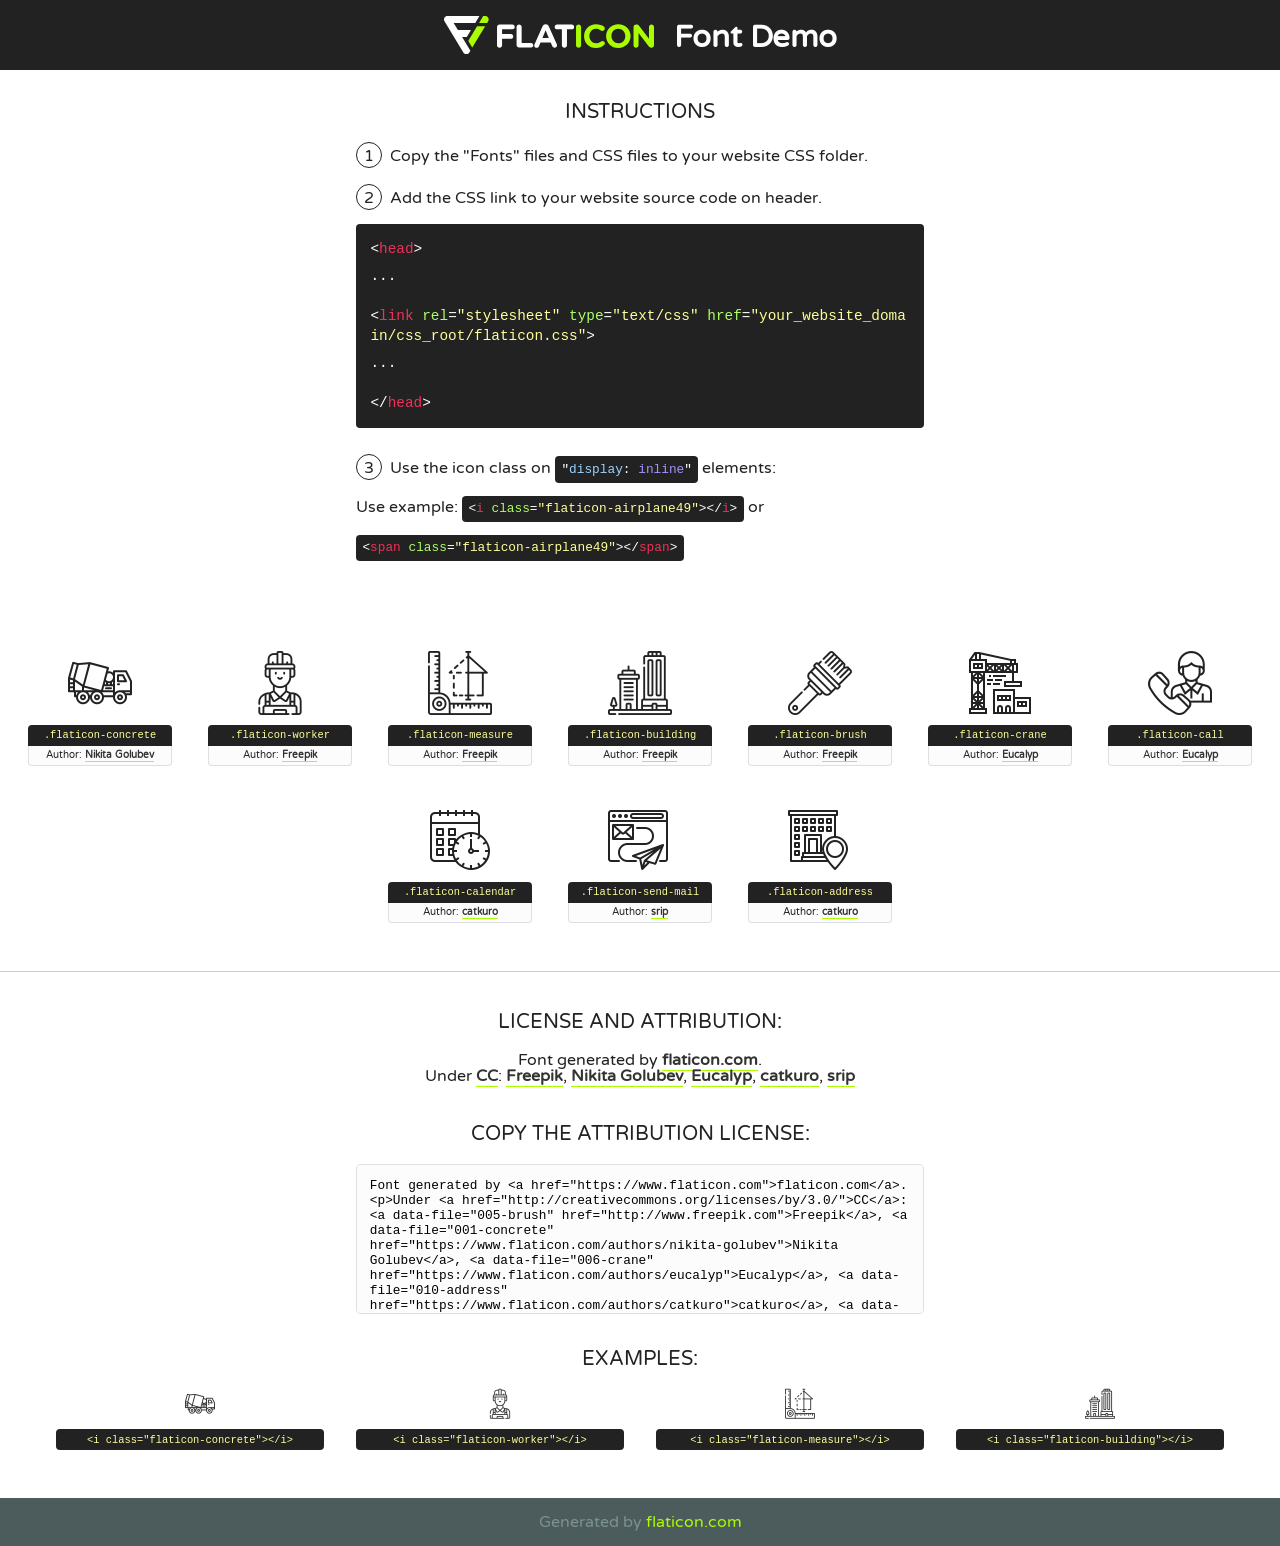
<file: lib/flaticon/font/flaticon.html>
<!DOCTYPE html>
<!--
  Flaticon icon font: Flaticon
  Creation date: 23/08/2020 07:24
-->
<html>
<!DOCTYPE html>
<html>

<head>
    <title>Flaticon WebFont</title>
    <link href="http://fonts.googleapis.com/css?family=Varela+Round" rel="stylesheet" type="text/css" />
    <link rel="stylesheet" type="text/css" href="flaticon.css">
    <meta charset="UTF-8">
    <style>
    html, body, div, span, applet, object, iframe,
    h1, h2, h3, h4, h5, h6, p, blockquote, pre,
    a, abbr, acronym, address, big, cite, code,
    del, dfn, em, img, ins, kbd, q, s, samp,
    small, strike, strong, sub, sup, tt, var,
    b, u, i, center,
    dl, dt, dd, ol, ul, li,
    fieldset, form, label, legend,
    table, caption, tbody, tfoot, thead, tr, th, td,
    article, aside, canvas, details, embed, 
    figure, figcaption, footer, header, hgroup, 
    menu, nav, output, ruby, section, summary,
    time, mark, audio, video {
        margin: 0;
        padding: 0;
        border: 0;
        font-size: 100%;
        font: inherit;
        vertical-align: baseline;
    }
    /* HTML5 display-role reset for older browsers */
    article, aside, details, figcaption, figure, 
    footer, header, hgroup, menu, nav, section {
        display: block;
    }
    body {
        line-height: 1;
    }
    ol, ul {
        list-style: none;
    }
    blockquote, q {
        quotes: none;
    }
    blockquote:before, blockquote:after,
    q:before, q:after {
        content: '';
        content: none;
    }
    table {
        border-collapse: collapse;
        border-spacing: 0;
    }
    body {
        font-family: 'Varela Round', Helvetica, Arial, sans-serif;
        font-size: 16px;
        color: #222;
    }
    a {
        color: #333;
        border-bottom: 1px solid #a9fd00;
        font-weight: bold;
        text-decoration: none;
    }
    * {
        -moz-box-sizing: border-box;
        -webkit-box-sizing: border-box;
        box-sizing: border-box;
        margin: 0;
        padding: 0;
    }
    [class^="flaticon-"]:before, [class*=" flaticon-"]:before, [class^="flaticon-"]:after, [class*=" flaticon-"]:after {
        font-family: Flaticon;
        font-size: 30px;
        font-style: normal;
        margin-left: 20px;
        color: #333;
    }
    .wrapper {
        max-width: 600px;
        margin: auto;
        padding: 0 1em;
    }
    .title {
        font-size: 1.25em;
        text-align: center;
        margin-bottom: 1em;
        text-transform: uppercase;
    }
    header {
        text-align: center;
        background-color: #222;
        color: #fff;
        padding: 1em;
    }
    header .logo {
        width: 210px;
        height: 38px;
        display: inline-block;
        vertical-align: middle;
        margin-right: 1em;
        border: none;
    }
    header strong {
        font-size: 1.95em;
        font-weight: bold;
        vertical-align: middle;
        margin-top: 5px;
        display: inline-block;
    }
    .demo {
        margin: 2em auto;
        line-height: 1.25em;
    }
    .demo ul li {
        margin-bottom: 1em;
    }
    .demo ul li .num {
        color: #222;
        border-radius: 20px;
        display: inline-block;
        width: 26px;
        padding: 3px;
        height: 26px;
        text-align: center;
        margin-right: 0.5em;
        border: 1px solid #222;
    }
    .demo ul li code {
        background-color: #222;
        border-radius: 4px;
        padding: 0.25em 0.5em;
        display: inline-block;
        color: #fff;
        font-family: Consolas,Monaco,Lucida Console,Liberation Mono,DejaVu Sans Mono,Bitstream Vera Sans Mono,Courier New, monospace;
        font-weight: lighter;
        margin-top: 1em;
        font-size: 0.8em;
        word-break: break-all;
    }
    .demo ul li code.big {
        padding: 1em;
        font-size: 0.9em;
    }
    .demo ul li code .red {
        color: #EF3159;
    }
    .demo ul li code .green {
        color: #ACFF65;
    }
    .demo ul li code .yellow {
        color: #FFFF99;
    }
    .demo ul li code .blue {
        color: #99D3FF;
    }
    .demo ul li code .purple {
        color: #A295FF;
    }
    .demo ul li code .dots {
        margin-top: 0.5em;
        display: block;
    }
    #glyphs {
        border-bottom: 1px solid #ccc;
        padding: 2em 0;
        text-align: center;
    }
    .glyph {
        display: inline-block;
        width: 9em;
        margin: 1em;
        text-align: center;
        vertical-align: top;
        background: #FFF;
    }
    .glyph .glyph-icon {
        padding: 10px;
        display: block;
        font-family:"Flaticon";
        font-size: 64px;
        line-height: 1;
    }
    .glyph .glyph-icon:before {
        font-size: 64px;
        color: #222;
        margin-left: 0;
    }
    .class-name {
        font-size: 0.65em;
        background-color: #222;
        color: #fff;
        border-radius: 4px 4px 0 0;
        padding: 0.5em;
        color: #FFFF99;
        font-family: Consolas,Monaco,Lucida Console,Liberation Mono,DejaVu Sans Mono,Bitstream Vera Sans Mono,Courier New, monospace;
    }
    .author-name {
        font-size: 0.6em;
        background-color: #fcfcfd;
        border: 1px solid #DEDEE4;
        border-top: 0;
        border-radius: 0 0 4px 4px;
        padding: 0.5em;
    }
    .class-name:last-child {
        font-size: 10px;
        color:#888;
    }
    .class-name:last-child a {
        font-size: 10px;
        color:#555;
    }
    .class-name:last-child a:hover {
        color:#a9fd00;
    }
    .glyph > input {
        display: block;
        width: 100px;
        margin: 5px auto;
        text-align: center;
        font-size: 12px;
        cursor: text;
    }
    .glyph > input.icon-input {
        font-family:"Flaticon";
        font-size: 16px;
        margin-bottom: 10px;
    }
    .attribution .title {
        margin-top: 2em;
    }
    .attribution textarea {
        background-color: #fcfcfd;
        padding: 1em;
        border: none;
        box-shadow: none;
        border: 1px solid #DEDEE4;
        border-radius: 4px;
        resize: none;
        width: 100%;
        height: 150px;
        font-size: 0.8em;
        font-family: Consolas,Monaco,Lucida Console,Liberation Mono,DejaVu Sans Mono,Bitstream Vera Sans Mono,Courier New, monospace;
        -webkit-appearance: none;
    }
    .iconsuse {
        margin: 2em auto;
        text-align: center;
        max-width: 1200px;
    }
    .iconsuse:after {
        content: '';
        display: table;
        clear: both;
    }
    .iconsuse .image {
        float: left;
        width: 25%;
        padding: 0 1em;
    }
    .iconsuse .image p {
        margin-bottom: 1em;
    }
    .iconsuse .image span {
        display: block;
        font-size: 0.65em;
        background-color: #222;
        color: #fff;
        border-radius: 4px;
        padding: 0.5em;
        color: #FFFF99;
        margin-top: 1em;
        font-family: Consolas,Monaco,Lucida Console,Liberation Mono,DejaVu Sans Mono,Bitstream Vera Sans Mono,Courier New, monospace;
    }
    #footer {
        text-align: center;
        background-color: #4C5B5C;
        color: #7c9192;
        padding: 1em;
    }
    #footer a {
        border: none;
        color: #a9fd00;
        font-weight: normal;
    }
    @media (max-width: 960px) {
        .iconsuse .image {
            width: 50%;
        }
    }
    @media (max-width: 560px) {
        .iconsuse .image {
            width: 100%;
        }
    }
    </style>
</head>

<body class="characters-off">

    <header>
        <a href="https://www.flaticon.com" target="_blank" class="logo">
            <svg version="1.1" xmlns="http://www.w3.org/2000/svg" xmlns:xlink="http://www.w3.org/1999/xlink" xmlns:a="http://ns.adobe.com/AdobeSVGViewerExtensions/3.0/" viewBox="0 0 560.875 102.036" enable-background="new 0 0 560.875 102.036" xml:space="preserve">
                <defs>
                </defs>
                <g>
                    <g class="letters">
                        <path fill="#ffffff" d="M141.596,29.675c0-3.777,2.985-6.767,6.764-6.767h34.438c3.426,0,6.15,2.728,6.15,6.15
                        c0,3.43-2.724,6.149-6.15,6.149h-27.674v13.091h23.719c3.429,0,6.151,2.724,6.151,6.15c0,3.43-2.723,6.149-6.151,6.149h-23.719
                        v17.574c0,3.773-2.986,6.761-6.764,6.761c-3.779,0-6.764-2.989-6.764-6.761V29.675z"></path>
                        <path fill="#ffffff" d="M193.844,29.149c0-3.781,2.985-6.767,6.764-6.767c3.776,0,6.763,2.985,6.763,6.767v42.957h25.039
                        c3.426,0,6.149,2.726,6.149,6.153c0,3.425-2.723,6.15-6.149,6.15h-31.802c-3.779,0-6.764-2.986-6.764-6.768V29.149z"></path>
                        <path fill="#ffffff" d="M241.891,75.71l21.438-48.407c1.492-3.341,4.215-5.357,7.906-5.357h0.792
                        c3.686,0,6.323,2.017,7.815,5.357l21.439,48.407c0.436,0.967,0.701,1.845,0.701,2.723c0,3.602-2.809,6.501-6.414,6.501
                        c-3.161,0-5.269-1.845-6.499-4.655l-4.132-9.661h-27.059l-4.301,10.102c-1.144,2.631-3.426,4.214-6.237,4.214
                        c-3.517,0-6.24-2.81-6.24-6.325C241.1,77.64,241.451,76.677,241.891,75.71z M279.932,58.666l-8.521-20.297l-8.526,20.297H279.932
                        z"></path>
                        <path fill="#ffffff" d="M314.864,35.387H301.86c-3.429,0-6.239-2.813-6.239-6.238c0-3.429,2.811-6.24,6.239-6.24h39.533
                        c3.426,0,6.237,2.811,6.237,6.24c0,3.425-2.811,6.238-6.237,6.238h-13.001v42.785c0,3.773-2.99,6.761-6.764,6.761
                        c-3.779,0-6.764-2.989-6.764-6.761V35.387z"></path>
                        <path fill="#A9FD00" d="M352.615,29.149c0-3.781,2.985-6.767,6.767-6.767c3.774,0,6.761,2.985,6.761,6.767v49.024
                        c0,3.773-2.987,6.761-6.761,6.761c-3.781,0-6.767-2.989-6.767-6.761V29.149z"></path>
                        <path fill="#A9FD00" d="M374.132,53.836v-0.179c0-17.481,13.178-31.801,32.065-31.801c9.22,0,15.459,2.458,20.557,6.238
                        c1.402,1.054,2.637,2.985,2.637,5.357c0,3.692-2.985,6.59-6.681,6.59c-1.845,0-3.071-0.702-4.044-1.319
                        c-3.776-2.813-7.729-4.393-12.562-4.393c-10.364,0-17.831,8.611-17.831,19.154v0.173c0,10.542,7.291,19.329,17.831,19.329
                        c5.715,0,9.492-1.756,13.359-4.834c1.049-0.874,2.458-1.491,4.039-1.491c3.429,0,6.325,2.813,6.325,6.236
                        c0,2.106-1.056,3.78-2.282,4.834c-5.539,4.834-12.036,7.733-21.878,7.733C387.572,85.464,374.132,71.493,374.132,53.836z"></path>
                        <path fill="#A9FD00" d="M433.009,53.836v-0.179c0-17.481,13.79-31.801,32.766-31.801c18.981,0,32.592,14.143,32.592,31.628v0.173
                        c0,17.483-13.785,31.807-32.769,31.807C446.625,85.464,433.009,71.32,433.009,53.836z M484.224,53.836v-0.179
                        c0-10.539-7.725-19.326-18.626-19.326c-10.893,0-18.449,8.611-18.449,19.154v0.173c0,10.542,7.73,19.329,18.626,19.329
                        C476.676,72.986,484.224,64.378,484.224,53.836z"></path>
                        <path fill="#A9FD00" d="M506.233,29.321c0-3.774,2.99-6.763,6.767-6.763h1.401c3.252,0,5.183,1.583,7.029,3.953l26.093,34.265
                        V29.059c0-3.692,2.99-6.677,6.681-6.677c3.683,0,6.671,2.985,6.671,6.677v48.934c0,3.78-2.987,6.765-6.764,6.765h-0.436
                        c-3.257,0-5.188-1.581-7.034-3.953l-27.056-35.492v32.944c0,3.687-2.985,6.676-6.678,6.676c-3.683,0-6.673-2.989-6.673-6.676
                        V29.321z"></path>
                    </g>
                    <g class="insignia">
                        <path fill="#ffffff" d="M48.372,56.137h12.517l11.156-18.537H37.186L25.688,18.539h57.825L94.668,0H9.271
                        C5.925,0,2.842,1.801,1.198,4.716c-1.644,2.907-1.593,6.482,0.134,9.343l50.38,83.501c1.678,2.781,4.689,4.476,7.938,4.476
                        c3.246,0,6.257-1.695,7.935-4.476l2.898-4.804L48.372,56.137z"></path>
                        <g class="i">
                            <path fill="#A9FD00" d="M93.575,18.539h0.031v0.004l21.652,0.004l2.705-4.488c1.727-2.861,1.778-6.436,0.133-9.343
                            C116.454,1.801,113.371,0,110.026,0h-5.294L93.575,18.539z"></path>
                            <polygon fill="#A9FD00" points="88.291,27.356 64.725,66.486 75.519,84.404 109.942,27.356"></polygon>
                        </g>
                    </g>
                </g>
            </svg>
        </a>
        <strong>Font Demo</strong>
    </header>


    <section class="demo wrapper">

        <p class="title">Instructions</p>

        <ul>
            <li>
                <span class="num">1</span>Copy the "Fonts" files and CSS files to your website CSS folder.
            </li>
            <li>
                <span class="num">2</span>Add the CSS link to your website source code on header.
                <code class="big">
                    &lt;<span class="red">head</span>&gt;
                    <br/><span class="dots">...</span>
                    <br/>&lt;<span class="red">link</span> <span class="green">rel</span>=<span class="yellow">"stylesheet"</span> <span class="green">type</span>=<span class="yellow">"text/css"</span> <span class="green">href</span>=<span class="yellow">"your_website_domain/css_root/flaticon.css"</span>&gt;
                    <br/><span class="dots">...</span>
                    <br/>&lt;/<span class="red">head</span>&gt;
                </code>
            </li>

            <li>
                <p>
                    <span class="num">3</span>Use the icon class on <code>"<span class="blue">display</span>:<span class="purple"> inline</span>"</code> elements:
                    <br />
                    Use example: <code>&lt;<span class="red">i</span> <span class="green">class</span>=<span class="yellow">&quot;flaticon-airplane49&quot;</span>&gt;&lt;/<span class="red">i</span>&gt;</code> or <code>&lt;<span class="red">span</span> <span class="green">class</span>=<span class="yellow">&quot;flaticon-airplane49&quot;</span>&gt;&lt;/<span class="red">span</span>&gt;</code>
            </li>
        </ul>

    </section>




   <section id="glyphs">          
    
      
        <div class="glyph"><div class="glyph-icon flaticon-concrete"></div>
            <div class="class-name">.flaticon-concrete</div>
            <div class="author-name">Author: <a data-file="001-concrete" href="https://www.flaticon.com/authors/nikita-golubev">Nikita Golubev</a> </div> 
        </div>        
        
        <div class="glyph"><div class="glyph-icon flaticon-worker"></div>
            <div class="class-name">.flaticon-worker</div>
            <div class="author-name">Author: <a data-file="002-worker" href="http://www.freepik.com">Freepik</a> </div> 
        </div>        
        
        <div class="glyph"><div class="glyph-icon flaticon-measure"></div>
            <div class="class-name">.flaticon-measure</div>
            <div class="author-name">Author: <a data-file="003-measure" href="http://www.freepik.com">Freepik</a> </div> 
        </div>        
        
        <div class="glyph"><div class="glyph-icon flaticon-building"></div>
            <div class="class-name">.flaticon-building</div>
            <div class="author-name">Author: <a data-file="004-building" href="http://www.freepik.com">Freepik</a> </div> 
        </div>        
        
        <div class="glyph"><div class="glyph-icon flaticon-brush"></div>
            <div class="class-name">.flaticon-brush</div>
            <div class="author-name">Author: <a data-file="005-brush" href="http://www.freepik.com">Freepik</a> </div> 
        </div>        
        
        <div class="glyph"><div class="glyph-icon flaticon-crane"></div>
            <div class="class-name">.flaticon-crane</div>
            <div class="author-name">Author: <a data-file="006-crane" href="https://www.flaticon.com/authors/eucalyp">Eucalyp</a> </div> 
        </div>        
        
        <div class="glyph"><div class="glyph-icon flaticon-call"></div>
            <div class="class-name">.flaticon-call</div>
            <div class="author-name">Author: <a data-file="007-call" href="https://www.flaticon.com/authors/eucalyp">Eucalyp</a> </div> 
        </div>        
        
        <div class="glyph"><div class="glyph-icon flaticon-calendar"></div>
            <div class="class-name">.flaticon-calendar</div>
            <div class="author-name">Author: <a data-file="008-calendar" href="https://www.flaticon.com/authors/catkuro">catkuro</a> </div> 
        </div>        
        
        <div class="glyph"><div class="glyph-icon flaticon-send-mail"></div>
            <div class="class-name">.flaticon-send-mail</div>
            <div class="author-name">Author: <a data-file="009-send-mail" href="https://www.flaticon.com/authors/srip">srip</a> </div> 
        </div>        
        
        <div class="glyph"><div class="glyph-icon flaticon-address"></div>
            <div class="class-name">.flaticon-address</div>
            <div class="author-name">Author: <a data-file="010-address" href="https://www.flaticon.com/authors/catkuro">catkuro</a> </div> 
        </div>        
        

    </section>



    <section class="attribution wrapper"   style="text-align:center;">

      <div class="title">License and attribution:</div><div class="attrDiv">Font generated by <a href="https://www.flaticon.com">flaticon.com</a>. <div><p>Under <a href="http://creativecommons.org/licenses/by/3.0/">CC</a>: <a data-file="005-brush" href="http://www.freepik.com">Freepik</a>, <a data-file="001-concrete" href="https://www.flaticon.com/authors/nikita-golubev">Nikita Golubev</a>, <a data-file="006-crane" href="https://www.flaticon.com/authors/eucalyp">Eucalyp</a>, <a data-file="010-address" href="https://www.flaticon.com/authors/catkuro">catkuro</a>, <a data-file="009-send-mail" href="https://www.flaticon.com/authors/srip">srip</a></p>  </div>
      </div>
      <div class="title">Copy the Attribution License:</div>

    <textarea onclick="this.focus();this.select();">Font generated by &lt;a href=&quot;https://www.flaticon.com&quot;&gt;flaticon.com&lt;/a&gt;. <p>Under <a href="http://creativecommons.org/licenses/by/3.0/">CC</a>: <a data-file="005-brush" href="http://www.freepik.com">Freepik</a>, <a data-file="001-concrete" href="https://www.flaticon.com/authors/nikita-golubev">Nikita Golubev</a>, <a data-file="006-crane" href="https://www.flaticon.com/authors/eucalyp">Eucalyp</a>, <a data-file="010-address" href="https://www.flaticon.com/authors/catkuro">catkuro</a>, <a data-file="009-send-mail" href="https://www.flaticon.com/authors/srip">srip</a></p>  
     </textarea>

    </section>

    <section class="iconsuse">

          <div class="title">Examples:</div>            
             
            <div class="image">
                <p>
                    <i class="glyph-icon flaticon-concrete"></i> 
                    <span>&lt;i class=&quot;flaticon-concrete&quot;&gt;&lt;/i&gt;</span>
                </p>
            </div>
            
            <div class="image">
                <p>
                    <i class="glyph-icon flaticon-worker"></i> 
                    <span>&lt;i class=&quot;flaticon-worker&quot;&gt;&lt;/i&gt;</span>
                </p>
            </div>
            
            <div class="image">
                <p>
                    <i class="glyph-icon flaticon-measure"></i> 
                    <span>&lt;i class=&quot;flaticon-measure&quot;&gt;&lt;/i&gt;</span>
                </p>
            </div>
            
            <div class="image">
                <p>
                    <i class="glyph-icon flaticon-building"></i> 
                    <span>&lt;i class=&quot;flaticon-building&quot;&gt;&lt;/i&gt;</span>
                </p>
            </div>
                       
        </div>
                            
    </section>

<div id="footer">
    <div>Generated by <a href="https://www.flaticon.com">flaticon.com</a>
    </div>
</div>



</body>
</html>
</file>
<file: lib/flaticon/font/flaticon.css>
/*
  	Flaticon icon font: Flaticon
  	Creation date: 23/08/2020 07:24
  	*/

@font-face {
  font-family: "Flaticon";
  src: url("./Flaticon.eot");
  src: url("./Flaticon.eot?#iefix") format("embedded-opentype"),
       url("./Flaticon.woff2") format("woff2"),
       url("./Flaticon.woff") format("woff"),
       url("./Flaticon.ttf") format("truetype"),
       url("./Flaticon.svg#Flaticon") format("svg");
  font-weight: normal;
  font-style: normal;
}

@media screen and (-webkit-min-device-pixel-ratio:0) {
  @font-face {
    font-family: "Flaticon";
    src: url("./Flaticon.svg#Flaticon") format("svg");
  }
}

[class^="flaticon-"]:before, [class*=" flaticon-"]:before,
[class^="flaticon-"]:after, [class*=" flaticon-"]:after {   
  font-family: Flaticon;
        font-size: 20px;
font-style: normal;
margin-left: 20px;
}

.flaticon-concrete:before { content: "\f100"; }
.flaticon-worker:before { content: "\f101"; }
.flaticon-measure:before { content: "\f102"; }
.flaticon-building:before { content: "\f103"; }
.flaticon-brush:before { content: "\f104"; }
.flaticon-crane:before { content: "\f105"; }
.flaticon-call:before { content: "\f106"; }
.flaticon-calendar:before { content: "\f107"; }
.flaticon-send-mail:before { content: "\f108"; }
.flaticon-address:before { content: "\f109"; }
</file>
<file: css/style.css>
/*******************************/
/********* General CSS *********/
/*******************************/
body {
  color: #666666;
  background: #dddddd;
  font-family: "Poppins", sans-serif;
  font-weight: 400;
}

h1,
h2,
h3,
h4,
h5,
h6 {
  color: #030f27;
}

a {
  color: #666666;
  transition: 0.3s;
}

a:hover,
a:active,
a:focus {
  color: #22a2c5;
  /* color: #fdbe33; */
  outline: none;
  text-decoration: none;
}

.btn:focus {
  box-shadow: none;
}

.wrapper {
  position: relative;
  width: 100%;
  max-width: 1366px;
  margin: 0 auto;
  background: #ffffff;
}

.back-to-top {
  position: fixed;
  display: none;
  background: #22a2c5;
  /* background: #fdbe33; */
  color: #121518;
  width: 44px;
  height: 44px;
  text-align: center;
  line-height: 1;
  font-size: 22px;
  right: 15px;
  bottom: 15px;
  transition: background 0.5s;
  z-index: 9;
}

.back-to-top:hover {
  color: #22a2c5;
  /* color: #fdbe33; */
  background: #121518;
}

.back-to-top i {
  padding-top: 10px;
}

.btn {
  transition: 0.3s;
}

/**********************************/
/********** Top Bar CSS ***********/
/**********************************/
.top-bar {
  position: relative;
  height: 90px;
  /* background: #fdbe33; */
  background: #22a2c5;
}

.top-bar .logo {
  padding: 15px 0;
  text-align: left;
  overflow: hidden;
}

.top-bar .logo h1 {
  margin: 0;
  /* color: #030f27; */
  color: #3e4194;
  font-size: 60px;
  line-height: 60px;
  font-weight: 700;
}

.top-bar .logo img {
  max-width: 100%;
  max-height: 70px;
}

.top-bar .top-bar-item {
  display: flex;
  align-items: center;
  justify-content: flex-end;
}

.top-bar .top-bar-icon {
  width: 40px;
  display: flex;
  align-items: center;
  justify-content: center;
}

.top-bar .top-bar-icon [class^="flaticon-"]::before {
  margin: 0;
  color: #ffffff;
  font-size: 40px;
}

.top-bar .top-bar-text {
  padding-left: 15px;
}

.top-bar .top-bar-text h3 {
  margin: 0 0 5px 0;
  color: #ffffff;
  font-size: 16px;
  font-weight: 400;
}

.top-bar .top-bar-text p {
  margin: 0;
  color: #ffffff;
  font-size: 13px;
  font-weight: 400;
}

@media (min-width: 992px) {
  .top-bar {
    padding: 0 60px;
  }
}

@media (max-width: 991.98px) {
  .top-bar .logo {
    text-align: center;
  }
}

/**********************************/
/*********** Nav Bar CSS **********/
/**********************************/
.nav-bar {
  position: relative;
  /* background: #fdbe33; */
  background: #22a2c5;
  transition: 0.3s;
}

.nav-bar .container-fluid {
  padding: 0;
}

.nav-bar.nav-sticky {
  position: fixed;
  top: 0;
  width: 100%;
  max-width: 1366px;
  box-shadow: 0 2px 5px rgba(0, 0, 0, 0.3);
  z-index: 999;
}

.nav-bar .navbar {
  height: 100%;
  background: #030f27 !important;
}

.navbar-dark .navbar-nav .nav-link,
.navbar-dark .navbar-nav .nav-link:focus,
.navbar-dark .navbar-nav .nav-link:hover,
.navbar-dark .navbar-nav .nav-link.active {
  padding: 10px 10px 8px 10px;
  color: #ffffff;
}

.navbar-dark .navbar-nav .nav-link:hover,
.navbar-dark .navbar-nav .nav-link.active {
  /* color: #fdbe33; */
  color: #22a2c5;
  transition: none;
}

.nav-bar .dropdown-menu {
  margin-top: 0;
  border: 0;
  border-radius: 0;
  background: #f8f9fa;
}

.nav-bar .btn {
  color: #ffffff;
  border: 2px solid #ffffff;
  border-radius: 0;
}

.nav-bar .btn:hover {
  color: #030f27;
  /* background: #fdbe33;
  border-color: #fdbe33; */
  background: #22a2c5;
  border-color: #22a2c5;
}

@media (min-width: 992px) {
  .nav-bar {
    padding: 0 75px;
  }

  .nav-bar.nav-sticky {
    padding: 0;
  }

  .nav-bar .navbar {
    padding: 20px;
  }

  .nav-bar .navbar-brand {
    display: none;
  }

  .nav-bar a.nav-link {
    padding: 8px 15px;
    font-size: 15px;
    text-transform: uppercase;
  }
}

@media (max-width: 991.98px) {
  .nav-bar .navbar {
    padding: 15px;
  }

  .nav-bar a.nav-link {
    padding: 5px;
  }

  .nav-bar .dropdown-menu {
    box-shadow: none;
  }

  .nav-bar .btn {
    display: none;
  }
}

/*******************************/
/******** Carousel CSS *********/
/*******************************/
.carousel {
  position: relative;
  width: 100%;
  height: calc(100vh - 170px);
  min-height: 400px;
  margin: 0 auto;
  text-align: center;
  overflow: hidden;
}

.carousel .carousel-inner,
.carousel .carousel-item {
  position: relative;
  width: 100%;
  height: 100%;
}

.carousel .carousel-item img {
  width: 100%;
  height: 100%;
  object-fit: cover;
}

.carousel .carousel-item::after {
  position: absolute;
  content: "";
  width: 100%;
  height: 100%;
  top: 0;
  left: 0;
  background: rgba(0, 0, 0, 0.3);
  z-index: 1;
}

.carousel .carousel-caption {
  position: absolute;
  top: 0;
  bottom: 0;
  display: flex;
  align-items: center;
  justify-content: center;
  flex-direction: column;
  height: calc(100vh - 170px);
  min-height: 400px;
}

.carousel .carousel-caption p {
  color: #ffffff;
  font-size: 30px;
  margin-bottom: 15px;
  letter-spacing: 1px;
}

.carousel .carousel-caption h1 {
  color: #ffffff;
  font-size: 60px;
  font-weight: 700;
  margin-bottom: 35px;
}

.carousel .carousel-caption .btn {
  padding: 15px 35px;
  font-size: 18px;
  font-weight: 500;
  letter-spacing: 1px;
  text-transform: uppercase;
  color: #ffffff;
  background: transparent;
  border: 2px solid #ffffff;
  border-radius: 0;
  transition: 0.3s;
}

.carousel .carousel-caption .btn:hover {
  color: #030f27;
  background: #22a2c5;
  border-color: #22a2c5;
  /* background: #fdbe33;
  border-color: #fdbe33; */
}

@media (max-width: 767.98px) {
  .carousel .carousel-caption h1 {
    font-size: 40px;
    font-weight: 700;
  }

  .carousel .carousel-caption p {
    font-size: 20px;
  }

  .carousel .carousel-caption .btn {
    padding: 12px 30px;
    font-size: 18px;
    font-weight: 500;
    letter-spacing: 0;
  }
}

@media (max-width: 575.98px) {
  .carousel .carousel-caption h1 {
    font-size: 30px;
    font-weight: 500;
  }

  .carousel .carousel-caption p {
    font-size: 16px;
  }

  .carousel .carousel-caption .btn {
    padding: 10px 25px;
    font-size: 16px;
    font-weight: 400;
    letter-spacing: 0;
  }
}

.carousel .animated {
  -webkit-animation-duration: 1.5s;
  animation-duration: 1.5s;
}

/*******************************/
/******* Page Header CSS *******/
/*******************************/
.page-header {
  position: relative;
  margin-bottom: 45px;
  padding: 90px 0;
  text-align: center;
  background: #22a2c5;
  /* background: #fdbe33; */
}

.page-header h2 {
  position: relative;
  color: #030f27;
  font-size: 60px;
  font-weight: 700;
  margin-bottom: 20px;
  padding-bottom: 5px;
}

.page-header h2::after {
  position: absolute;
  content: "";
  width: 100px;
  height: 2px;
  left: calc(50% - 50px);
  bottom: 0;
  background: #030f27;
}

.page-header a {
  position: relative;
  padding: 0 12px;
  font-size: 22px;
  color: #030f27;
}

.page-header a:hover {
  color: #ffffff;
}

.page-header a::after {
  position: absolute;
  content: "/";
  width: 8px;
  height: 8px;
  top: -2px;
  right: -7px;
  text-align: center;
  color: #121518;
}

.page-header a:last-child::after {
  display: none;
}

@media (max-width: 991.98px) {
  .page-header {
    padding: 60px 0;
  }

  .page-header h2 {
    font-size: 45px;
  }

  .page-header a {
    font-size: 20px;
  }
}

@media (max-width: 767.98px) {
  .page-header {
    padding: 45px 0;
  }

  .page-header h2 {
    font-size: 35px;
  }

  .page-header a {
    font-size: 18px;
  }
}

/*******************************/
/******* Section Header ********/
/*******************************/
.section-header {
  position: relative;
  width: 100%;
  margin-bottom: 45px;
}

.section-header p {
  color: #22a2c5;
  /* color: #fdbe33; */
  font-size: 18px;
  font-weight: 600;
  margin-bottom: 5px;
}

.section-header h2 {
  margin: 0;
  position: relative;
  font-size: 50px;
  font-weight: 700;
}

@media (max-width: 767.98px) {
  .section-header h2 {
    font-size: 30px;
  }
}

/*******************************/
/********* Feature CSS *********/
/*******************************/
.feature {
  position: relative;
  margin-bottom: 45px;
}

.feature .col-md-12 {
  background: #030f27;
}

.feature .col-md-12:nth-child(2n) {
  color: #030f27;
  background: #22a2c5;
  /* background: #fdbe33; */
}

.feature .feature-item {
  min-height: 250px;
  padding: 30px;
  display: flex;
  align-items: center;
  justify-content: flex-start;
}

.feature .feature-icon {
  position: relative;
  width: 60px;
  display: flex;
  align-items: center;
  justify-content: center;
}

.feature .feature-icon::before {
  position: absolute;
  content: "";
  width: 80px;
  height: 80px;
  top: -20px;
  left: -10px;
  border: 2px dotted #ffffff;
  border-radius: 60px;
  z-index: 1;
}

.feature .feature-icon::after {
  position: absolute;
  content: "";
  width: 79px;
  height: 79px;
  top: -18px;
  left: -9px;
  background: #030f27;
  border-radius: 60px;
  z-index: 2;
}

.feature .col-md-12:nth-child(2n) .feature-icon::after {
  background: #22a2c5;
  /* background: #fdbe33; */
}

.feature .feature-icon [class^="flaticon-"]::before {
  position: relative;
  margin: 0;
  color: #22a2c5;
  /* color: #fdbe33; */
  font-size: 60px;
  line-height: 60px;
  z-index: 3;
}

.feature .feature-text {
  padding-left: 30px;
}

.feature .feature-text h3 {
  margin: 0 0 10px 0;
  color: #22a2c5;
  /* color: #fdbe33; */
  font-size: 25px;
  font-weight: 600;
}

.feature .feature-text p {
  margin: 0;
  color: #22a2c5;
  /* color: #fdbe33; */
  font-size: 18px;
  font-weight: 400;
}

.feature .col-md-12:nth-child(2n) [class^="flaticon-"]::before,
.feature .col-md-12:nth-child(2n) h3,
.feature .col-md-12:nth-child(2n) p {
  color: #030f27;
}

/*******************************/
/********** About CSS **********/
/*******************************/
.about {
  position: relative;
  width: 100%;
  padding: 45px 0;
}

.about .section-header {
  margin-bottom: 30px;
}

.about .about-img {
  position: relative;
  height: 100%;
}

.about .about-img img {
  width: 100%;
  height: 100%;
  object-fit: cover;
}

.about .about-text p {
  font-size: 16px;
}

.about .about-text a.btn {
  position: relative;
  margin-top: 15px;
  padding: 15px 35px;
  font-size: 16px;
  font-weight: 500;
  letter-spacing: 1px;
  color: #030f27;
  border-radius: 0;
  background: #22a2c5;
  /* background: #fdbe33; */
  transition: 0.3s;
}

.about .about-text a.btn:hover {
  color: #22a2c5;
  /* color: #fdbe33; */
  background: #030f27;
}

@media (max-width: 767.98px) {
  .about .about-img {
    margin-bottom: 30px;
    height: auto;
  }
}

/*******************************/
/********** Fact CSS ***********/
/*******************************/
.fact {
  position: relative;
  width: 100%;
  padding: 45px 0;
}

.fact .col-6 {
  display: flex;
  align-items: flex-start;
}

.fact .fact-icon {
  position: relative;
  margin: 7px 15px 0 15px;
  width: 60px;
  display: flex;
  align-items: center;
  justify-content: center;
}

.fact .fact-icon [class^="flaticon-"]::before {
  margin: 0;
  font-size: 60px;
  line-height: 60px;
  background-image: linear-gradient(#ffffff, #22a2c5);
  /* background-image: linear-gradient(#ffffff, #fdbe33); */
  -webkit-background-clip: text;
  -webkit-text-fill-color: transparent;
}

.fact .fact-right .fact-icon [class^="flaticon-"]::before {
  background-image: linear-gradient(#ffffff, #030f27);
}

.fact .fact-left,
.fact .fact-right {
  padding-top: 60px;
  padding-bottom: 60px;
}

.fact .fact-text h2 {
  font-size: 35px;
  font-weight: 700;
}

.fact .fact-text p {
  margin: 0;
  font-size: 16px;
  font-weight: 600;
  text-transform: uppercase;
}

.fact .fact-left {
  color: #22a2c5;
  /* color: #fdbe33; */
  background: #030f27;
}

.fact .fact-right {
  color: #030f27;
  background: #22a2c5;
  /* background: #fdbe33; */
}

.fact .fact-left h2 {
  color: #22a2c5;
  /* color: #fdbe33; */
}

/*******************************/
/********* Service CSS *********/
/*******************************/
.service {
  position: relative;
  width: 100%;
  padding: 45px 0 15px 0;
}

.service .service-item {
  position: relative;
  width: 100%;
  text-align: center;
  margin-bottom: 30px;
}

.service .service-img {
  position: relative;
  overflow: hidden;
}

.service .service-img img {
  width: 100%;
}

.service .service-overlay {
  position: absolute;
  width: 100%;
  height: 100%;
  top: 0;
  left: 0;
  padding: 30px;
  display: flex;
  align-items: center;
  justify-content: center;
  background: rgba(3, 15, 39, 0.7);
  transition: 0.5s;
  opacity: 0;
}

.service .service-item:hover .service-overlay {
  opacity: 1;
}

.service .service-overlay p {
  margin: 0;
  color: #ffffff;
}

.service .service-text {
  display: flex;
  align-items: center;
  height: 60px;
  background: #030f27;
  overflow: hidden;
  white-space: nowrap;
  text-overflow: ellipsis;
}

.service .service-text h3 {
  margin: 0;
  padding: 0 15px 0 25px;
  width: calc(100% - 60px);
  font-size: 20px;
  font-weight: 700;
  color: #22a2c5;
  /* color: #fdbe33; */
  text-align: left;
  overflow: hidden;
  white-space: nowrap;
  text-overflow: ellipsis;
}

.service .service-item a.btn {
  width: 60px;
  height: 60px;
  padding: 3px 0 0 3px;
  display: flex;
  align-items: center;
  justify-content: center;
  font-size: 60px;
  line-height: 60px;
  font-weight: 100;
  color: #030f27;
  background: #22a2c5;
  /* background: #fdbe33; */
  border-radius: 0;
  transition: 0.3s;
}

.service .service-item:hover a.btn {
  color: #ffffff;
}

/*******************************/
/********** Video CSS **********/
/*******************************/
.video {
  position: relative;
  margin: 45px 0;
  height: 100%;
  min-height: 500px;
  background: linear-gradient(rgba(3, 15, 39, 0.9), rgba(3, 15, 39, 0.9)),
    url(../img/carousel-1.jpg);
  background-attachment: fixed;
  background-position: center;
  background-repeat: no-repeat;
  background-size: cover;
}

.video .btn-play {
  position: absolute;
  z-index: 1;
  top: 50%;
  left: 50%;
  transform: translateX(-50%) translateY(-50%);
  box-sizing: content-box;
  display: block;
  width: 32px;
  height: 44px;
  border-radius: 50%;
  border: none;
  outline: none;
  padding: 18px 20px 18px 28px;
}

.video .btn-play:before {
  content: "";
  position: absolute;
  z-index: 0;
  left: 50%;
  top: 50%;
  transform: translateX(-50%) translateY(-50%);
  display: block;
  width: 100px;
  height: 100px;
  background: #22a2c5;
  /* background: #fdbe33; */
  border-radius: 50%;
  animation: pulse-border 1500ms ease-out infinite;
}

.video .btn-play:after {
  content: "";
  position: absolute;
  z-index: 1;
  left: 50%;
  top: 50%;
  transform: translateX(-50%) translateY(-50%);
  display: block;
  width: 100px;
  height: 100px;
  background: #22a2c5;
  /* background: #fdbe33; */
  border-radius: 50%;
  transition: all 200ms;
}

.video .btn-play:hover:after {
  background-color: darken(#22a2c5, 10%);
  /* background-color: darken(#fdbe33, 10%); */
}

.video .btn-play img {
  position: relative;
  z-index: 3;
  max-width: 100%;
  width: auto;
  height: auto;
}

.video .btn-play span {
  display: block;
  position: relative;
  z-index: 3;
  width: 0;
  height: 0;
  border-left: 32px solid #030f27;
  border-top: 22px solid transparent;
  border-bottom: 22px solid transparent;
}

@keyframes pulse-border {
  0% {
    transform: translateX(-50%) translateY(-50%) translateZ(0) scale(1);
    opacity: 1;
  }
  100% {
    transform: translateX(-50%) translateY(-50%) translateZ(0) scale(1.5);
    opacity: 0;
  }
}

#videoModal .modal-dialog {
  position: relative;
  max-width: 800px;
  margin: 60px auto 0 auto;
}

#videoModal .modal-body {
  position: relative;
  padding: 0px;
}

#videoModal .close {
  position: absolute;
  width: 30px;
  height: 30px;
  right: 0px;
  top: -30px;
  z-index: 999;
  font-size: 30px;
  font-weight: normal;
  color: #ffffff;
  background: #000000;
  opacity: 1;
}

/*******************************/
/*********** Team CSS **********/
/*******************************/
.team {
  position: relative;
  width: 100%;
  padding: 45px 0 15px 0;
}

.team .team-item {
  position: relative;
  margin-bottom: 30px;
  overflow: hidden;
}

.team .team-img {
  position: relative;
}

.team .team-img img {
  width: 100%;
}

.team .team-text {
  position: relative;
  padding: 25px 15px;
  text-align: center;
  background: #030f27;
  transition: 0.5s;
}

.team .team-text h2 {
  font-size: 20px;
  font-weight: 600;
  color: #22a2c5;
  /* color: #fdbe33; */
  transition: 0.5s;
}

.team .team-text p {
  margin: 0;
  color: #ffffff;
}

.team .team-item:hover .team-text {
  background: #22a2c5;
  /* background: #fdbe33; */
}

.team .team-item:hover .team-text h2 {
  color: #030f27;
  letter-spacing: 1px;
}

.team .team-social {
  position: absolute;
  width: 100px;
  top: 0;
  left: -50px;
  display: flex;
  flex-direction: column;
  font-size: 0;
}

.team .team-social a {
  position: relative;
  left: 0;
  width: 50px;
  height: 50px;
  display: flex;
  align-items: center;
  justify-content: center;
  font-size: 18px;
  color: #ffffff;
}

.team .team-item:hover .team-social a:first-child {
  background: #00acee;
  left: 50px;
  transition: 0.3s 0s;
}

.team .team-item:hover .team-social a:nth-child(2) {
  background: #3b5998;
  left: 50px;
  transition: 0.3s 0.1s;
}

.team .team-item:hover .team-social a:nth-child(3) {
  background: #0e76a8;
  left: 50px;
  transition: 0.3s 0.2s;
}

.team .team-item:hover .team-social a:nth-child(4) {
  background: #3f729b;
  left: 50px;
  transition: 0.3s 0.3s;
}

/*******************************/
/*********** FAQs CSS **********/
/*******************************/
.faqs {
  position: relative;
  width: 100%;
  padding: 45px 0;
}

.faqs .row {
  position: relative;
}

.faqs .row::after {
  position: absolute;
  content: "";
  width: 1px;
  height: 100%;
  top: 0;
  left: calc(50% - 0.5px);
  background: #22a2c5;
  /* background: #fdbe33; */
}

.faqs #accordion-1 {
  padding-right: 15px;
}

.faqs #accordion-2 {
  padding-left: 15px;
}

@media (max-width: 767.98px) {
  .faqs .row::after {
    display: none;
  }

  .faqs #accordion-1,
  .faqs #accordion-2 {
    padding: 0;
  }

  .faqs #accordion-2 {
    padding-top: 15px;
  }
}

.faqs .card {
  margin-bottom: 15px;
  border: none;
  border-radius: 0;
}

.faqs .card:last-child {
  margin-bottom: 0;
}

.faqs .card-header {
  padding: 0;
  border: none;
  background: #ffffff;
}

.faqs .card-header a {
  display: block;
  padding: 10px 25px;
  width: 100%;
  color: #121518;
  font-size: 16px;
  line-height: 40px;
  border: 1px solid rgba(0, 0, 0, 0.1);
  transition: 0.5s;
}

.faqs .card-header [data-toggle="collapse"][aria-expanded="true"] {
  background: #22a2c5;
  /* background: #fdbe33; */
}

.faqs .card-header [data-toggle="collapse"]:after {
  font-family: "font Awesome 5 Free";
  content: "\f067";
  float: right;
  color: #22a2c5;
  /* color: #fdbe33; */
  font-size: 12px;
  font-weight: 900;
  transition: 0.5s;
}

.faqs .card-header [data-toggle="collapse"][aria-expanded="true"]:after {
  font-family: "font Awesome 5 Free";
  content: "\f068";
  float: right;
  color: #030f27;
  font-size: 12px;
  font-weight: 900;
  transition: 0.5s;
}

.faqs .card-body {
  padding: 20px 25px;
  font-size: 16px;
  background: #ffffff;
  border: 1px solid rgba(0, 0, 0, 0.1);
  border-top: none;
}

/*******************************/
/******* Testimonial CSS *******/
/*******************************/
.testimonial {
  position: relative;
  margin: 45px 0;
  padding: 90px 0;
  text-align: center;
  background: linear-gradient(rgba(3, 15, 39, 0.9), rgba(3, 15, 39, 0.9)),
    url(../img/carousel-1.jpg);
  background-attachment: fixed;
  background-position: center;
  background-repeat: no-repeat;
  background-size: cover;
}

.testimonial .container {
  max-width: 760px;
}

.about-page .testimonial {
  padding-bottom: 90px;
}

.testimonial .testimonial-slider-nav {
  position: relative;
  width: 300px;
  margin: 0 auto;
}

.testimonial .testimonial-slider-nav .slick-slide {
  position: relative;
  opacity: 0;
  transition: 0.5s;
}

.testimonial .testimonial-slider-nav .slick-active {
  opacity: 1;
  transform: scale(1.3);
}

.testimonial .testimonial-slider-nav .slick-center {
  transform: scale(1.8);
  z-index: 1;
}

.testimonial .testimonial-slider-nav .slick-slide img {
  position: relative;
  display: block;
  margin-top: 37px;
  width: 100%;
  height: auto;
  border-radius: 100px;
}

.testimonial .testimonial-slider {
  position: relative;
  margin-top: 15px;
  padding-top: 50px;
}

.testimonial .testimonial-slider::before {
  position: absolute;
  content: "";
  width: 60px;
  height: 50px;
  top: 0;
  left: calc(50% - 30px);
  background: url(../img/quote.png) top center no-repeat;
}

.testimonial .testimonial-slider h3 {
  color: #22a2c5;
  /* color: #fdbe33; */
  font-size: 22px;
  font-weight: 700;
}

.testimonial .testimonial-slider h4 {
  font-size: 14px;
  font-weight: 300;
  color: #ffffff;
  font-style: italic;
  margin-bottom: 10px;
}

.testimonial .testimonial-slider p {
  color: #ffffff;
  font-size: 16px;
  font-weight: 300;
  margin: 0;
}

/*******************************/
/*********** Blog CSS **********/
/*******************************/
.blog {
  position: relative;
  width: 100%;
  padding: 45px 0 15px 0;
}

.blog .blog-item {
  position: relative;
  width: 100%;
  text-align: center;
  margin-bottom: 30px;
}

.blog .blog-img {
  position: relative;
  overflow: hidden;
}

.blog .blog-img img {
  width: 100%;
}

.blog .blog-title {
  display: flex;
  align-items: center;
  height: 60px;
  background: #030f27;
  overflow: hidden;
  white-space: nowrap;
  text-overflow: ellipsis;
}

.blog .blog-title h3 {
  margin: 0;
  padding: 0 15px 0 25px;
  width: calc(100% - 60px);
  font-size: 18px;
  font-weight: 700;
  color: #22a2c5;
  /* color: #fdbe33; */
  text-align: left;
  overflow: hidden;
  white-space: nowrap;
  text-overflow: ellipsis;
}

.blog .blog-title a.btn {
  width: 60px;
  height: 60px;
  padding: 3px 0 0 3px;
  display: flex;
  align-items: center;
  justify-content: center;
  font-size: 60px;
  line-height: 60px;
  font-weight: 100;
  color: #030f27;
  background: #22a2c5;
  /* background: #fdbe33; */
  border-radius: 0;
  transition: 0.3s;
}

.blog .blog-item:hover a.btn {
  color: #ffffff;
}

.blog .blog-meta {
  position: relative;
  padding: 25px 0 10px 0;
  background: #f3f6ff;
}

.blog .blog-meta::after {
  position: absolute;
  content: "";
  width: 100px;
  height: 1px;
  left: calc(50% - 50px);
  bottom: 0;
  background: #22a2c5;
  /* background: #fdbe33; */
}

.blog .blog-meta p {
  display: inline-block;
  margin: 0;
  padding: 0 3px;
  font-size: 14px;
  font-weight: 300;
  font-style: italic;
  color: #666666;
}

.blog .blog-meta p a {
  margin-left: 5px;
  font-style: normal;
}

.blog .blog-text {
  padding: 10px 25px 25px 25px;
  background: #f3f6ff;
}

.blog .blog-text p {
  margin: 0;
  font-size: 16px;
}

.blog .pagination .page-link {
  color: #030f27;
  border-radius: 0;
  border-color: #22a2c5;
  /* border-color: #fdbe33; */
}

.blog .pagination .page-link:hover,
.blog .pagination .page-item.active .page-link {
  color: #22a2c5;
  /* color: #fdbe33; */
  background: #030f27;
}

.blog .pagination .disabled .page-link {
  color: #999999;
}

/*******************************/
/******* Single Post CSS *******/
/*******************************/
.single {
  position: relative;
  padding: 45px 0;
}

.single .single-content {
  position: relative;
  margin-bottom: 30px;
  overflow: hidden;
}

.single .single-content img {
  margin-bottom: 20px;
  width: 100%;
}

.single .single-tags {
  margin: -5px -5px 41px -5px;
  font-size: 0;
}

.single .single-tags a {
  margin: 5px;
  display: inline-block;
  padding: 7px 15px;
  font-size: 14px;
  font-weight: 400;
  color: #666666;
  border: 1px solid #dddddd;
}

.single .single-tags a:hover {
  color: #22a2c5;
  /* color: #fdbe33; */
  background: #030f27;
}

.single .single-bio {
  margin-bottom: 45px;
  padding: 30px;
  background: #f3f6ff;
  display: flex;
}

.single .single-bio-img {
  width: 100%;
  max-width: 100px;
}

.single .single-bio-img img {
  width: 100%;
}

.single .single-bio-text {
  padding-left: 30px;
}

.single .single-bio-text h3 {
  font-size: 20px;
  font-weight: 700;
}

.single .single-bio-text p {
  margin: 0;
}

.single .single-related {
  margin-bottom: 45px;
}

.single .single-related h2 {
  font-size: 30px;
  font-weight: 700;
  margin-bottom: 25px;
}

.single .related-slider {
  position: relative;
  margin: 0 -15px;
  width: calc(100% + 30px);
}

.single .related-slider .post-item {
  margin: 0 15px;
}

.single .post-item {
  display: flex;
  align-items: center;
  margin-bottom: 15px;
}

.single .post-item .post-img {
  width: 100%;
  max-width: 80px;
}

.single .post-item .post-img img {
  width: 100%;
}

.single .post-item .post-text {
  padding-left: 15px;
}

.single .post-item .post-text a {
  font-size: 16px;
  font-weight: 400;
}

.single .post-item .post-meta {
  display: flex;
  margin-top: 8px;
}

.single .post-item .post-meta p {
  display: inline-block;
  margin: 0;
  padding: 0 3px;
  font-size: 14px;
  font-weight: 300;
  font-style: italic;
}

.single .post-item .post-meta p a {
  margin-left: 5px;
  font-size: 14px;
  font-weight: 300;
  font-style: normal;
}

.single .related-slider .owl-nav {
  position: absolute;
  width: 90px;
  top: -55px;
  right: 15px;
  display: flex;
}

.single .related-slider .owl-nav .owl-prev,
.single .related-slider .owl-nav .owl-next {
  margin-left: 15px;
  width: 30px;
  height: 30px;
  display: flex;
  align-items: center;
  justify-content: center;
  color: #030f27;
  background: #22a2c5;
  /* background: #fdbe33; */
  font-size: 16px;
  transition: 0.3s;
}

.single .related-slider .owl-nav .owl-prev:hover,
.single .related-slider .owl-nav .owl-next:hover {
  color: #22a2c5;
  /* color: #fdbe33; */
  background: #030f27;
}

.single .single-comment {
  position: relative;
  margin-bottom: 45px;
}

.single .single-comment h2 {
  font-size: 30px;
  font-weight: 700;
  margin-bottom: 25px;
}

.single .comment-list {
  list-style: none;
  padding: 0;
}

.single .comment-child {
  list-style: none;
}

.single .comment-body {
  display: flex;
  margin-bottom: 30px;
}

.single .comment-img {
  width: 60px;
}

.single .comment-img img {
  width: 100%;
}

.single .comment-text {
  padding-left: 15px;
  width: calc(100% - 60px);
}

.single .comment-text h3 {
  font-size: 18px;
  font-weight: 600;
  margin-bottom: 3px;
}

.single .comment-text span {
  display: block;
  font-size: 14px;
  font-weight: 300;
  margin-bottom: 5px;
}

.single .comment-text .btn {
  padding: 3px 10px;
  font-size: 14px;
  color: #030f27;
  background: #dddddd;
  border-radius: 0;
}

.single .comment-text .btn:hover {
  background: #22a2c5;
  /* background: #fdbe33; */
}

.single .comment-form {
  position: relative;
}

.single .comment-form h2 {
  font-size: 30px;
  font-weight: 700;
  margin-bottom: 25px;
}

.single .comment-form form {
  padding: 30px;
  background: #f3f6ff;
}

.single .comment-form form .form-group:last-child {
  margin: 0;
}

.single .comment-form input,
.single .comment-form textarea {
  border-radius: 0;
}

.single .comment-form .btn {
  padding: 15px 30px;
  color: #030f27;
  background: #22a2c5;
  /* background: #fdbe33; */
}

.single .comment-form .btn:hover {
  color: #22a2c5;
  /* color: #fdbe33; */
  background: #030f27;
}

/**********************************/
/*********** Sidebar CSS **********/
/**********************************/
.sidebar {
  position: relative;
  width: 100%;
}

@media (max-width: 991.98px) {
  .sidebar {
    margin-top: 45px;
  }
}

.sidebar .sidebar-widget {
  position: relative;
  margin-bottom: 45px;
}

.sidebar .sidebar-widget .widget-title {
  position: relative;
  margin-bottom: 30px;
  padding-bottom: 5px;
  font-size: 30px;
  font-weight: 700;
}

.sidebar .sidebar-widget .widget-title::after {
  position: absolute;
  content: "";
  width: 60px;
  height: 2px;
  bottom: 0;
  left: 0;
  background: #22a2c5;
  /* background: #fdbe33; */
}

.sidebar .sidebar-widget .search-widget {
  position: relative;
}

.sidebar .search-widget input {
  height: 50px;
  border: 1px solid #dddddd;
  border-radius: 0;
}

.sidebar .search-widget input:focus {
  box-shadow: none;
}

.sidebar .search-widget .btn {
  position: absolute;
  top: 6px;
  right: 15px;
  height: 40px;
  padding: 0;
  font-size: 25px;
  color: #22a2c5;
  /* color: #fdbe33; */
  background: none;
  border-radius: 0;
  border: none;
  transition: 0.3s;
}

.sidebar .search-widget .btn:hover {
  color: #030f27;
}

.sidebar .sidebar-widget .recent-post {
  position: relative;
}

.sidebar .sidebar-widget .tab-post {
  position: relative;
}

.sidebar .tab-post .nav.nav-pills .nav-link {
  color: #22a2c5;
  /* color: #fdbe33; */
  background: #030f27;
  border-radius: 0;
}

.sidebar .tab-post .nav.nav-pills .nav-link:hover,
.sidebar .tab-post .nav.nav-pills .nav-link.active {
  color: #030f27;
  background: #22a2c5;
  /* background: #fdbe33; */
}

.sidebar .tab-post .tab-content {
  padding: 15px 0 0 0;
  background: transparent;
}

.sidebar .tab-post .tab-content .container {
  padding: 0;
}

.sidebar .sidebar-widget .category-widget {
  position: relative;
}

.sidebar .category-widget ul {
  margin: 0;
  padding: 0;
  list-style: none;
}

.sidebar .category-widget ul li {
  margin: 0 0 12px 22px;
}

.sidebar .category-widget ul li:last-child {
  margin-bottom: 0;
}

.sidebar .category-widget ul li a {
  display: inline-block;
  line-height: 23px;
}

.sidebar .category-widget ul li::before {
  position: absolute;
  content: "\f105";
  font-family: "Font Awesome 5 Free";
  font-weight: 900;
  color: #22a2c5;
  /* color: #fdbe33; */
  left: 1px;
}

.sidebar .category-widget ul li span {
  display: inline-block;
  float: right;
}

.sidebar .sidebar-widget .tag-widget {
  position: relative;
  margin: -5px -5px;
}

.single .tag-widget a {
  margin: 5px;
  display: inline-block;
  padding: 7px 15px;
  font-size: 14px;
  font-weight: 400;
  color: #666666;
  border: 1px solid #dddddd;
}

.single .tag-widget a:hover {
  color: #22a2c5;
  /* color: #fdbe33; */
  background: #030f27;
}

.sidebar .image-widget {
  display: block;
  width: 100%;
  overflow: hidden;
}

.sidebar .image-widget img {
  max-width: 100%;
  transition: 0.3s;
}

.sidebar .image-widget img:hover {
  transform: scale(1.1);
}

/*******************************/
/******** Portfolio CSS ********/
/*******************************/
.portfolio {
  position: relative;
  padding: 45px 0;
}

.portfolio #portfolio-flters {
  padding: 0;
  margin: -15px 0 25px 0;
  list-style: none;
  font-size: 0;
  text-align: center;
}

.portfolio #portfolio-flters li,
.portfolio .load-more .btn {
  cursor: pointer;
  display: inline-block;
  margin: 5px;
  padding: 8px 15px;
  color: #030f27;
  font-size: 14px;
  font-weight: 500;
  text-transform: uppercase;
  border-radius: 0;
  background: #22a2c5;
  /* background: #fdbe33; */
  border: none;
  transition: 0.3s;
}

.portfolio #portfolio-flters li:hover,
.portfolio #portfolio-flters li.filter-active {
  background: #030f27;
  color: #22a2c5;
  /* color: #fdbe33; */
}

.portfolio .load-more {
  text-align: center;
}

.portfolio .load-more .btn {
  padding: 15px 35px;
  font-size: 16px;
  transition: 0.3s;
}

.portfolio .load-more .btn:hover {
  color: #22a2c5;
  /* color: #fdbe33; */
  background: #030f27;
}

.portfolio .portfolio-warp {
  position: relative;
  width: 100%;
  text-align: center;
  margin-bottom: 30px;
}

.portfolio .portfolio-img {
  position: relative;
  overflow: hidden;
}

.portfolio .portfolio-img img {
  width: 100%;
  transition: 0.3s;
}

.portfolio .portfolio-item:hover img {
  transform: scale(1.1);
}

.portfolio .portfolio-overlay {
  position: absolute;
  width: 100%;
  height: 100%;
  top: 0;
  left: 0;
  padding: 30px;
  display: flex;
  align-items: center;
  justify-content: center;
  background: rgba(3, 15, 39, 0.7);
  transition: 0.5s;
  opacity: 0;
}

.portfolio .portfolio-warp:hover .portfolio-overlay {
  opacity: 1;
}

.portfolio .portfolio-overlay p {
  margin: 0;
  color: #ffffff;
}

.portfolio .portfolio-text {
  display: flex;
  align-items: center;
  height: 60px;
  background: #030f27;
  overflow: hidden;
  white-space: nowrap;
  text-overflow: ellipsis;
}

.portfolio .portfolio-text h3 {
  margin: 0;
  padding: 0 15px 0 25px;
  width: calc(100% - 60px);
  font-size: 20px;
  font-weight: 700;
  color: #22a2c5;
  /* color: #fdbe33; */
  text-align: center;
  overflow: hidden;
  white-space: nowrap;
  text-overflow: ellipsis;
}

.portfolio .portfolio-warp a.btn {
  width: 60px;
  height: 60px;
  padding: 3px 0 0 3px;
  display: flex;
  align-items: center;
  justify-content: center;
  font-size: 60px;
  line-height: 60px;
  font-weight: 100;
  color: #030f27;
  background: #ffffff;
  border-radius: 0;
  transition: 0.3s;
}

.portfolio .portfolio-warp:hover a.btn {
  color: #ffffff;
  background: #22a2c5;
  /* background: #fdbe33; */
}

/*******************************/
/********* Contact CSS *********/
/*******************************/
.contact {
  position: relative;
  width: 100%;
  padding: 45px 0;
}

.contact .col-md-6 {
  padding-top: 30px;
  padding-bottom: 30px;
}

.contact .col-md-6:first-child {
  background: #030f27;
}

.contact .col-md-6:last-child {
  background: #22a2c5;
  /* background: #fdbe33; */
}

.contact .contact-info {
  position: relative;
  width: 100%;
  padding: 0 15px;
}

.contact .contact-item {
  position: relative;
  margin-bottom: 30px;
  padding: 30px;
  display: flex;
  align-items: flex-start;
  flex-direction: row;
  border: 1px solid rgba(256, 256, 256, 0.2);
}

.contact .contact-item [class^="flaticon-"]::before {
  margin: 0;
  color: #22a2c5;
  /* color: #fdbe33; */
  font-size: 40px;
}

.contact .contact-text {
  position: relative;
  width: auto;
  padding-left: 20px;
}

.contact .contact-text h2 {
  color: #22a2c5;
  /* color: #fdbe33; */
  font-size: 20px;
  font-weight: 600;
}

.contact .contact-text p {
  margin: 0;
  color: #ffffff;
  font-size: 16px;
}

.contact .contact-item:last-child {
  margin-bottom: 0;
}

.contact .contact-form {
  position: relative;
  padding: 0 15px;
}

.contact .contact-form input {
  color: #ffffff;
  height: 40px;
  border-radius: 0;
  border-width: 1px;
  border-color: rgba(256, 256, 256, 0.4);
  background: transparent;
}

.contact .contact-form textarea {
  color: #ffffff;
  height: 185px;
  border-radius: 0;
  border-width: 1px;
  border-color: rgba(256, 256, 256, 0.4);
  background: transparent;
}

.contact .contact-form input:focus,
.contact .contact-form textarea {
  box-shadow: none;
}

.contact .contact-form .form-control::placeholder {
  color: #ffffff;
  opacity: 1;
}

.contact .contact-form .form-control::-ms-input-placeholder {
  color: #ffffff;
}

.contact .contact-form .form-control::-ms-input-placeholder {
  color: #ffffff;
}

.contact .contact-form .btn {
  padding: 16px 30px;
  font-size: 16px;
  font-weight: 600;
  color: #22a2c5;
  /* color: #fdbe33; */
  background: #030f27;
  border: none;
  border-radius: 0;
  transition: 0.3s;
}

.contact .contact-form .btn:hover {
  color: #030f27;
  background: #ffffff;
}

.contact .help-block ul {
  margin: 0;
  padding: 0;
  list-style-type: none;
}

/*******************************/
/********* Footer CSS **********/
/*******************************/
.footer {
  position: relative;
  margin-top: 45px;
  padding-top: 90px;
  background: #030f27;
  color: #ffffff;
}

.footer .footer-contact,
.footer .footer-link,
.footer .newsletter {
  position: relative;
  margin-bottom: 45px;
}

.footer h2 {
  position: relative;
  margin-bottom: 20px;
  padding-bottom: 10px;
  font-size: 20px;
  font-weight: 600;
  color: #22a2c5;
  /* color: #fdbe33; */
}

.footer h2::after {
  position: absolute;
  content: "";
  width: 60px;
  height: 2px;
  left: 0;
  bottom: 0;
  background: #22a2c5;
  /* background: #fdbe33; */
}

.footer .footer-link a {
  display: block;
  margin-bottom: 10px;
  color: #ffffff;
  transition: 0.3s;
}

.footer .footer-link a::before {
  position: relative;
  content: "\f105";
  font-family: "Font Awesome 5 Free";
  font-weight: 900;
  margin-right: 10px;
}

.footer .footer-link a:hover {
  color: #22a2c5;
  /* color: #fdbe33; */
  letter-spacing: 1px;
}

.footer .footer-contact p i {
  width: 25px;
}

.footer .footer-social {
  position: relative;
  margin-top: 20px;
}

.footer .footer-social a {
  display: inline-block;
  width: 40px;
  height: 40px;
  padding: 7px 0;
  text-align: center;
  border: 1px solid rgba(256, 256, 256, 0.3);
  border-radius: 60px;
  transition: 0.3s;
}

.footer .footer-social a i {
  font-size: 15px;
  color: #ffffff;
}

.footer .footer-social a:hover {
  /* background: #fdbe33;
  border-color: #fdbe33; */
  background: #22a2c5;
  border-color: #22a2c5;
}

.footer .footer-social a:hover i {
  color: #030f27;
}

.footer .newsletter .form {
  position: relative;
  max-width: 400px;
  margin: 0 auto;
}

.footer .newsletter input {
  height: 50px;
  border: 2px solid #121518;
  border-radius: 0;
}

.footer .newsletter .btn {
  position: absolute;
  top: 5px;
  right: 5px;
  height: 40px;
  padding: 8px 10px;
  font-size: 14px;
  font-weight: 500;
  text-transform: uppercase;
  color: #22a2c5;
  /* color: #fdbe33; */
  background: #121518;
  border-radius: 0;
  border: 2px solid #22a2c5;
  /* border: 2px solid #fdbe33; */
  transition: 0.3s;
}

.footer .newsletter .btn:hover {
  color: #121518;
  background: #22a2c5;
  /* background: #fdbe33; */
}

.footer .footer-menu .f-menu {
  position: relative;
  padding: 15px 0;
  font-size: 0;
  text-align: center;
  border-top: 1px solid rgba(256, 256, 256, 0.1);
  border-bottom: 1px solid rgba(256, 256, 256, 0.1);
}

.footer .footer-menu .f-menu a {
  color: #ffffff;
  font-size: 16px;
  margin-right: 15px;
  padding-right: 15px;
  border-right: 1px solid rgba(255, 255, 255, 0.1);
}

.footer .footer-menu .f-menu a:hover {
  color: #22a2c5;
  /* color: #fdbe33; */
}

.footer .footer-menu .f-menu a:last-child {
  margin-right: 0;
  padding-right: 0;
  border-right: none;
}

.footer .copyright {
  padding: 30px 15px;
}

.footer .copyright p {
  margin: 0;
  color: #ffffff;
}

.footer .copyright .col-md-6:last-child p {
  text-align: right;
}

.footer .copyright p a {
  color: #22a2c5;
  /* color: #fdbe33; */
  font-weight: 500;
  letter-spacing: 1px;
}

.footer .copyright p a:hover {
  color: #ffffff;
}

@media (max-width: 768px) {
  .footer .copyright p,
  .footer .copyright .col-md-6:last-child p {
    margin: 5px 0;
    text-align: center;
  }
}
</file>
